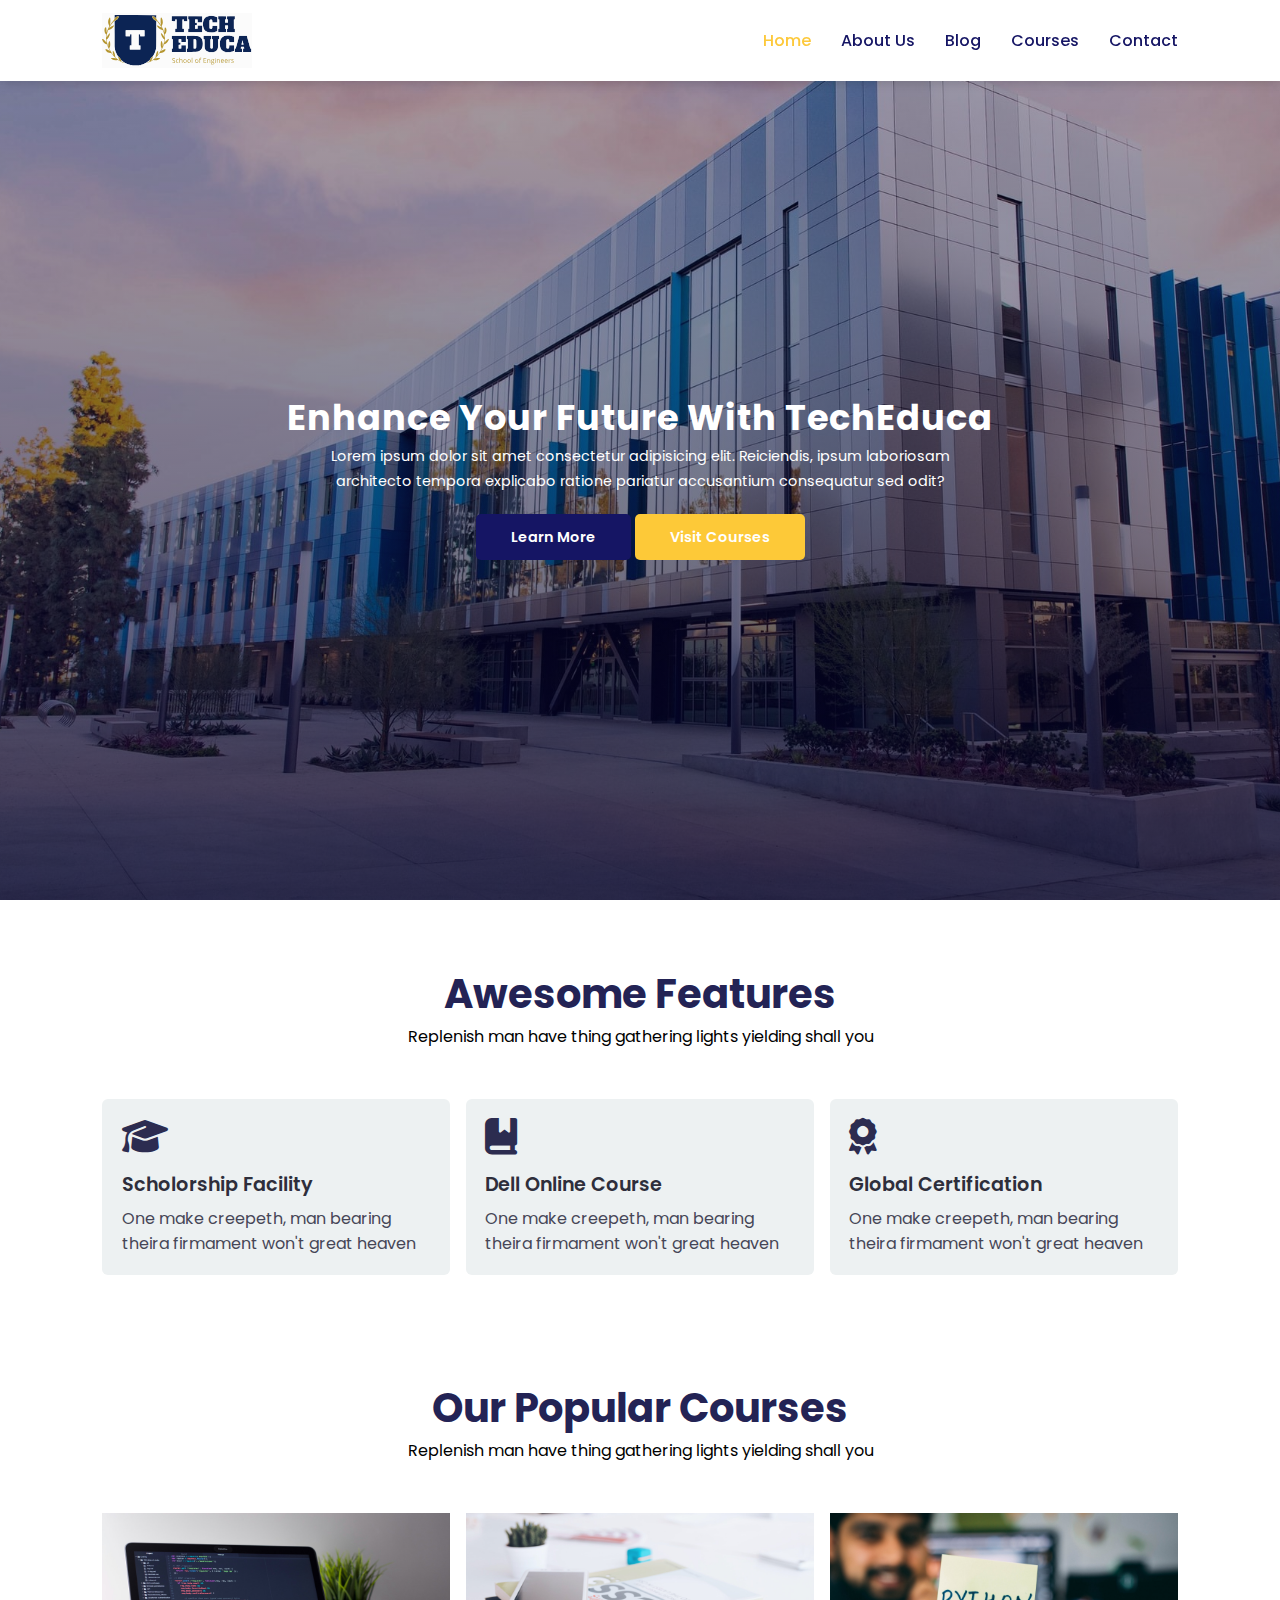
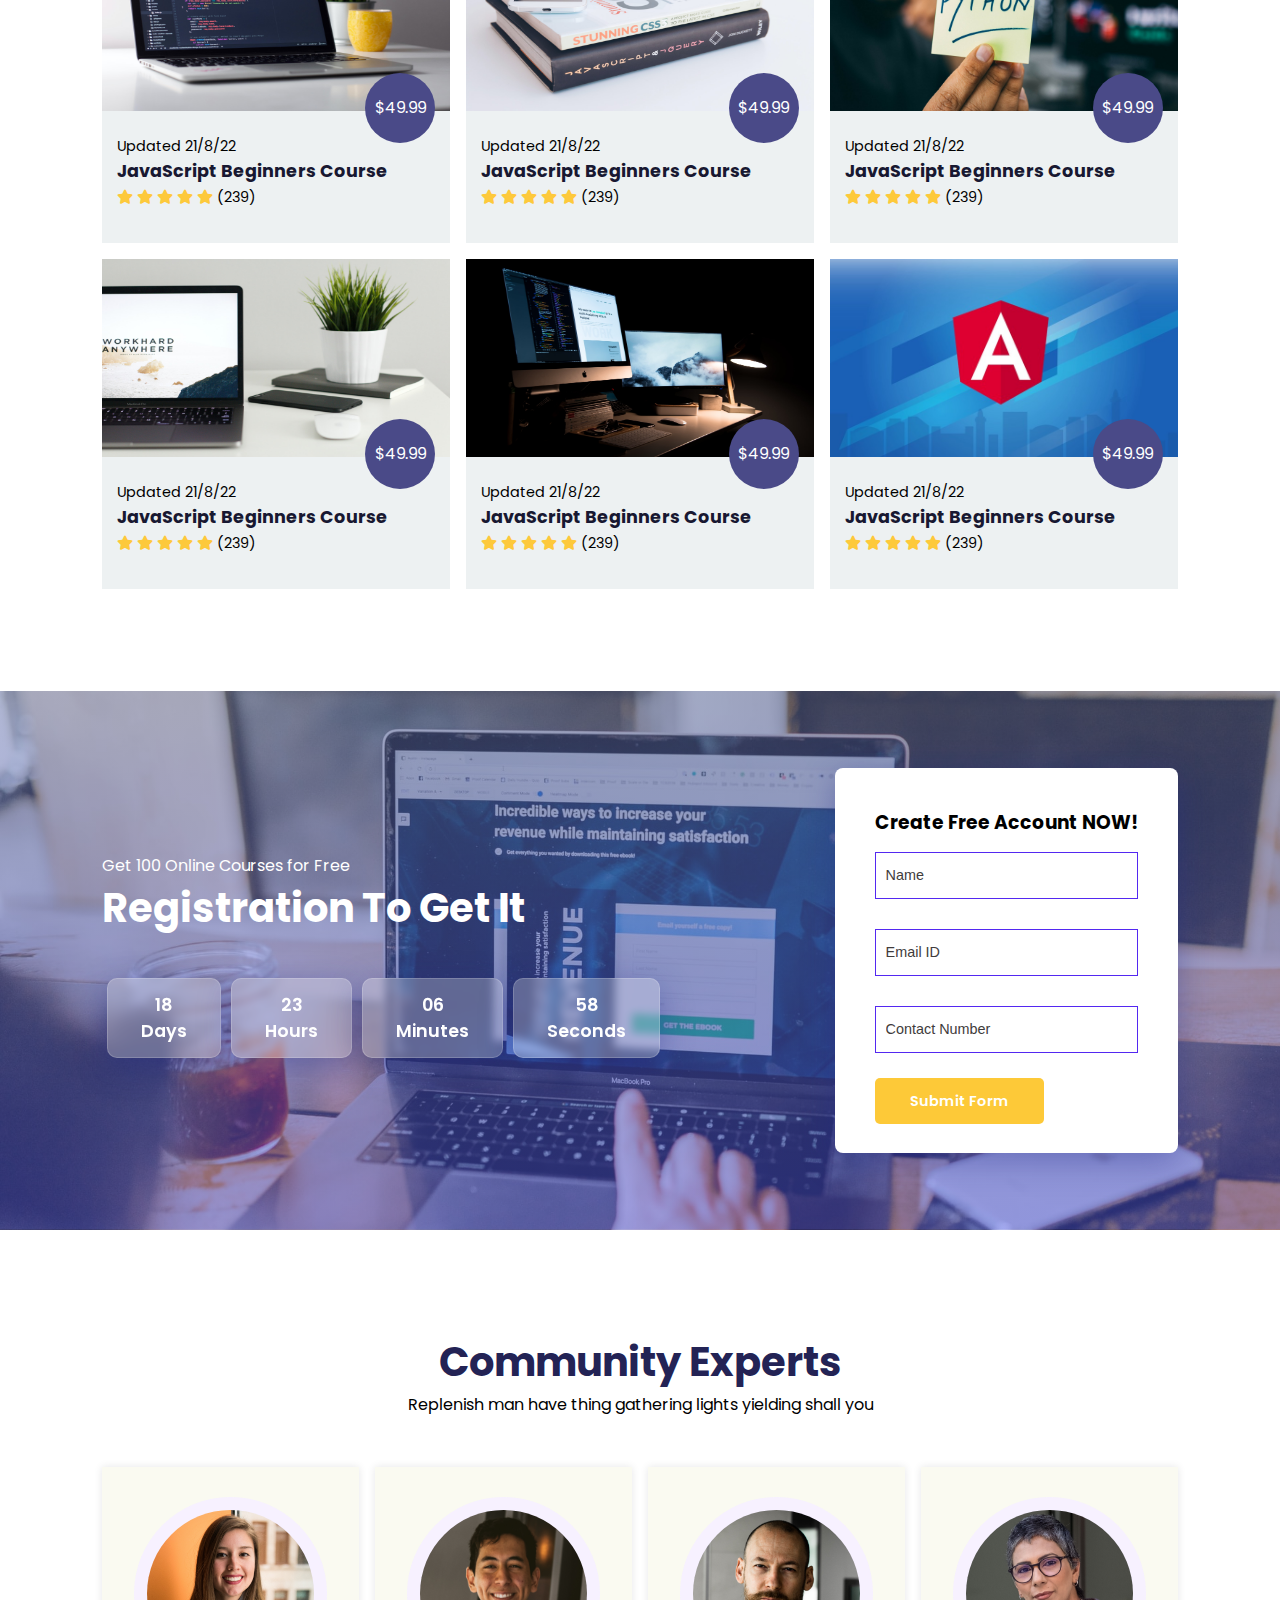
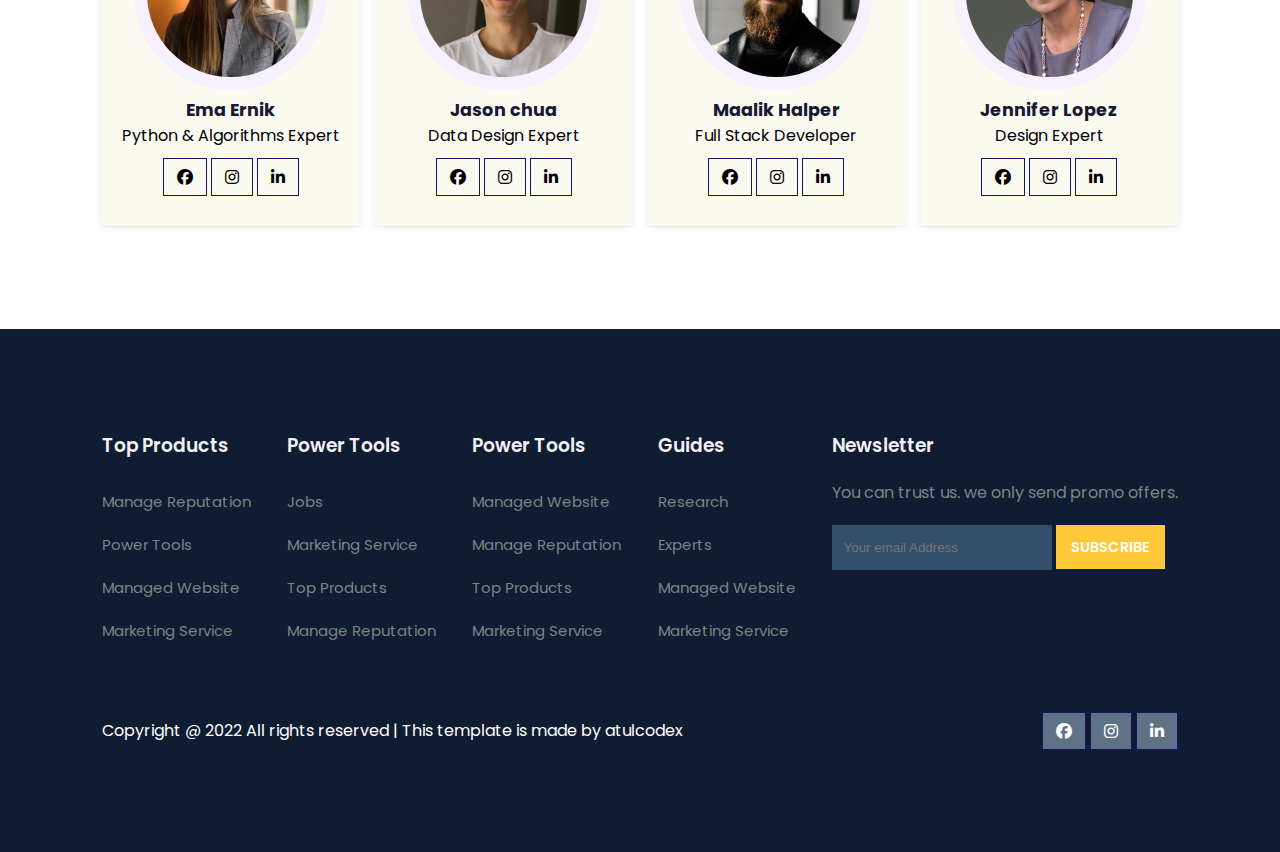
<file: index.html>
<!DOCTYPE html>
<html lang="en">
<head>
	<meta charset="UTF-8">
	<meta name="viewport" content="width=device-width, initial-scale=1.0">
	<title>Education Website Template</title>

	<!-- font Awesome CDN link -->
	<link rel="stylesheet" href="https://cdnjs.cloudflare.com/ajax/libs/font-awesome/6.1.1/css/all.min.css" />

	<!-- External CSS -->
	<link rel="stylesheet" href="style.css">

	<!-- JQuery CDN link -->
	<script src="https://code.jquery.com/jquery-3.6.0.min.js" integrity="sha256-/xUj+3OJU5yExlq6GSYGSHk7tPXikynS7ogEvDej/m4=" crossorigin="anonymous"></script>
</head>
<body>
	<!-- Navigation start -->
	<nav>
		<img src="img/logo.svg" class="logo" alt="">

		<div class="navigation">
			<ul>
				<i id="menu-close" class="fas fa-times"></i>
				<li><a href="index.html" class="active">Home</a></li>
				<li><a href="about.html">About Us</a></li>
				<li><a href="blog.html">Blog</a></li>
				<li><a href="courses.html">Courses</a></li>
				<li><a href="contact.html">Contact</a></li>
			</ul>

			<img src="img/menu.png" id="menu-btn" alt="">
		</div>
	</nav>
	<!-- Navigation ends -->


	<!-- Hero section starts from here -->
	<section id="home">
		<h2>
			Enhance Your Future With TechEduca
		</h2>
		<p>
			Lorem ipsum dolor sit amet consectetur adipisicing elit. Reiciendis, ipsum laboriosam architecto tempora explicabo ratione pariatur accusantium consequatur sed odit?
		</p>
		<div class="btn">
			<a href="#" class="blue">Learn More</a>
			<a href="#" class="yellow">Visit Courses</a>
		</div>
	</section>
	<!-- Hero section ends from here -->


	<!-- Features section starts from here -->
	<section id="features">
		<h1>Awesome Features</h1>
		<p>Replenish man have thing gathering lights yielding shall you</p>

		<div class="fea-base">
			<div class="fea-box">
				<i class="fas fa-graduation-cap"></i>
				<h3>Scholorship Facility</h3>
				<p>
					One make creepeth, man bearing theira firmament won't great heaven
				</p>
			</div>

			<div class="fea-box">
				<i class="fa-solid fa-book-bookmark"></i>
				<h3>Dell Online Course</h3>
				<p>
					One make creepeth, man bearing theira firmament won't great heaven
				</p>
			</div>

			<div class="fea-box">
				<i class="fas fa-award"></i>
				<h3>Global Certification</h3>
				<p>
					One make creepeth, man bearing theira firmament won't great heaven
				</p>
			</div>
		</div>
	</section>
	<!-- Features section ends from here -->


	<!-- Courses section starts from here -->
	<section id="course">
		<h1>Our Popular Courses</h1>
		<p>Replenish man have thing gathering lights yielding shall you</p>

		<div class="course-box">
			<div class="courses">
				<img src="img/c1.jpg" alt="">
				<div class="details">
					<span>Updated 21/8/22</span>
					<h6>JavaScript Beginners Course</h6>

					<div class="star">
						<i class="fa-solid fa-star"></i>
						<i class="fa-solid fa-star"></i>
						<i class="fa-solid fa-star"></i>
						<i class="fa-solid fa-star"></i>
						<i class="fa-solid fa-star"></i>

						<span>(239)</span>
					</div>
				</div>
				<div class="cost">$49.99</div>
			</div>

			<div class="courses">
				<img src="img/c2.jpg" alt="">
				<div class="details">
					<span>Updated 21/8/22</span>
					<h6>JavaScript Beginners Course</h6>

					<div class="star">
						<i class="fa-solid fa-star"></i>
						<i class="fa-solid fa-star"></i>
						<i class="fa-solid fa-star"></i>
						<i class="fa-solid fa-star"></i>
						<i class="fa-solid fa-star"></i>

						<span>(239)</span>
					</div>
				</div>
				<div class="cost">$49.99</div>
			</div>

			<div class="courses">
				<img src="img/c3.jpg" alt="">
				<div class="details">
					<span>Updated 21/8/22</span>
					<h6>JavaScript Beginners Course</h6>

					<div class="star">
						<i class="fa-solid fa-star"></i>
						<i class="fa-solid fa-star"></i>
						<i class="fa-solid fa-star"></i>
						<i class="fa-solid fa-star"></i>
						<i class="fa-solid fa-star"></i>

						<span>(239)</span>
					</div>
				</div>
				<div class="cost">$49.99</div>
			</div>

			<div class="courses">
				<img src="img/c4.jpg" alt="">
				<div class="details">
					<span>Updated 21/8/22</span>
					<h6>JavaScript Beginners Course</h6>

					<div class="star">
						<i class="fa-solid fa-star"></i>
						<i class="fa-solid fa-star"></i>
						<i class="fa-solid fa-star"></i>
						<i class="fa-solid fa-star"></i>
						<i class="fa-solid fa-star"></i>

						<span>(239)</span>
					</div>
				</div>
				<div class="cost">$49.99</div>
			</div>

			<div class="courses">
				<img src="img/c5.jpg" alt="">
				<div class="details">
					<span>Updated 21/8/22</span>
					<h6>JavaScript Beginners Course</h6>

					<div class="star">
						<i class="fa-solid fa-star"></i>
						<i class="fa-solid fa-star"></i>
						<i class="fa-solid fa-star"></i>
						<i class="fa-solid fa-star"></i>
						<i class="fa-solid fa-star"></i>

						<span>(239)</span>
					</div>
				</div>
				<div class="cost">$49.99</div>
			</div>

			<div class="courses">
				<img src="img/c6.jpg" alt="">
				<div class="details">
					<span>Updated 21/8/22</span>
					<h6>JavaScript Beginners Course</h6>

					<div class="star">
						<i class="fa-solid fa-star"></i>
						<i class="fa-solid fa-star"></i>
						<i class="fa-solid fa-star"></i>
						<i class="fa-solid fa-star"></i>
						<i class="fa-solid fa-star"></i>

						<span>(239)</span>
					</div>
				</div>
				<div class="cost">$49.99</div>
			</div>
		</div>
	</section>
	<!-- Courses section ends from here -->


	<!-- Registration section starts from here -->
	<section id="registration">
		<div class="reminder">
			<p>Get 100 Online Courses for Free</p>
			<h1>Registration To Get It</h1>

			<div class="time">
				<div class="date">18 <br> Days</div>
				<div class="date">23 <br> Hours</div>
				<div class="date">06 <br> Minutes</div>
				<div class="date">58 <br> Seconds</div>
			</div>
		</div>

		<div class="form">
			<h3>Create Free Account NOW!</h3>

			<input type="text" placeholder="Name" name="" id="">
			<input type="email" placeholder="Email ID" name="" id="">
			<input type="text" placeholder="Contact Number" name="" id="">

			<div class="btn">
				<a href="#" class="yellow">Submit Form</a>
			</div>
		</div>
	</section>
	<!-- Registration section ends from here -->


	<!-- Experts section starts from here -->
	<section id="experts">
		<h1>Community Experts</h1>
		<p>Replenish man have thing gathering lights yielding shall you</p>
		<div class="expert-box">
			<div class="profile">
				<img src="img/pro1.webp" alt="">
				<h6>Ema Ernik</h6>
				<p>Python & Algorithms Expert</p>
				<div class="pro-links">
					<i class="fab fa-facebook"></i>
					<i class="fab fa-instagram"></i>
					<i class="fab fa-linkedin-in"></i>
				</div>
			</div>

			<div class="profile">
				<img src="img/pro2.webp" alt="">
				<h6>Jason chua</h6>
				<p>Data Design Expert</p>
				<div class="pro-links">
					<i class="fab fa-facebook"></i>
					<i class="fab fa-instagram"></i>
					<i class="fab fa-linkedin-in"></i>
				</div>
			</div>

			<div class="profile">
				<img src="img/pro3.webp" alt="">
				<h6>Maalik Halper</h6>
				<p>Full Stack Developer</p>
				<div class="pro-links">
					<i class="fab fa-facebook"></i>
					<i class="fab fa-instagram"></i>
					<i class="fab fa-linkedin-in"></i>
				</div>
			</div>

			<div class="profile">
				<img src="img/pro4.webp" alt="">
				<h6>Jennifer Lopez</h6>
				<p>Design Expert</p>
				<div class="pro-links">
					<i class="fab fa-facebook"></i>
					<i class="fab fa-instagram"></i>
					<i class="fab fa-linkedin-in"></i>
				</div>
			</div>
		</div>
	</section>
	<!-- Experts section ends from here -->

	<!-- Footer section starts from here -->
	<footer>
		<div class="footer-col">
			<h3>Top Products</h3>
			<li>Manage Reputation</li>
			<li>Power Tools</li>
			<li>Managed Website</li>
			<li>Marketing Service</li>
		</div>

		<div class="footer-col">
			<h3>Power Tools</h3>
			<li>Jobs</li>
			<li>Marketing Service</li>
			<li>Top Products</li>
			<li>Manage Reputation</li>
		</div>

		<div class="footer-col">
			<h3>Power Tools</h3>
			<li>Managed Website</li>
			<li>Manage Reputation</li>
			<li>Top Products</li>
			<li>Marketing Service</li>
		</div>

		<div class="footer-col">
			<h3>Guides</h3>
			<li>Research</li>
			<li>Experts</li>
			<li>Managed Website</li>
			<li>Marketing Service</li>
		</div>

		<div class="footer-col">
			<h3>Newsletter</h3>
			<p>You can trust us. we only send promo offers.</p>

			<div class="subscribe">
				<input type="email" placeholder="Your email Address">
				<a href="#" class="yellow">SUBSCRIBE</a>
			</div>
		</div>

		<div class="copyright">
			<p>
				Copyright @ 2022 All rights reserved | This template is made by <a href="https://atulcodex.com" target="_blank">atulcodex</a>
			</p>
			<div class="pro-links">
				<i class="fab fa-facebook"></i>
				<i class="fab fa-instagram"></i>
				<i class="fab fa-linkedin-in"></i>
			</div>
		</div>
	</footer>
	<!-- Footer section ends from here -->

	<script>
		// Show menu links on burger click
		$('#menu-btn').click(function(){
			$('nav .navigation ul').addClass('active')
		});

		// Hide navbar on click function
		$('#menu-close').click(function(){
			$('nav .navigation ul').removeClass('active')
		});
	</script>
</body>
</html>
</file>
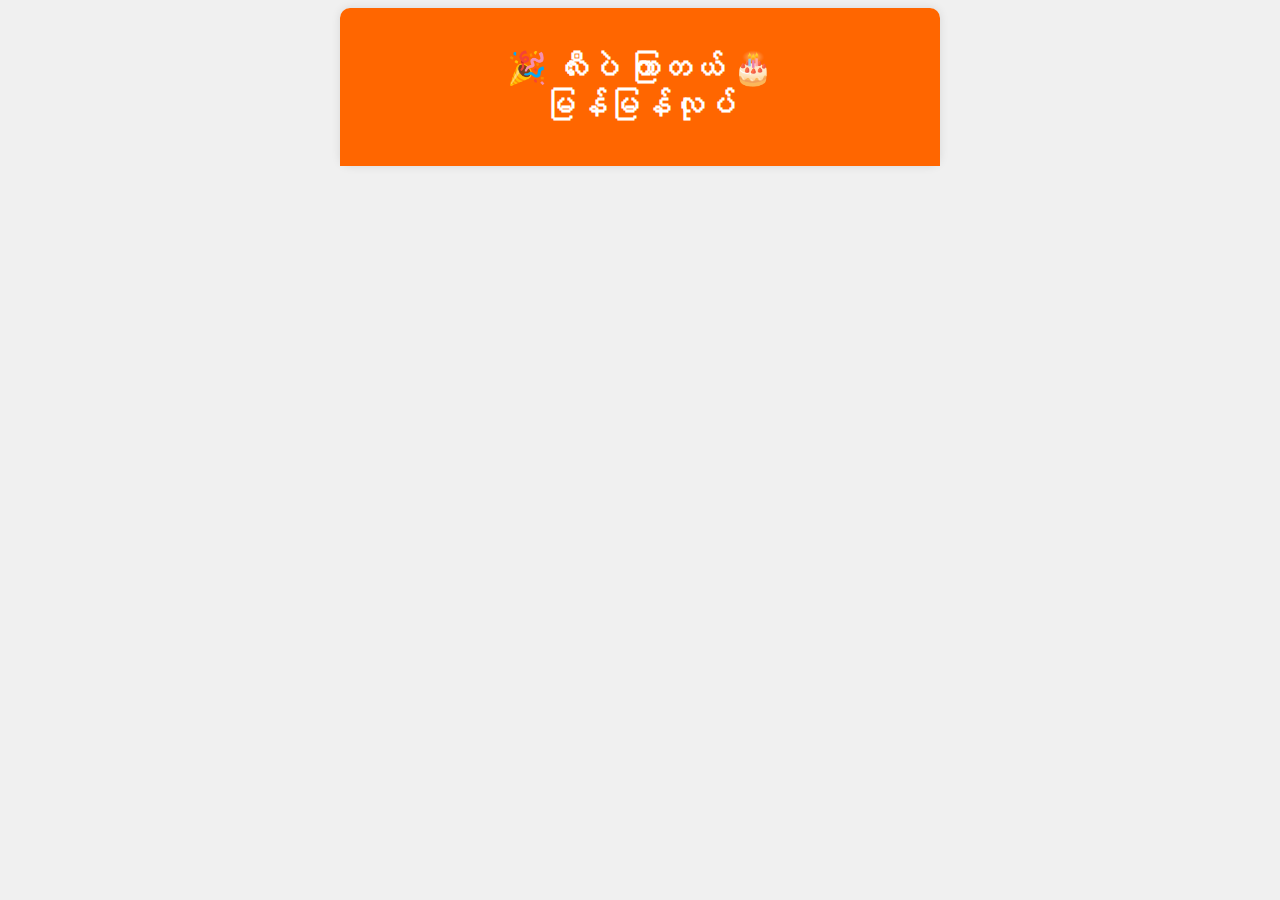
<file: 2/index.html>
<!DOCTYPE html>
<html>

<head>
    <style>
        body {
            font-family: Arial, sans-serif;
            text-align: center;
            background-color: #f0f0f0;
        }
        
        .postcard {
            max-width: 600px;
            margin: 0 auto;
            background-color: #fff;
            border-radius: 10px;
            box-shadow: 0px 0px 10px rgba(0, 0, 0, 0.1);
        }
        
        .header {
            background-color: #ff6600;
            color: #fff;
            padding: 20px;
            border-top-left-radius: 10px;
            border-top-right-radius: 10px;
        }
        
        .content {
            padding: 20px;
        }
    </style>
</head>

<body>
    <div class="postcard">
        <div class="header">
            <h1>🎉 လီးပဲ ကြာတယ် 🎂</br> မြန်မြန်လုပ် </h1>
        </div>
       
        </div>
    </div>
</body>

</html>
</file>
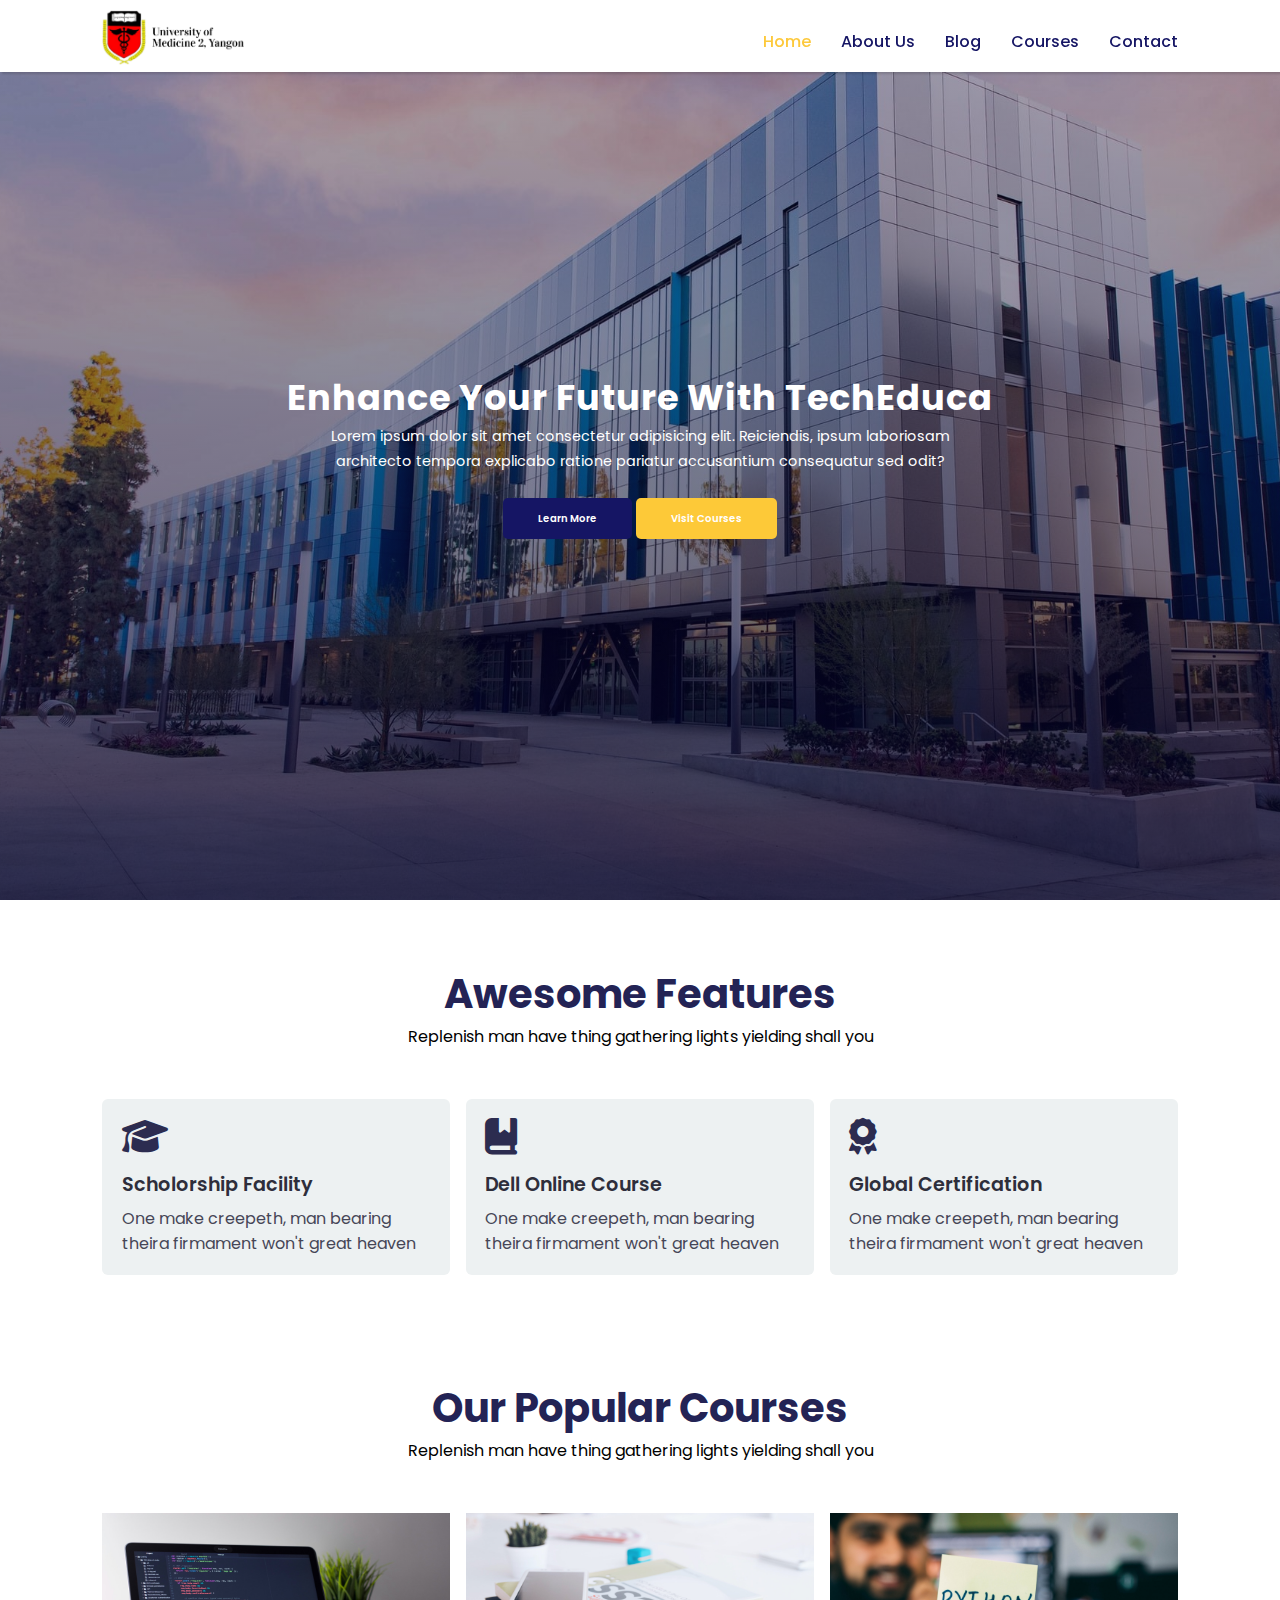
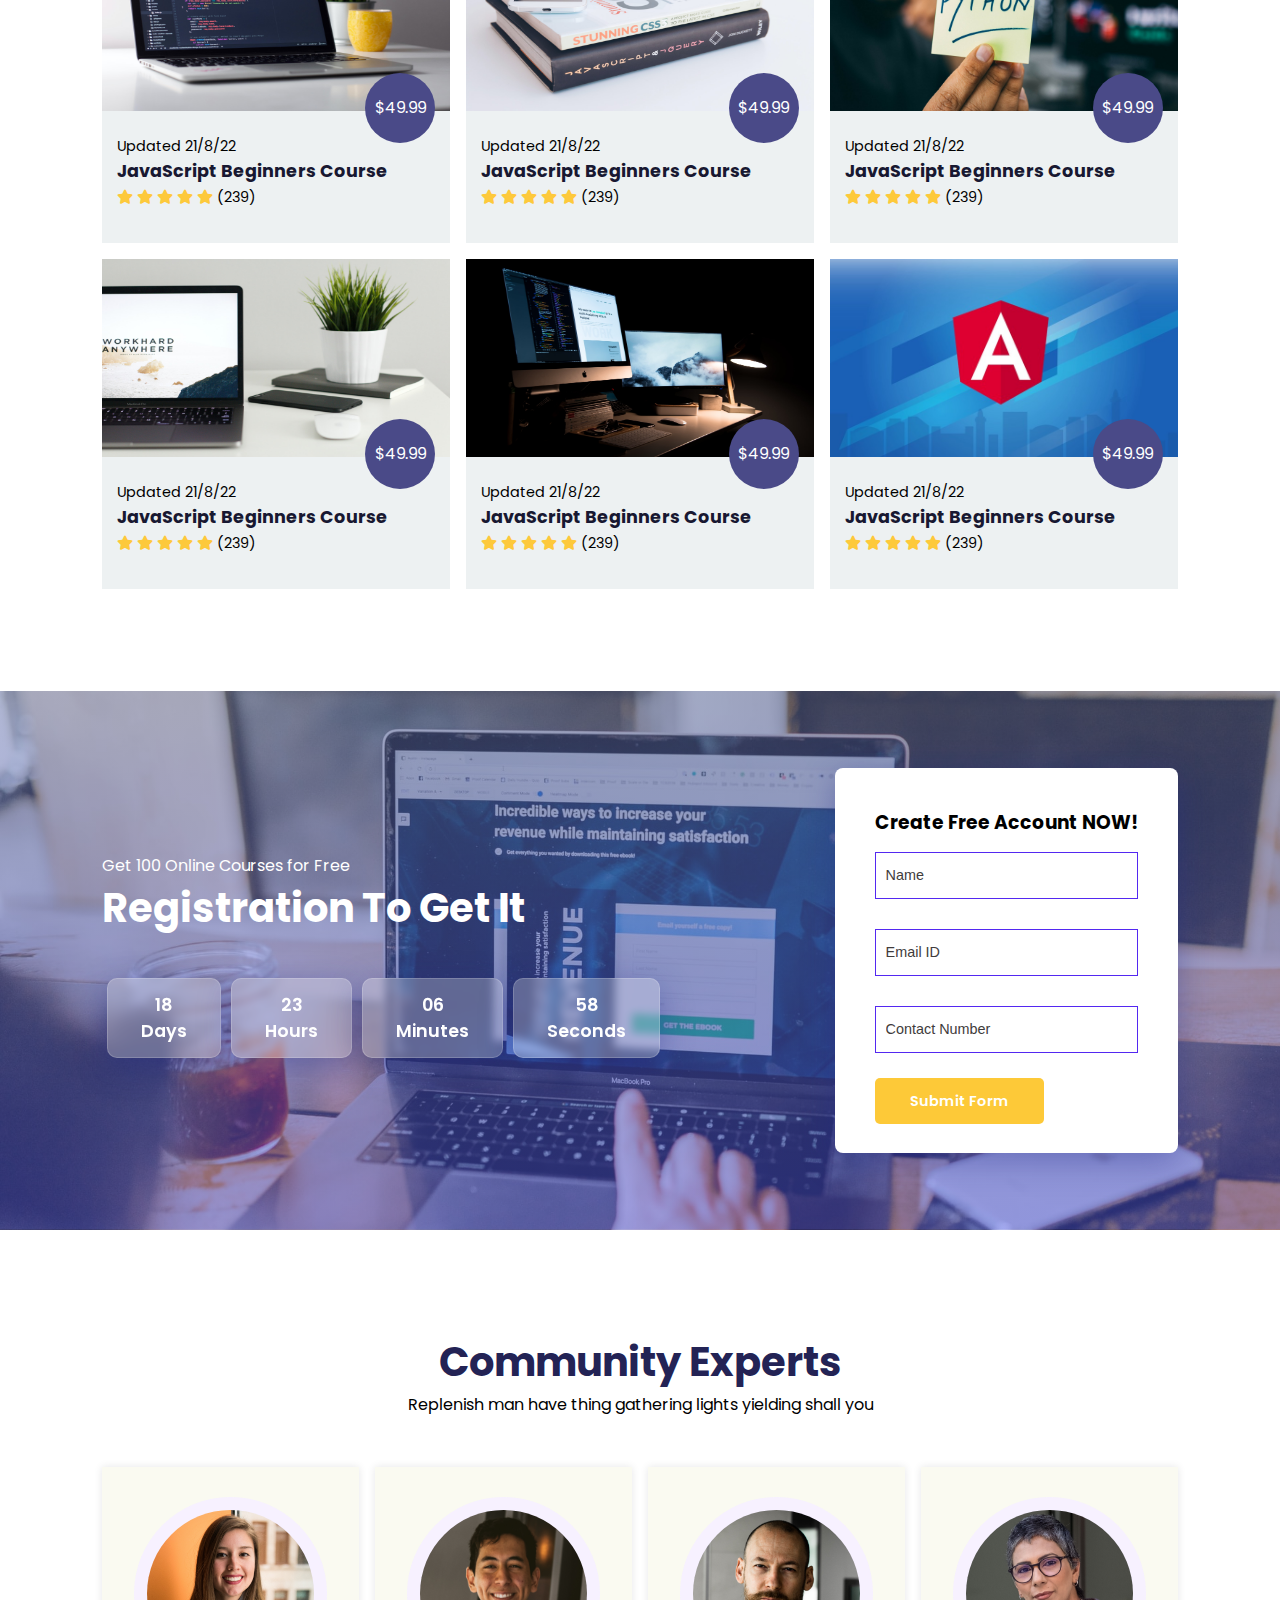
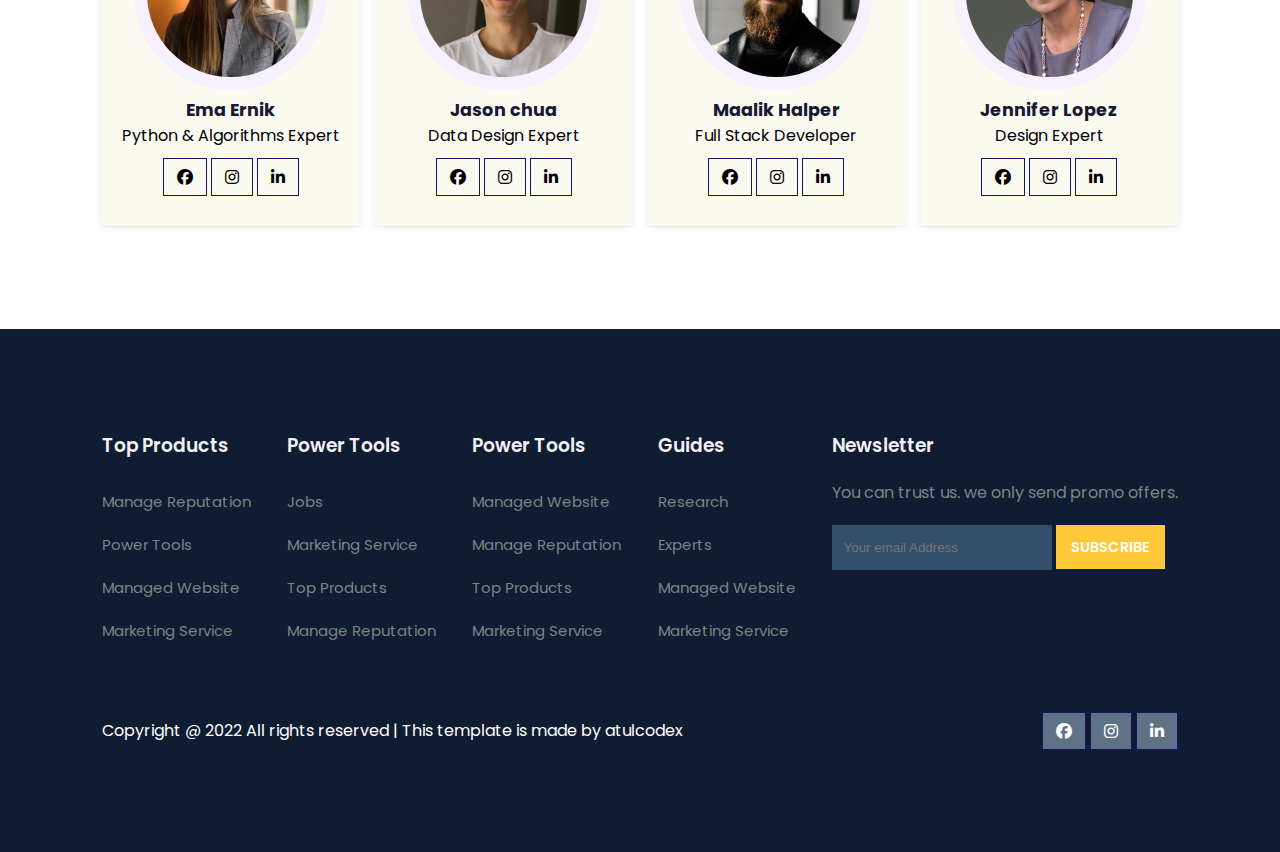
<file: samplepage/index.html>
<!DOCTYPE html>
<html lang="en">

<head>
    <meta charset="UTF-8">
    <meta name="viewport" content="width=device-width, initial-scale=1.0">
    <title>UM2WEBSITEDEMO</title>

    <!-- font Awesome CDN link -->
    <link rel="stylesheet" href="https://cdnjs.cloudflare.com/ajax/libs/font-awesome/6.1.1/css/all.min.css" />

    <!-- External CSS -->
    <link rel="stylesheet" href="style.css">

    <!-- JQuery CDN link -->
    <script src="https://code.jquery.com/jquery-3.6.0.min.js" integrity="sha256-/xUj+3OJU5yExlq6GSYGSHk7tPXikynS7ogEvDej/m4=" crossorigin="anonymous"></script>
</head>

<body>
    <!-- Navigation start -->
    <nav>
        <a href="index.html" class="active">
            <img src="img/Untitled.png" class="logo" alt="">
        </a>
        <div class="navigation">
            <ul>
                <i id="menu-close" class="fas fa-times"></i>
                <li><a href="index.html" class="active">Home</a></li>
                <li><a href="about.html">About Us</a></li>
                <li><a href="blog.html">Blog</a></li>
                <li><a href="courses.html">Courses</a></li>
                <li><a href="contact.html">Contact</a></li>
            </ul>

            <img src="img/menu.png" id="menu-btn" alt="">
        </div>
    </nav>
    <!-- Navigation ends -->


    <!-- Hero section starts from here -->
    <section id="home">
        <h2>
            Enhance Your Future With TechEduca
        </h2>
        <p>
            Lorem ipsum dolor sit amet consectetur adipisicing elit. Reiciendis, ipsum laboriosam architecto tempora explicabo ratione pariatur accusantium consequatur sed odit?
        </p>
        <div class="btn">
            <a href="about.html" class="blue">Learn More</a>
            <a href="courses.html" class="yellow">Visit Courses</a>
        </div>
    </section>
    <!-- Hero section ends from here -->


    <!-- Features section starts from here -->
    <section id="features">
        <h1>Awesome Features</h1>
        <p>Replenish man have thing gathering lights yielding shall you</p>

        <div class="fea-base">
            <div class="fea-box">
                <i class="fas fa-graduation-cap"></i>
                <h3>Scholorship Facility</h3>
                <p>
                    One make creepeth, man bearing theira firmament won't great heaven
                </p>
            </div>

            <div class="fea-box">
                <i class="fa-solid fa-book-bookmark"></i>
                <h3>Dell Online Course</h3>
                <p>
                    One make creepeth, man bearing theira firmament won't great heaven
                </p>
            </div>

            <div class="fea-box">
                <i class="fas fa-award"></i>
                <h3>Global Certification</h3>
                <p>
                    One make creepeth, man bearing theira firmament won't great heaven
                </p>
            </div>
        </div>
    </section>
    <!-- Features section ends from here -->


    <!-- Courses section starts from here -->
    <section id="course">
        <h1>Our Popular Courses</h1>
        <p>Replenish man have thing gathering lights yielding shall you</p>

        <div class="course-box">
            <div class="courses">
                <img src="img/c1.jpg" alt="">
                <div class="details">
                    <span>Updated 21/8/22</span>
                    <h6>JavaScript Beginners Course</h6>

                    <div class="star">
                        <i class="fa-solid fa-star"></i>
                        <i class="fa-solid fa-star"></i>
                        <i class="fa-solid fa-star"></i>
                        <i class="fa-solid fa-star"></i>
                        <i class="fa-solid fa-star"></i>

                        <span>(239)</span>
                    </div>
                </div>
                <div class="cost">$49.99</div>
            </div>

            <div class="courses">
                <img src="img/c2.jpg" alt="">
                <div class="details">
                    <span>Updated 21/8/22</span>
                    <h6>JavaScript Beginners Course</h6>

                    <div class="star">
                        <i class="fa-solid fa-star"></i>
                        <i class="fa-solid fa-star"></i>
                        <i class="fa-solid fa-star"></i>
                        <i class="fa-solid fa-star"></i>
                        <i class="fa-solid fa-star"></i>

                        <span>(239)</span>
                    </div>
                </div>
                <div class="cost">$49.99</div>
            </div>

            <div class="courses">
                <img src="img/c3.jpg" alt="">
                <div class="details">
                    <span>Updated 21/8/22</span>
                    <h6>JavaScript Beginners Course</h6>

                    <div class="star">
                        <i class="fa-solid fa-star"></i>
                        <i class="fa-solid fa-star"></i>
                        <i class="fa-solid fa-star"></i>
                        <i class="fa-solid fa-star"></i>
                        <i class="fa-solid fa-star"></i>

                        <span>(239)</span>
                    </div>
                </div>
                <div class="cost">$49.99</div>
            </div>

            <div class="courses">
                <img src="img/c4.jpg" alt="">
                <div class="details">
                    <span>Updated 21/8/22</span>
                    <h6>JavaScript Beginners Course</h6>

                    <div class="star">
                        <i class="fa-solid fa-star"></i>
                        <i class="fa-solid fa-star"></i>
                        <i class="fa-solid fa-star"></i>
                        <i class="fa-solid fa-star"></i>
                        <i class="fa-solid fa-star"></i>

                        <span>(239)</span>
                    </div>
                </div>
                <div class="cost">$49.99</div>
            </div>

            <div class="courses">
                <img src="img/c5.jpg" alt="">
                <div class="details">
                    <span>Updated 21/8/22</span>
                    <h6>JavaScript Beginners Course</h6>

                    <div class="star">
                        <i class="fa-solid fa-star"></i>
                        <i class="fa-solid fa-star"></i>
                        <i class="fa-solid fa-star"></i>
                        <i class="fa-solid fa-star"></i>
                        <i class="fa-solid fa-star"></i>

                        <span>(239)</span>
                    </div>
                </div>
                <div class="cost">$49.99</div>
            </div>

            <div class="courses">
                <img src="img/c6.jpg" alt="">
                <div class="details">
                    <span>Updated 21/8/22</span>
                    <h6>JavaScript Beginners Course</h6>

                    <div class="star">
                        <i class="fa-solid fa-star"></i>
                        <i class="fa-solid fa-star"></i>
                        <i class="fa-solid fa-star"></i>
                        <i class="fa-solid fa-star"></i>
                        <i class="fa-solid fa-star"></i>

                        <span>(239)</span>
                    </div>
                </div>
                <div class="cost">$49.99</div>
            </div>
        </div>
    </section>
    <!-- Courses section ends from here -->


    <!-- Registration section starts from here -->
    <section id="registration">
        <div class="reminder">
            <p>Get 100 Online Courses for Free</p>
            <h1>Registration To Get It</h1>

            <div class="time">
                <div class="date">18 <br> Days</div>
                <div class="date">23 <br> Hours</div>
                <div class="date">06 <br> Minutes</div>
                <div class="date">58 <br> Seconds</div>
            </div>
        </div>

        <div class="form">
            <h3>Create Free Account NOW!</h3>

            <input type="text" placeholder="Name" name="" id="">
            <input type="email" placeholder="Email ID" name="" id="">
            <input type="text" placeholder="Contact Number" name="" id="">

            <div class="btn">
                <a href="#" class="yellow">Submit Form</a>
            </div>
        </div>
    </section>
    <!-- Registration section ends from here -->


    <!-- Experts section starts from here -->
    <section id="experts">
        <h1>Community Experts</h1>
        <p>Replenish man have thing gathering lights yielding shall you</p>
        <div class="expert-box">
            <div class="profile">
                <img src="img/pro1.webp" alt="">
                <h6>Ema Ernik</h6>
                <p>Python & Algorithms Expert</p>
                <div class="pro-links">
                    <i class="fab fa-facebook"></i>
                    <i class="fab fa-instagram"></i>
                    <i class="fab fa-linkedin-in"></i>
                </div>
            </div>

            <div class="profile">
                <img src="img/pro2.webp" alt="">
                <h6>Jason chua</h6>
                <p>Data Design Expert</p>
                <div class="pro-links">
                    <i class="fab fa-facebook"></i>
                    <i class="fab fa-instagram"></i>
                    <i class="fab fa-linkedin-in"></i>
                </div>
            </div>

            <div class="profile">
                <img src="img/pro3.webp" alt="">
                <h6>Maalik Halper</h6>
                <p>Full Stack Developer</p>
                <div class="pro-links">
                    <i class="fab fa-facebook"></i>
                    <i class="fab fa-instagram"></i>
                    <i class="fab fa-linkedin-in"></i>
                </div>
            </div>

            <div class="profile">
                <img src="img/pro4.webp" alt="">
                <h6>Jennifer Lopez</h6>
                <p>Design Expert</p>
                <div class="pro-links">
                    <i class="fab fa-facebook"></i>
                    <i class="fab fa-instagram"></i>
                    <i class="fab fa-linkedin-in"></i>
                </div>
            </div>
        </div>
    </section>
    <!-- Experts section ends from here -->

    <!-- Footer section starts from here -->
    <footer>
        <div class="footer-col">
            <h3>Top Products</h3>
            <li>Manage Reputation</li>
            <li>Power Tools</li>
            <li>Managed Website</li>
            <li>Marketing Service</li>
        </div>

        <div class="footer-col">
            <h3>Power Tools</h3>
            <li>Jobs</li>
            <li>Marketing Service</li>
            <li>Top Products</li>
            <li>Manage Reputation</li>
        </div>

        <div class="footer-col">
            <h3>Power Tools</h3>
            <li>Managed Website</li>
            <li>Manage Reputation</li>
            <li>Top Products</li>
            <li>Marketing Service</li>
        </div>

        <div class="footer-col">
            <h3>Guides</h3>
            <li>Research</li>
            <li>Experts</li>
            <li>Managed Website</li>
            <li>Marketing Service</li>
        </div>

        <div class="footer-col">
            <h3>Newsletter</h3>
            <p>You can trust us. we only send promo offers.</p>

            <div class="subscribe">
                <input type="email" placeholder="Your email Address">
                <a href="#" class="yellow">SUBSCRIBE</a>
            </div>
        </div>

        <div class="copyright">
            <p>
                Copyright @ 2022 All rights reserved | This template is made by <a href="https://atulcodex.com" target="_blank">atulcodex</a>
            </p>
            <div class="pro-links">
                <i class="fab fa-facebook"></i>
                <i class="fab fa-instagram"></i>
                <i class="fab fa-linkedin-in"></i>
            </div>
        </div>
    </footer>
    <!-- Footer section ends from here -->

    <script>
        // Show menu links on burger click
        $('#menu-btn').click(function() {
            $('nav .navigation ul').addClass('active')
        });

        // Hide navbar on click function
        $('#menu-close').click(function() {
            $('nav .navigation ul').removeClass('active')
        });
    </script>
</body>

</html>
</file>
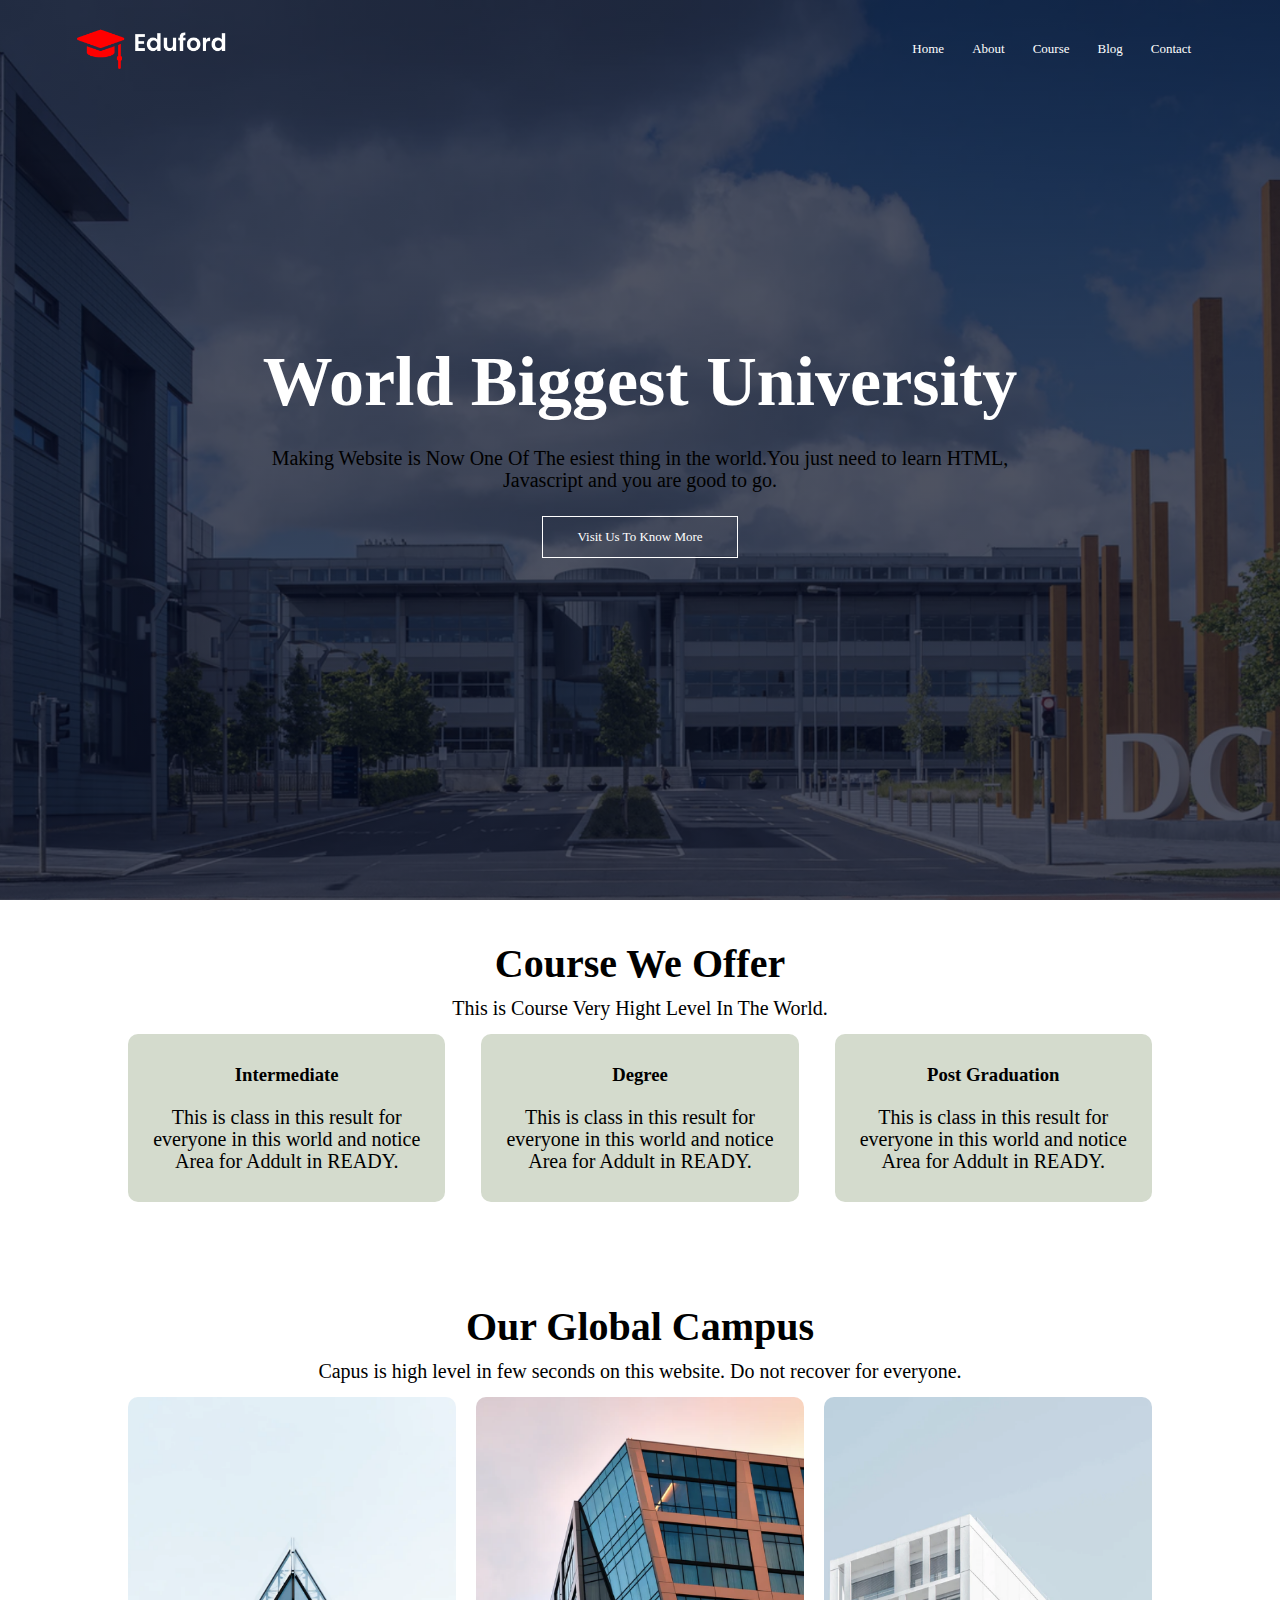
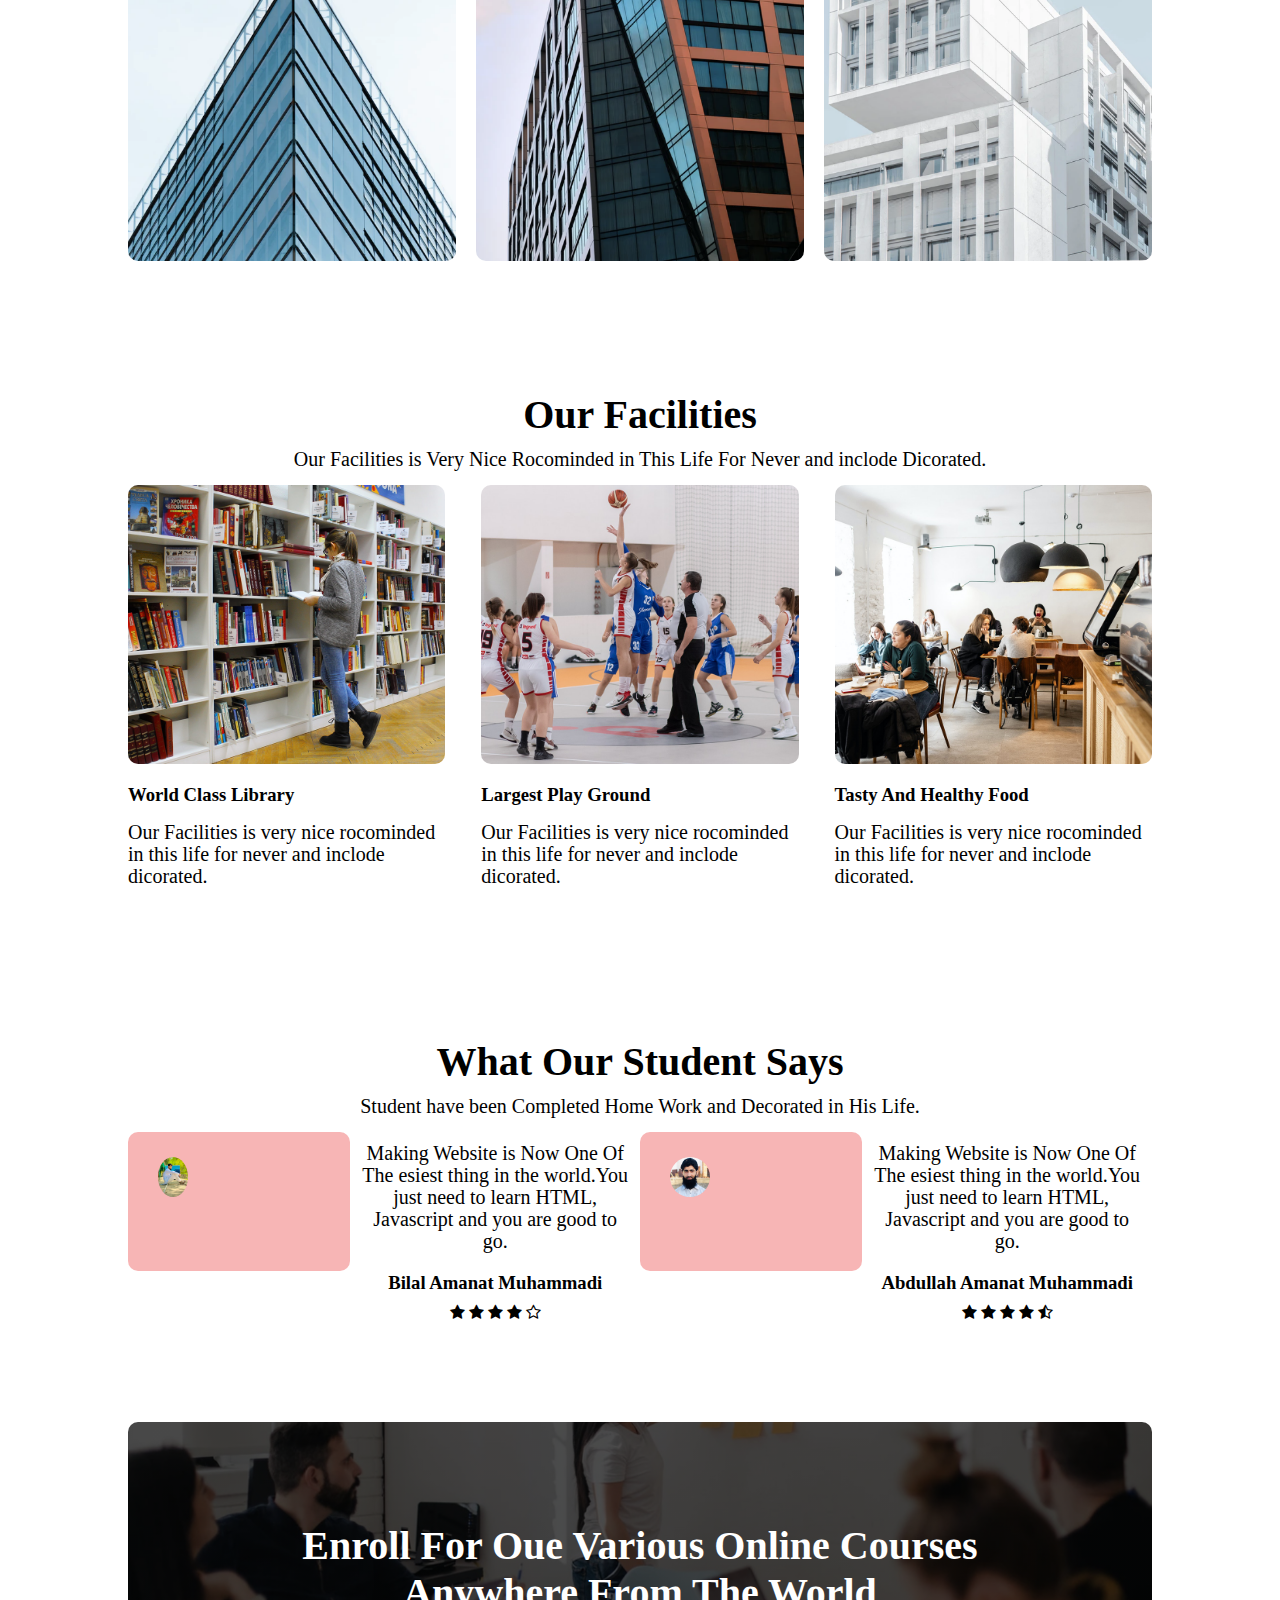
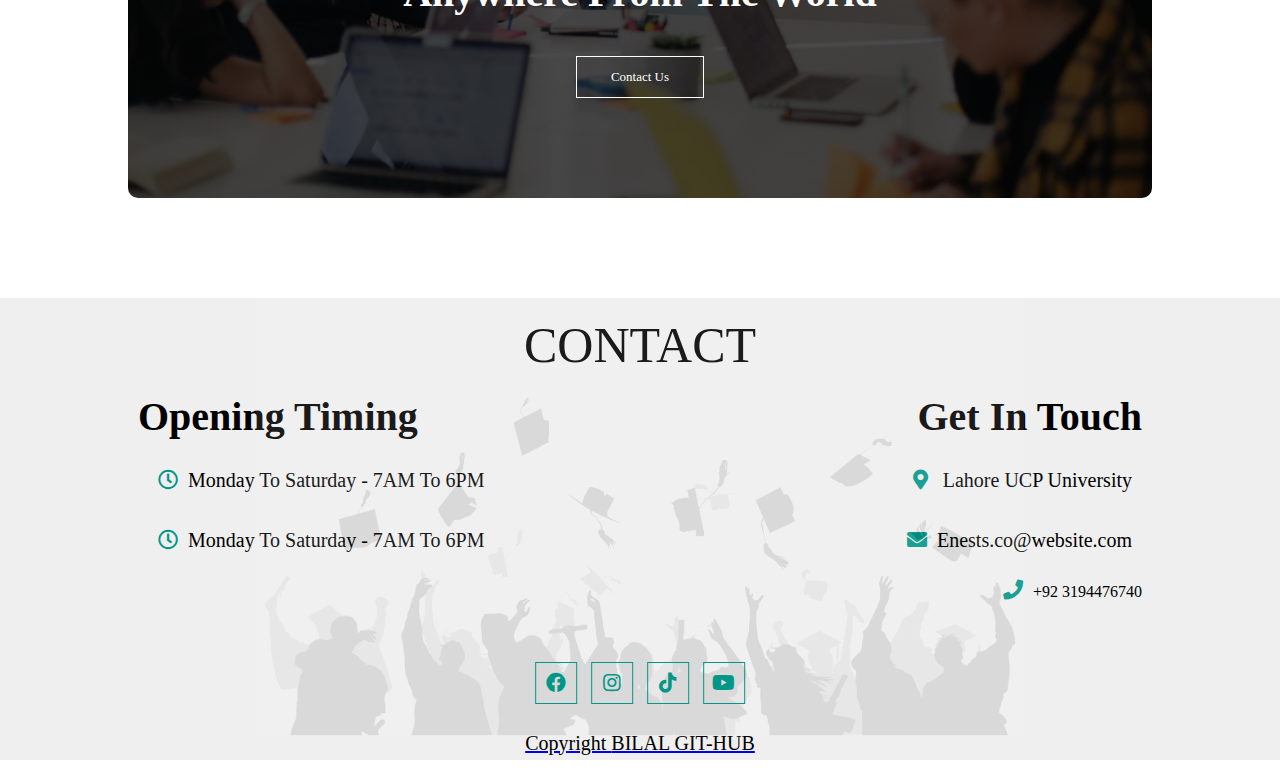
<file: UniSample/index.html>
<!DOCTYPE html>
<html lang="en">

<head>
    <meta charset="UTF-8">
    <meta name="viewport" content="width=device-width, initial-scale=1.0">
    <title>University website design</title>
    <link rel="stylesheet" href="stylesheet.css">
   
    <link rel="stylesheet" href="https://cdnjs.cloudflare.com/ajax/libs/font-awesome/5.15.4/css/all.min.css">


    <link rel="stylesheet" href="https://cdnjs.cloudflare.com/ajax/libs/font-awesome/4.7.0/css/font-awesome.min.css">
</head>

<body>
    <!-- header -->
    <section class="header">
        <nav>
            <a href="index.html"><img src="img/logo.png"></a>
            <div class="nav-links">
                <ul>
                    <li><a href="https://jiptwo98.github.io/Cafe/">Home</a></li>
                    <li><a href="https://jiptwo98.github.io/4/">About</a></li>
                    <li><a href="https://jiptwo98.github.io/2/">Course</a></li>
                    <li><a href="https://jiptwo98.github.io/3/">Blog</a></li>
                    <li><a href="">Contact</a></li>
                </ul>
            </div>
        </nav>
        <div class="text-box">
            <h1>World Biggest University</h1>
            <p>Making Website is Now One Of The esiest thing in the world.You just need to learn HTML,<br>Javascript and
                you are good to go.
            </p>
            <a href="#" class="hero-btn">Visit Us To Know More</a>
        </div>
    </section>
    <!-- Course -->
    <section class="Course">
        <h1>Course We Offer</h1>
        <p>This is Course Very Hight Level In The World.</p>
        <div class="row">
            <div class="course-col">
                <h3>Intermediate</h3>
                <p>This is class in this result for everyone in this world and notice Area for Addult in READY.</p>
            </div>
            <div class="course-col">
                <h3>Degree</h3>
                <p>This is class in this result for everyone in this world and notice Area for Addult in READY.</p>
            </div>
            <div class="course-col">
                <h3>Post Graduation</h3>
                <p>This is class in this result for everyone in this world and notice Area for Addult in READY.</p>
            </div>
        </div>
    </section>
    <!-- Campus -->
    <section class="Campus">
        <h1>Our Global Campus</h1>
        <p>Capus is high level in few seconds on this website. Do not recover for everyone.</p>
        <div class="row">
            <div class="campus-col">
                <img src="img/london.png">
                <div class="layer">
                    <h3>LONDON</h3>
                </div>
            </div>
            <div class="campus-col">
                <img src="img/newyork.png">
                <div class="layer">
                    <h3>NEW YORK</h3>
                </div>
            </div>
            <div class="campus-col">
                <img src="img/washington.png">
                <div class="layer">
                    <h3>WASHINGTONG</h3>
                </div>
            </div>
        </div>
    </section>
    <!-- Facilities -->
    <section class="facilities">
        <h1>Our Facilities</h1>
        <p>Our Facilities is Very Nice Rocominded in This Life For Never and inclode Dicorated.</p>
        <div class="row">
            <div class="facilities-col">
                <img src="img/library.png">
                <h3>World Class Library</h3>
                <p>Our Facilities is very nice rocominded in this life for never and inclode dicorated.</p>
            </div>
            <div class="facilities-col">
                <img src="img/basketball.png">
                <h3>Largest Play Ground</h3>
                <p>Our Facilities is very nice rocominded in this life for never and inclode dicorated.</p>
            </div>
            <div class="facilities-col">
                <img src="img/cafeteria.png">
                <h3>Tasty And Healthy Food</h3>
                <p>Our Facilities is very nice rocominded in this life for never and inclode dicorated.</p>
            </div>
        </div>
    </section>
    <!-- Testimonials -->
    <section class="Testimonials">
        <h1>What Our Student Says</h1>
        <p>Student have been Completed Home Work and Decorated in His Life.</p>
        <div class="row">
            <div class="testimonial-col">
                <img src="img/user3.jpg">
            </div>
            <div>
                <p>Making Website is Now One Of The esiest thing in the world.You just need to learn HTML,<br>Javascript
                    and
                    you are good to go.
                </p>
                <h3>Bilal Amanat Muhammadi</h3>
                <i class="fa fa-star"></i>
                <i class="fa fa-star"></i>
                <i class="fa fa-star"></i>
                <i class="fa fa-star"></i>
                <i class="fa fa-star-o"></i>
            </div>
            <div class="testimonial-col">
                <img src="img/user4.jpg">
            </div>
            <div>
                <p>Making Website is Now One Of The esiest thing in the world.You just need to learn HTML,<br>Javascript
                    and
                    you are good to go.
                </p>
                <h3>Abdullah Amanat Muhammadi</h3>
                <i class="fa fa-star"></i>
                <i class="fa fa-star"></i>
                <i class="fa fa-star"></i>
                <i class="fa fa-star"></i>
                <i class="fa fa-star-half-o"></i>
            </div>
        </div>
    </section>
    <!-- Call To Action -->
    <section class="cta">
        <h1>Enroll For Oue Various Online Courses <br>Anywhere From The World</h1>
        <a href="" class="hero-btn">Contact Us</a>
    </section>
    <!-- Footer -->
    <section id="footer">
        <div class="footer-img">
            <img src="img/Vecter.jpg">
        </div>
        <div class="title-text">
            <p>CONTACT</p>
        </div>
        <div class="footer-row">
            <div class="footer-left">
                <h1>Opening Timing</h1>
                <p><i class="far fa-clock"></i>Monday To Saturday - 7AM To 6PM</p>
                <p><i class="far fa-clock"></i>Monday To Saturday - 7AM To 6PM</p>
            </div>
            <div class="footer-right">
                <h1>Get In Touch</h1>
                <p><i class="fas fa-map-marker-alt"></i> Lahore UCP University</p>
                <p><i class="fas fa-envelope"></i>Enests.co@website.com</p>
               
                <i class="fas fa-phone"></i>+92 3194476740</p>

            <div class="social-links">
                <a href="https://web.facebook.com/" target="_blank"> <i class="fab fa-facebook"></i></a>
             
                <a href="https://www.instagram.com/bilalamanatmuhammadi/" target="_blank">  <i class="fab fa-instagram"></i></a>
                 
 <a href="https://www.tiktok.com/@bilalamanatmuhammadi?lang=en/" target="_blank">  <i class="fab fa-tiktok"></i></a>

 <a href="https://www.youtube.com/channel/UCedD9jYhdMOCy-n6eqfMeMQ" target="_blank"><i class="fab fa-youtube"></i></a>
           
                 <a href="https://github.com/bilalamanat" target="_blank"><p>Copyright <strong>BILAL GIT-HUB</strong></p></a>
             </div>
    
      
    </section>

   
</body>

</html>
</file>
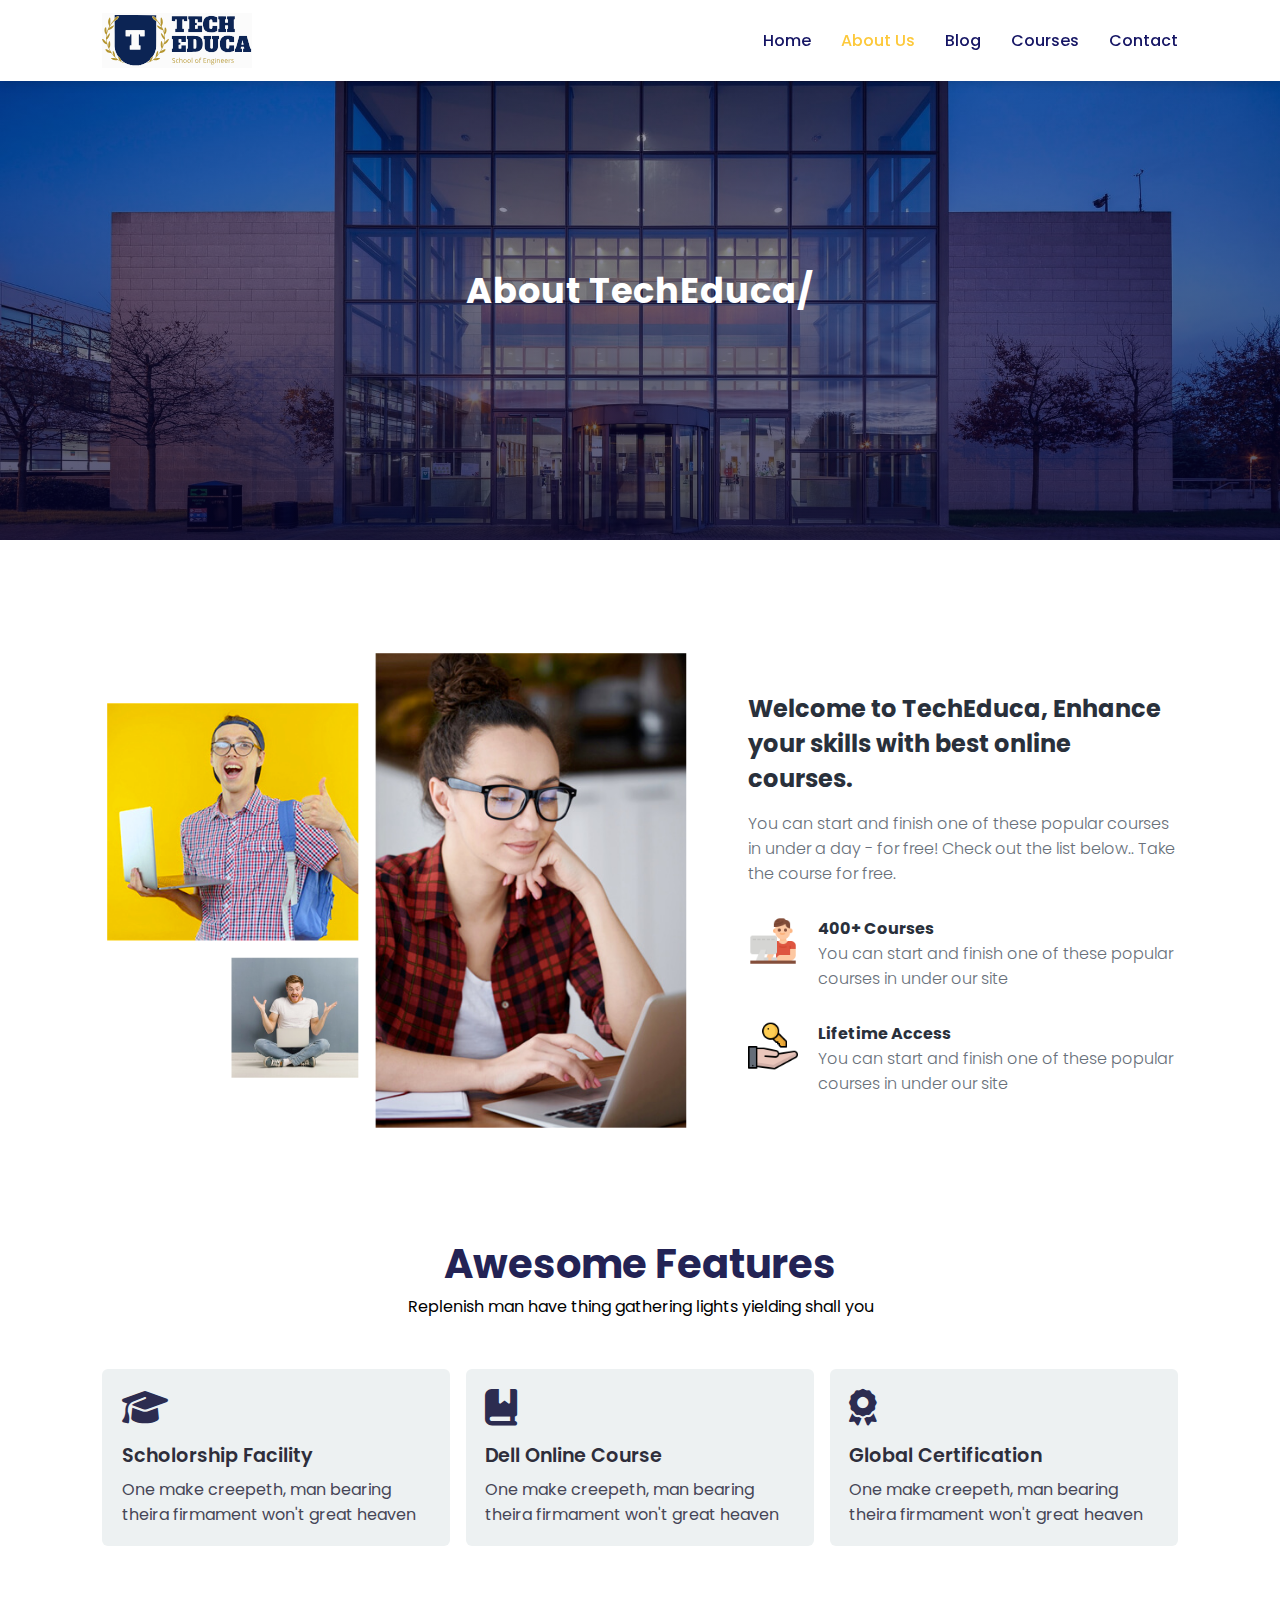
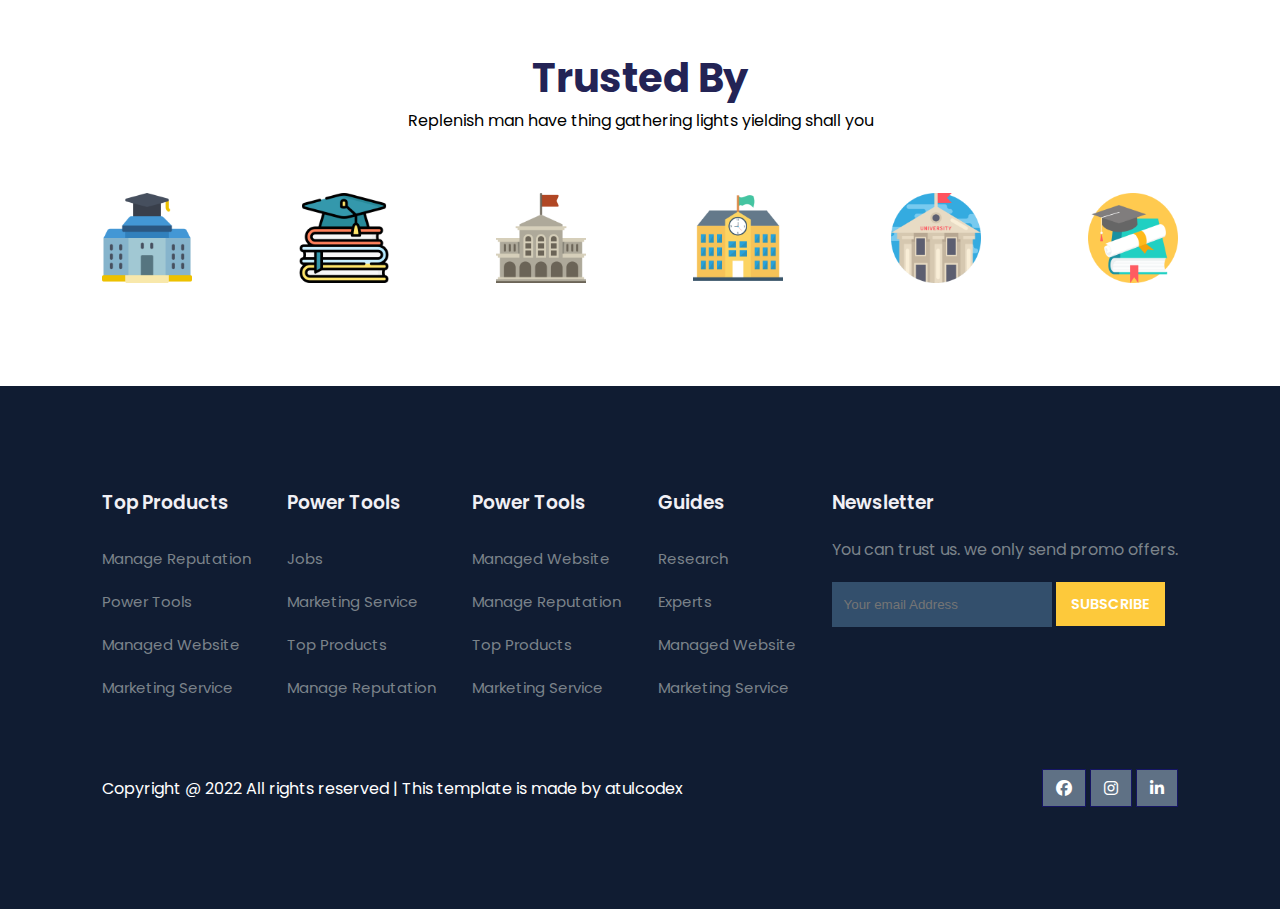
<file: about.html>
<!DOCTYPE html>
<html lang="en">
<head>
	<meta charset="UTF-8">
	<meta name="viewport" content="width=device-width, initial-scale=1.0">
	<title>Education Website Template</title>

	<!-- font Awesome CDN link -->
	<link rel="stylesheet" href="https://cdnjs.cloudflare.com/ajax/libs/font-awesome/6.1.1/css/all.min.css" />

	<!-- External CSS -->
	<link rel="stylesheet" href="style.css">
	<link rel="stylesheet" href="about.css">

	<!-- JQuery CDN link -->
	<script src="https://code.jquery.com/jquery-3.6.0.min.js" integrity="sha256-/xUj+3OJU5yExlq6GSYGSHk7tPXikynS7ogEvDej/m4=" crossorigin="anonymous"></script>
</head>
<body>
	<!-- Navigation start -->
	<nav>
		<img src="img/logo.svg" class="logo" alt="">

		<div class="navigation">
			<ul>
				<i id="menu-close" class="fas fa-times"></i>
				<li><a href="index.html">Home</a></li>
				<li><a href="about.html" class="active">About Us</a></li>
				<li><a href="blog.html">Blog</a></li>
				<li><a href="courses.html">Courses</a></li>
				<li><a href="contact.html">Contact</a></li>
			</ul>

			<img src="img/menu.png" id="menu-btn" alt="">
		</div>
	</nav>
	<!-- Navigation ends -->


	<!-- Hero section starts from here -->
	<section id="about-home">
		<h2>
			About TechEduca/
		</h2>
	</section>
	<!-- Hero section ends from here -->


	<!-- About section starts from here -->
	<section id="about-container">
		<div class="about-img">
			<img src="img/a.png" alt="">
		</div>
		<div class="about-text">
			<h2>
				Welcome to TechEduca, Enhance your skills with best online courses.
			</h2>
			<p>
				You can start and finish one of these popular courses in under a day - for free! Check out the list below.. Take the course for free.
			</p>

			<div class="about-fe">
				<img src="img/fe1.png" alt="">
				<div class="fe-text">
					<h5>400+ Courses</h5>
					<p>
						You can start and finish one of these popular courses in under our site
					</p>
				</div>
			</div>
			<div class="about-fe">
				<img src="img/fe2.png" alt="">
				<div class="fe-text">
					<h5>Lifetime Access</h5>
					<p>
						You can start and finish one of these popular courses in under our site
					</p>
				</div>
			</div>
		</div>
	</section>
	<!-- About section ends from here -->


	<!-- Features section starts from here -->
	<section id="features">
		<h1>Awesome Features</h1>
		<p>Replenish man have thing gathering lights yielding shall you</p>

		<div class="fea-base">
			<div class="fea-box">
				<i class="fas fa-graduation-cap"></i>
				<h3>Scholorship Facility</h3>
				<p>
					One make creepeth, man bearing theira firmament won't great heaven
				</p>
			</div>

			<div class="fea-box">
				<i class="fa-solid fa-book-bookmark"></i>
				<h3>Dell Online Course</h3>
				<p>
					One make creepeth, man bearing theira firmament won't great heaven
				</p>
			</div>

			<div class="fea-box">
				<i class="fas fa-award"></i>
				<h3>Global Certification</h3>
				<p>
					One make creepeth, man bearing theira firmament won't great heaven
				</p>
			</div>
		</div>
	</section>
	<!-- Features section ends from here -->


	<!-- Trust section starts from here -->
	<section id="trust">
		<h1>Trusted By</h1>
		<p>Replenish man have thing gathering lights yielding shall you</p>
		<div class="trust-img">
			<img src="img/trust (1).png" alt="">
			<img src="img/trust (2).png" alt="">
			<img src="img/trust (3).png" alt="">
			<img src="img/trust (4).png" alt="">
			<img src="img/trust (5).png" alt="">
			<img src="img/trust (6).png" alt="">
		</div>
	</section>
	<!-- Trust section ends from here -->


	<!-- Footer section starts from here -->
	<footer>
		<div class="footer-col">
			<h3>Top Products</h3>
			<li>Manage Reputation</li>
			<li>Power Tools</li>
			<li>Managed Website</li>
			<li>Marketing Service</li>
		</div>

		<div class="footer-col">
			<h3>Power Tools</h3>
			<li>Jobs</li>
			<li>Marketing Service</li>
			<li>Top Products</li>
			<li>Manage Reputation</li>
		</div>

		<div class="footer-col">
			<h3>Power Tools</h3>
			<li>Managed Website</li>
			<li>Manage Reputation</li>
			<li>Top Products</li>
			<li>Marketing Service</li>
		</div>

		<div class="footer-col">
			<h3>Guides</h3>
			<li>Research</li>
			<li>Experts</li>
			<li>Managed Website</li>
			<li>Marketing Service</li>
		</div>

		<div class="footer-col">
			<h3>Newsletter</h3>
			<p>You can trust us. we only send promo offers.</p>

			<div class="subscribe">
				<input type="email" placeholder="Your email Address">
				<a href="#" class="yellow">SUBSCRIBE</a>
			</div>
		</div>

		<div class="copyright">
			<p>
				Copyright @ 2022 All rights reserved | This template is made by <a href="https://atulcodex.com" target="_blank">atulcodex</a>
			</p>
			<div class="pro-links">
				<i class="fab fa-facebook"></i>
				<i class="fab fa-instagram"></i>
				<i class="fab fa-linkedin-in"></i>
			</div>
		</div>
	</footer>
	<!-- Footer section ends from here -->

	<script>
		// Show menu links on burger click
		$('#menu-btn').click(function(){
			$('nav .navigation ul').addClass('active')
		});

		// Hide navbar on click function
		$('#menu-close').click(function(){
			$('nav .navigation ul').removeClass('active')
		});
	</script>
</body>
</html>
</file>
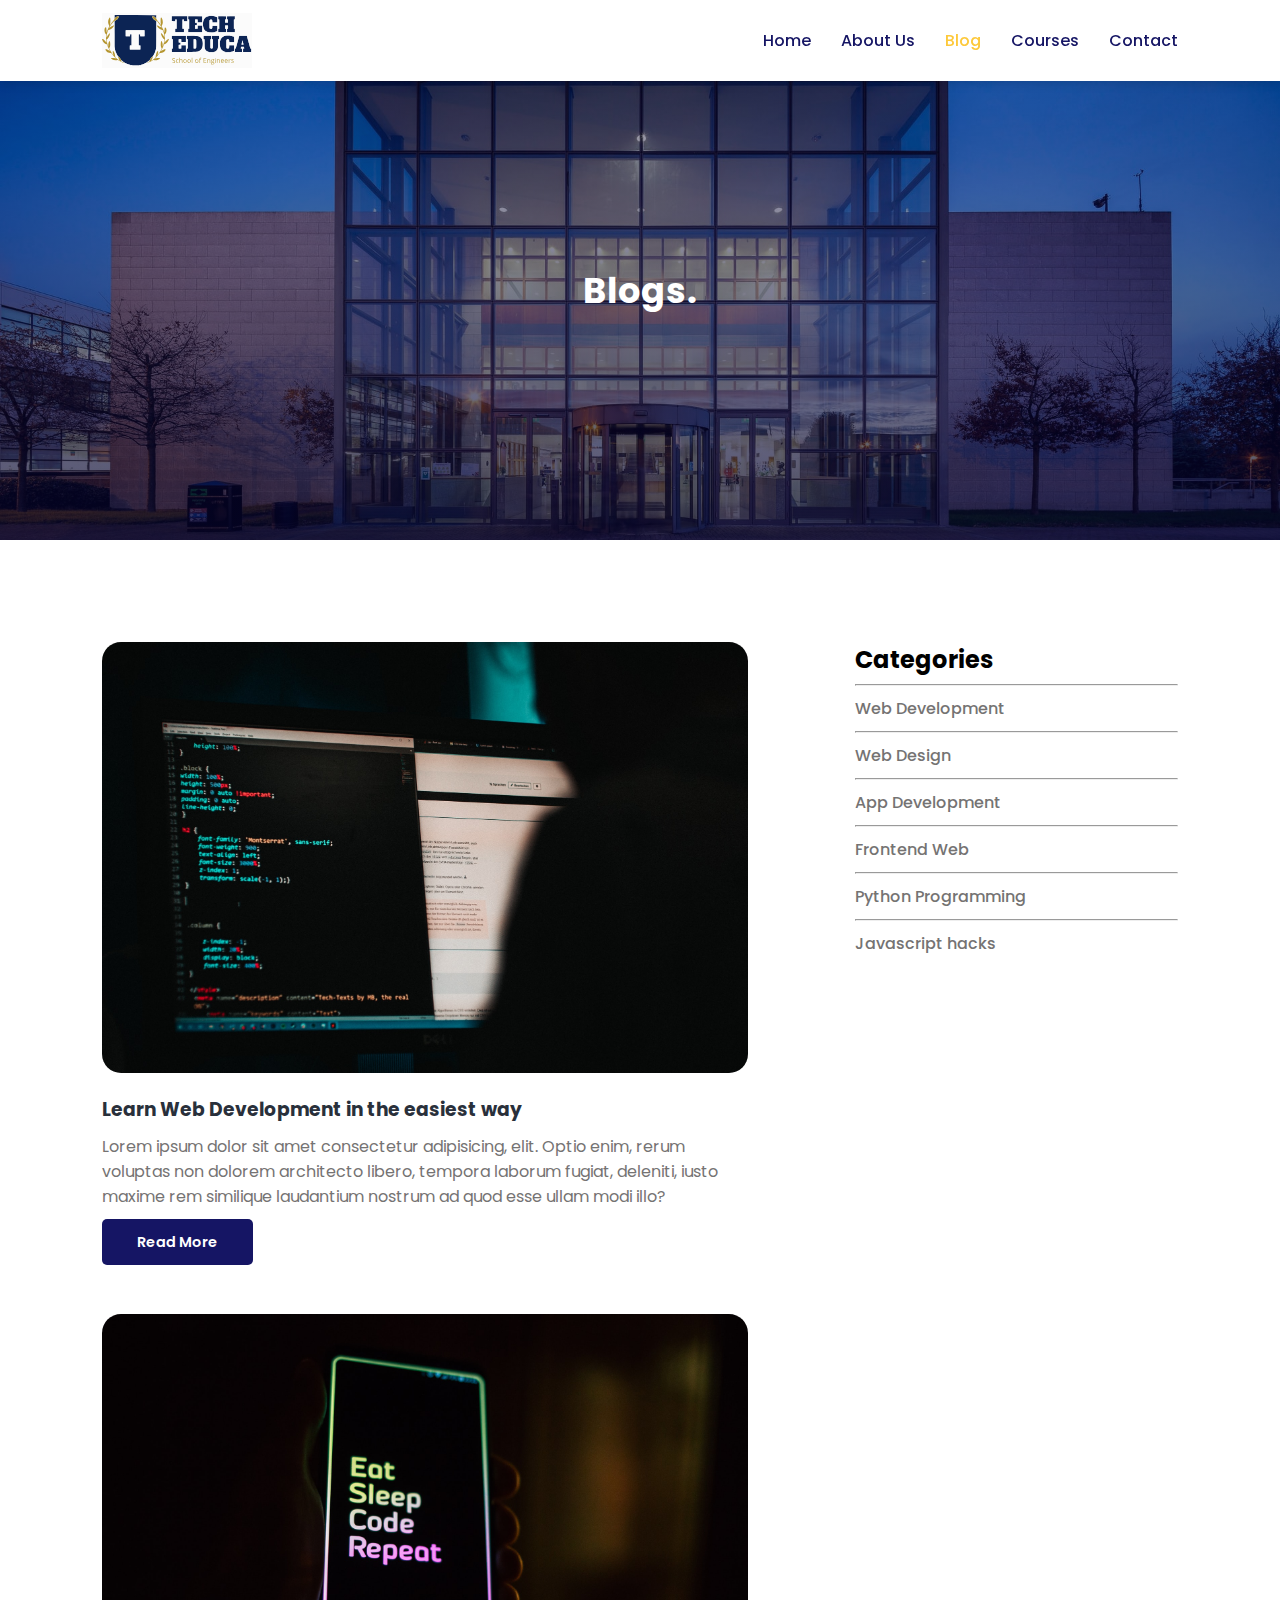
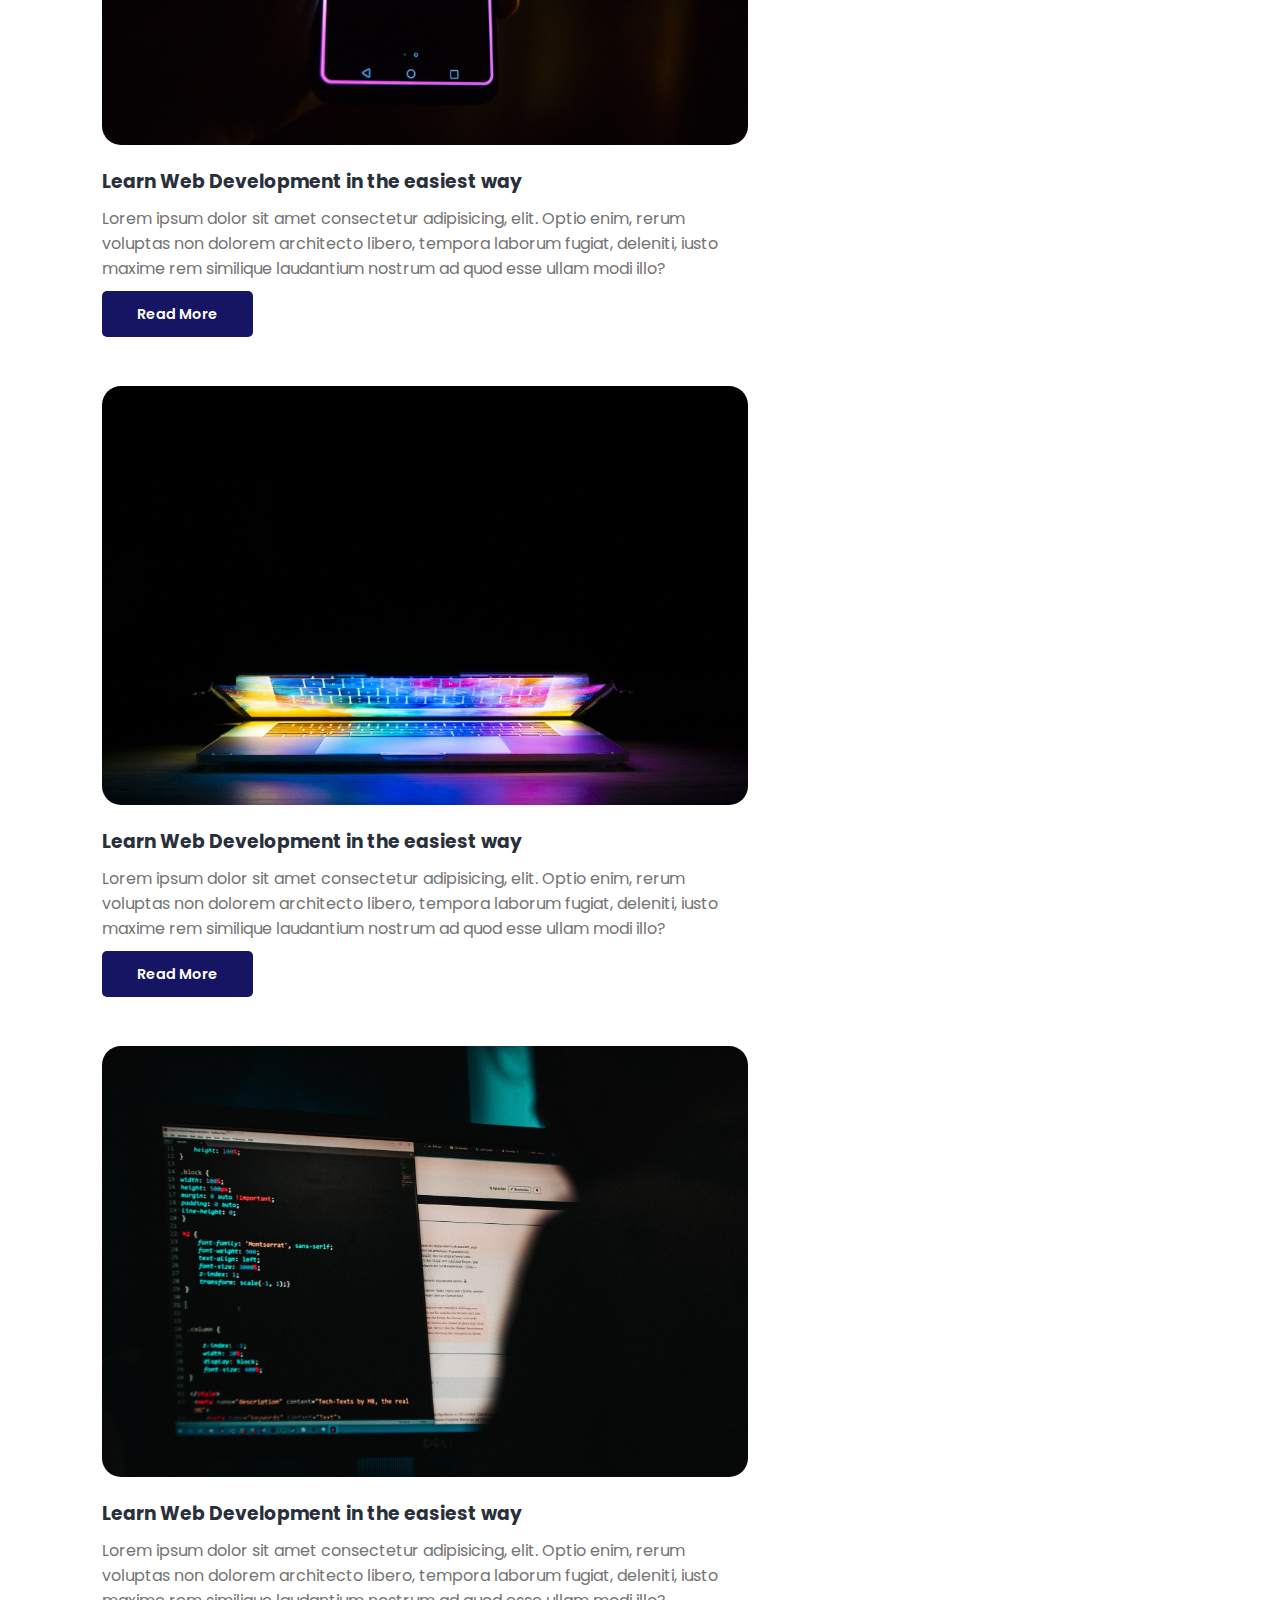
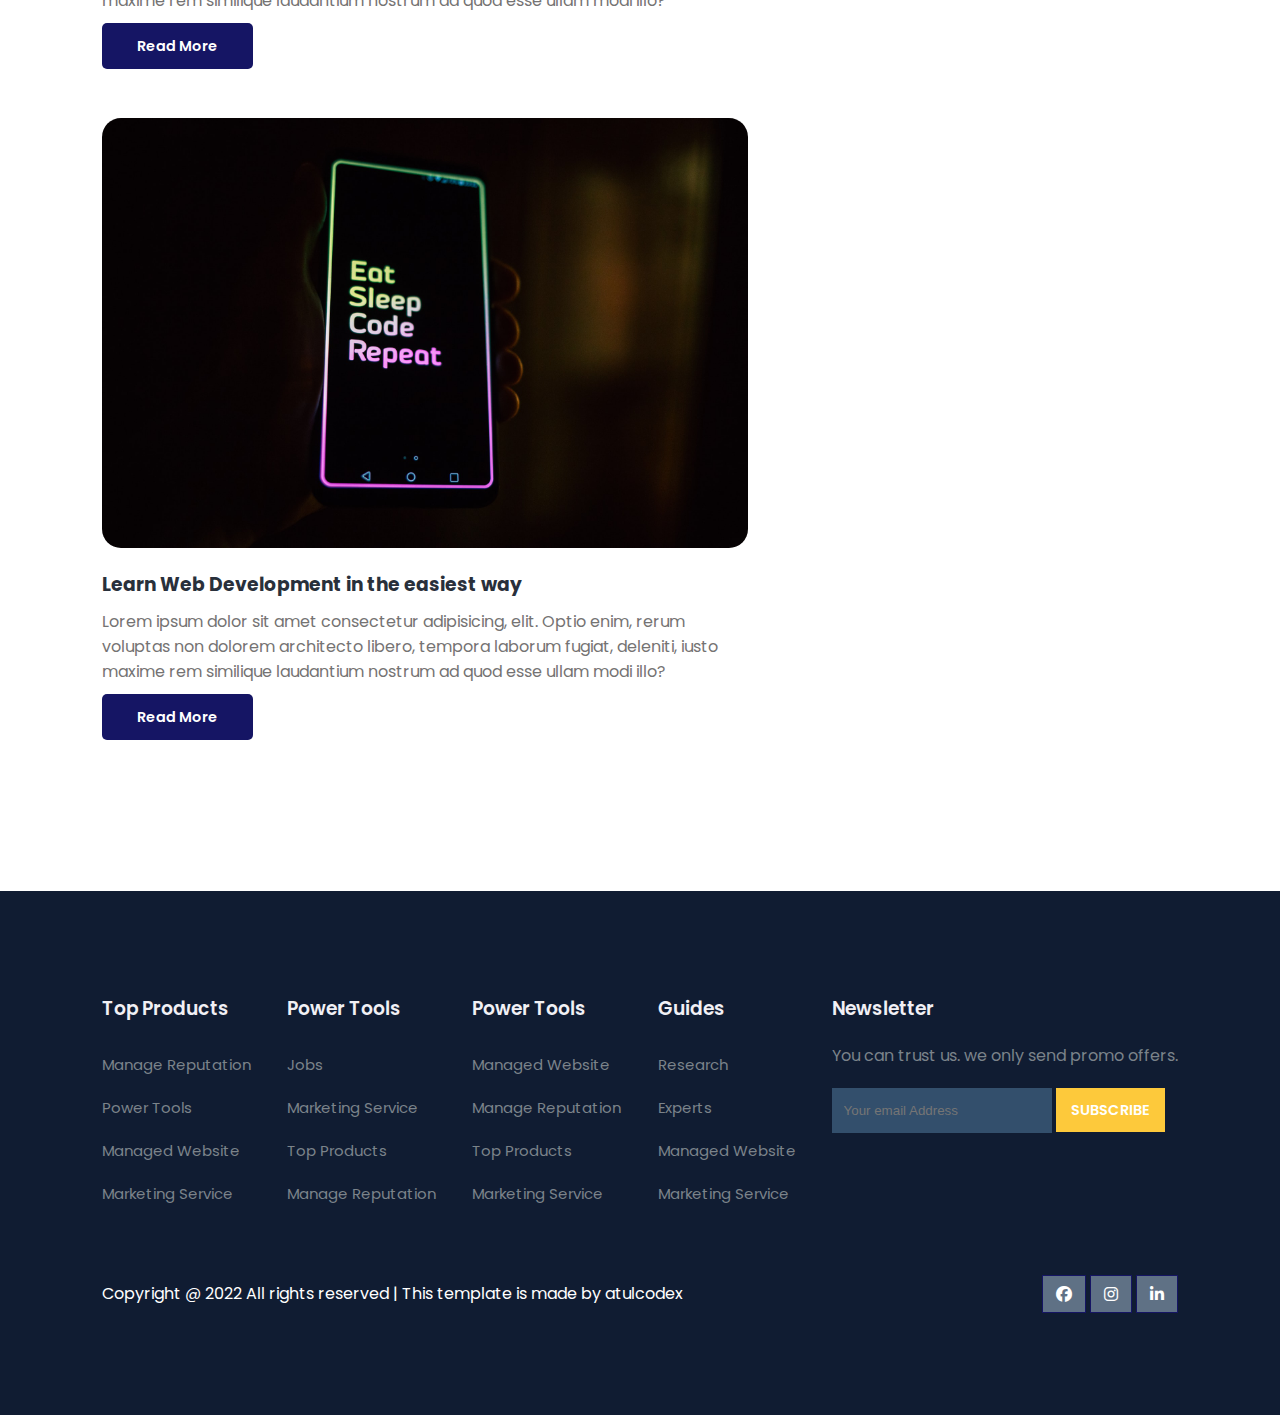
<file: blog.html>
<!DOCTYPE html>
<html lang="en">
<head>
	<meta charset="UTF-8">
	<meta name="viewport" content="width=device-width, initial-scale=1.0">
	<title>Blogs</title>

	<!-- font Awesome CDN link -->
	<link rel="stylesheet" href="https://cdnjs.cloudflare.com/ajax/libs/font-awesome/6.1.1/css/all.min.css" />

	<!-- External CSS -->
	<link rel="stylesheet" href="style.css">
	<link rel="stylesheet" href="about.css">
	<link rel="stylesheet" href="blog.css">

	<!-- JQuery CDN link -->
	<script src="https://code.jquery.com/jquery-3.6.0.min.js" integrity="sha256-/xUj+3OJU5yExlq6GSYGSHk7tPXikynS7ogEvDej/m4=" crossorigin="anonymous"></script>
</head>
<body>
	<!-- Navigation start -->
	<nav>
		<img src="img/logo.svg" class="logo" alt="">

		<div class="navigation">
			<ul>
				<i id="menu-close" class="fas fa-times"></i>
				<li><a href="index.html">Home</a></li>
				<li><a href="about.html">About Us</a></li>
				<li><a href="blog.html" class="active">Blog</a></li>
				<li><a href="courses.html">Courses</a></li>
				<li><a href="contact.html">Contact</a></li>
			</ul>

			<img src="img/menu.png" id="menu-btn" alt="">
		</div>
	</nav>
	<!-- Navigation ends -->


	<!-- Hero section starts from here -->
	<section id="about-home">
		<h2>
			Blogs.
		</h2>
	</section>
	<!-- Hero section ends from here -->


	<!-- Blog container starts from here -->
	<section id="blog-container">
		<div class="blogs">
			<div class="post">
				<img src="img/b1.jpg" alt="">
				<h3>Learn Web Development in the easiest way</h3>
				<p>
					Lorem ipsum dolor sit amet consectetur adipisicing, elit. Optio enim, rerum voluptas non dolorem architecto libero, tempora laborum fugiat, deleniti, iusto maxime rem similique laudantium nostrum ad quod esse ullam modi illo?
				</p>
				<a href="post.html">Read More</a>
			</div>

			<div class="post">
				<img src="img/b2.jpg" alt="">
				<h3>Learn Web Development in the easiest way</h3>
				<p>
					Lorem ipsum dolor sit amet consectetur adipisicing, elit. Optio enim, rerum voluptas non dolorem architecto libero, tempora laborum fugiat, deleniti, iusto maxime rem similique laudantium nostrum ad quod esse ullam modi illo?
				</p>
				<a href="post.html">Read More</a>
			</div>

			<div class="post">
				<img src="img/b3.jpg" alt="">
				<h3>Learn Web Development in the easiest way</h3>
				<p>
					Lorem ipsum dolor sit amet consectetur adipisicing, elit. Optio enim, rerum voluptas non dolorem architecto libero, tempora laborum fugiat, deleniti, iusto maxime rem similique laudantium nostrum ad quod esse ullam modi illo?
				</p>
				<a href="post.html">Read More</a>
			</div>

			<div class="post">
				<img src="img/b1.jpg" alt="">
				<h3>Learn Web Development in the easiest way</h3>
				<p>
					Lorem ipsum dolor sit amet consectetur adipisicing, elit. Optio enim, rerum voluptas non dolorem architecto libero, tempora laborum fugiat, deleniti, iusto maxime rem similique laudantium nostrum ad quod esse ullam modi illo?
				</p>
				<a href="post.html">Read More</a>
			</div>

			<div class="post">
				<img src="img/b2.jpg" alt="">
				<h3>Learn Web Development in the easiest way</h3>
				<p>
					Lorem ipsum dolor sit amet consectetur adipisicing, elit. Optio enim, rerum voluptas non dolorem architecto libero, tempora laborum fugiat, deleniti, iusto maxime rem similique laudantium nostrum ad quod esse ullam modi illo?
				</p>
				<a href="post.html">Read More</a>
			</div>
		</div>
		<div class="cate">
			<h2>Categories</h2>
			<hr>
			<a href="#">Web Development</a>
			<hr>
			<a href="#">Web Design</a>
			<hr>
			<a href="#">App Development</a>
			<hr>
			<a href="#">Frontend Web</a>
			<hr>
			<a href="#">Python Programming</a>
			<hr>
			<a href="#">Javascript hacks</a>
		</div>
	</section>
	<!-- Blog container ends from here -->


	<!-- Footer section starts from here -->
	<footer>
		<div class="footer-col">
			<h3>Top Products</h3>
			<li>Manage Reputation</li>
			<li>Power Tools</li>
			<li>Managed Website</li>
			<li>Marketing Service</li>
		</div>

		<div class="footer-col">
			<h3>Power Tools</h3>
			<li>Jobs</li>
			<li>Marketing Service</li>
			<li>Top Products</li>
			<li>Manage Reputation</li>
		</div>

		<div class="footer-col">
			<h3>Power Tools</h3>
			<li>Managed Website</li>
			<li>Manage Reputation</li>
			<li>Top Products</li>
			<li>Marketing Service</li>
		</div>

		<div class="footer-col">
			<h3>Guides</h3>
			<li>Research</li>
			<li>Experts</li>
			<li>Managed Website</li>
			<li>Marketing Service</li>
		</div>

		<div class="footer-col">
			<h3>Newsletter</h3>
			<p>You can trust us. we only send promo offers.</p>

			<div class="subscribe">
				<input type="email" placeholder="Your email Address">
				<a href="#" class="yellow">SUBSCRIBE</a>
			</div>
		</div>

		<div class="copyright">
			<p>
				Copyright @ 2022 All rights reserved | This template is made by <a href="https://atulcodex.com" target="_blank">atulcodex</a>
			</p>
			<div class="pro-links">
				<i class="fab fa-facebook"></i>
				<i class="fab fa-instagram"></i>
				<i class="fab fa-linkedin-in"></i>
			</div>
		</div>
	</footer>
	<!-- Footer section ends from here -->

	<script>
		// Show menu links on burger click
		$('#menu-btn').click(function(){
			$('nav .navigation ul').addClass('active')
		});

		// Hide navbar on click function
		$('#menu-close').click(function(){
			$('nav .navigation ul').removeClass('active')
		});
	</script>
</body>
</html>
</file>
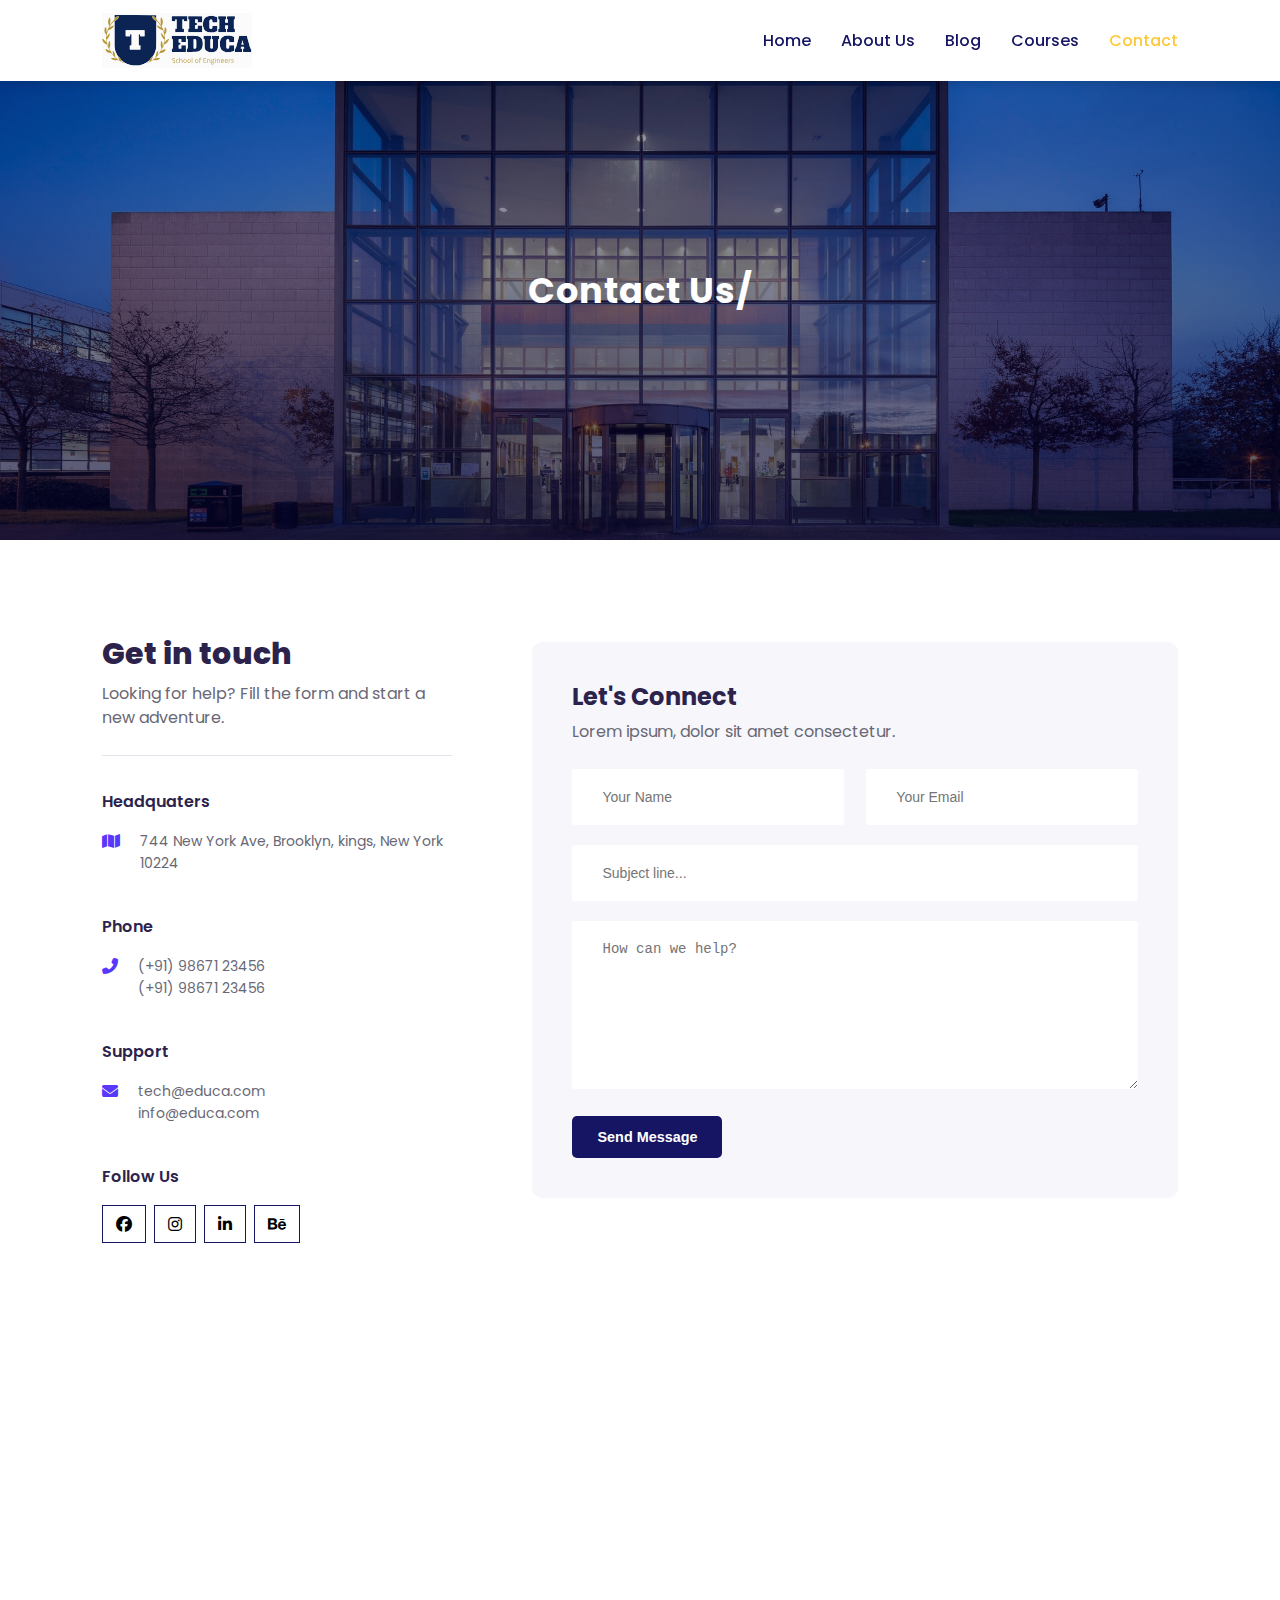
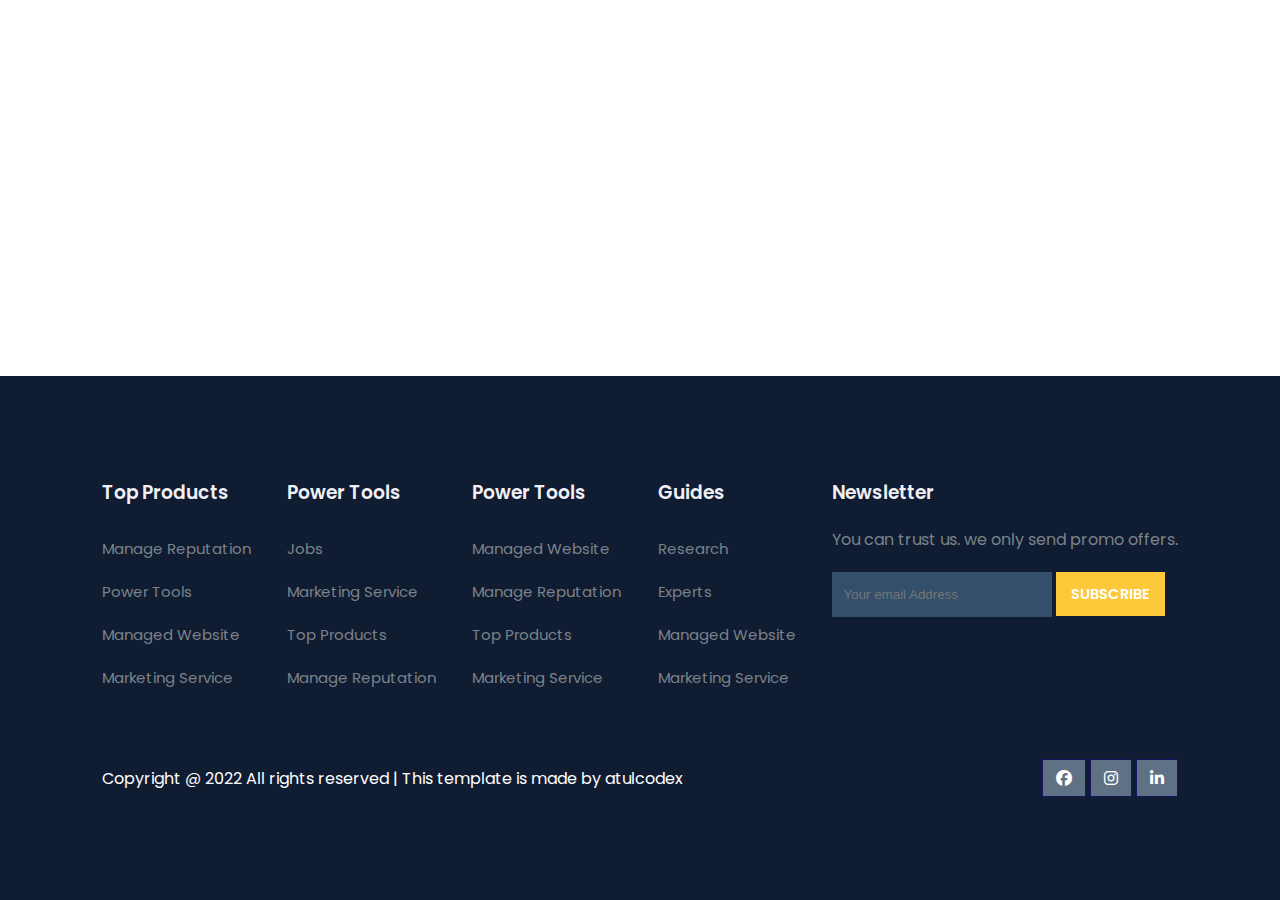
<file: contact.html>
<!DOCTYPE html>
<html lang="en">
<head>
	<meta charset="UTF-8">
	<meta name="viewport" content="width=device-width, initial-scale=1.0">
	<title>Contact Us</title>

	<!-- font Awesome CDN link -->
	<link rel="stylesheet" href="https://cdnjs.cloudflare.com/ajax/libs/font-awesome/6.1.1/css/all.min.css" />

	<!-- External CSS -->
	<link rel="stylesheet" href="style.css">
	<link rel="stylesheet" href="about.css">
	<link rel="stylesheet" href="course-inner.css">
	<link rel="stylesheet" href="contact.css">

	<!-- JQuery CDN link -->
	<script src="https://code.jquery.com/jquery-3.6.0.min.js" integrity="sha256-/xUj+3OJU5yExlq6GSYGSHk7tPXikynS7ogEvDej/m4=" crossorigin="anonymous"></script>
</head>
<body>
	<!-- Navigation start -->
	<nav>
		<img src="img/logo.svg" class="logo" alt="">

		<div class="navigation">
			<ul>
				<i id="menu-close" class="fas fa-times"></i>
				<li><a href="index.html">Home</a></li>
				<li><a href="about.html">About Us</a></li>
				<li><a href="blog.html">Blog</a></li>
				<li><a href="courses.html">Courses</a></li>
				<li><a href="contact.html" class="active">Contact</a></li>
			</ul>

			<img src="img/menu.png" id="menu-btn" alt="">
		</div>
	</nav>
	<!-- Navigation ends -->


	<!-- Hero section starts from here -->
	<section id="about-home">
		<h2>
			Contact Us/
		</h2>
	</section>
	<!-- Hero section ends from here -->


	<section id="contact">
		<div class="getin">
			<h2>Get in touch</h2>
			<p>Looking for help? Fill the form and start a new adventure.</p>

			<div class="getin-details">
				<h3>Headquaters</h3>
				<div>
					<i class="fa-solid fa-map get"></i>
					<p>744 New York Ave, Brooklyn, kings, New York 10224</p>
				</div>

				<h3>Phone</h3>
				<div>
					<i class="fas fa-phone-alt get"></i>
					<p>(+91) 98671 23456 <br> (+91) 98671 23456</p>
				</div>

				<h3>Support</h3>
				<div>
					<i class="fa-solid fa-envelope get"></i>
					<p>tech@educa.com <br> info@educa.com </p>
				</div>

				<h3>Follow Us</h3>
				<div class="pro-links">
					<i class="fab fa-facebook"></i>
					<i class="fab fa-instagram"></i>
					<i class="fab fa-linkedin-in"></i>
					<i class="fab fa-behance"></i>
				</div>
			</div>
		</div>

		<div class="form">
			<h4>Let's Connect</h4>
			<p>Lorem ipsum, dolor sit amet consectetur.</p>
			<div class="form-row">
				<input type="text" placeholder="Your Name">
				<input type="email" placeholder="Your Email">
			</div>
			<div class="form-col">
				<input type="text" placeholder="Subject line...">
			</div>
			<div class="form-col">
				<textarea name="" id="" cols="30" rows="8" placeholder="How can we help?"></textarea>
			</div>

			<div class="form-col">
				<button>Send Message</button>
			</div>
		</div>
	</section>


	<section id="map">
		<iframe src="https://www.google.com/maps/embed?pb=!1m18!1m12!1m3!1d30711686.029386617!2d64.41853642919325!3d20.009139591170264!2m3!1f0!2f0!3f0!3m2!1i1024!2i768!4f13.1!3m3!1m2!1s0x30635ff06b92b791%3A0xd78c4fa1854213a6!2sIndia!5e0!3m2!1sen!2sin!4v1652012148253!5m2!1sen!2sin" style="border:0;" allowfullscreen="" loading="lazy" referrerpolicy="no-referrer-when-downgrade"></iframe>
	</section>


	<!-- Footer section starts from here -->
	<footer>
		<div class="footer-col">
			<h3>Top Products</h3>
			<li>Manage Reputation</li>
			<li>Power Tools</li>
			<li>Managed Website</li>
			<li>Marketing Service</li>
		</div>

		<div class="footer-col">
			<h3>Power Tools</h3>
			<li>Jobs</li>
			<li>Marketing Service</li>
			<li>Top Products</li>
			<li>Manage Reputation</li>
		</div>

		<div class="footer-col">
			<h3>Power Tools</h3>
			<li>Managed Website</li>
			<li>Manage Reputation</li>
			<li>Top Products</li>
			<li>Marketing Service</li>
		</div>

		<div class="footer-col">
			<h3>Guides</h3>
			<li>Research</li>
			<li>Experts</li>
			<li>Managed Website</li>
			<li>Marketing Service</li>
		</div>

		<div class="footer-col">
			<h3>Newsletter</h3>
			<p>You can trust us. we only send promo offers.</p>

			<div class="subscribe">
				<input type="email" placeholder="Your email Address">
				<a href="#" class="yellow">SUBSCRIBE</a>
			</div>
		</div>

		<div class="copyright">
			<p>
				Copyright @ 2022 All rights reserved | This template is made by <a href="https://atulcodex.com" target="_blank">atulcodex</a>
			</p>
			<div class="pro-links">
				<i class="fab fa-facebook"></i>
				<i class="fab fa-instagram"></i>
				<i class="fab fa-linkedin-in"></i>
			</div>
		</div>
	</footer>
	<!-- Footer section ends from here -->

	<script>
		// Show menu links on burger click
		$('#menu-btn').click(function(){
			$('nav .navigation ul').addClass('active')
		});

		// Hide navbar on click function
		$('#menu-close').click(function(){
			$('nav .navigation ul').removeClass('active')
		});
	</script>
</body>
</html>
</file>
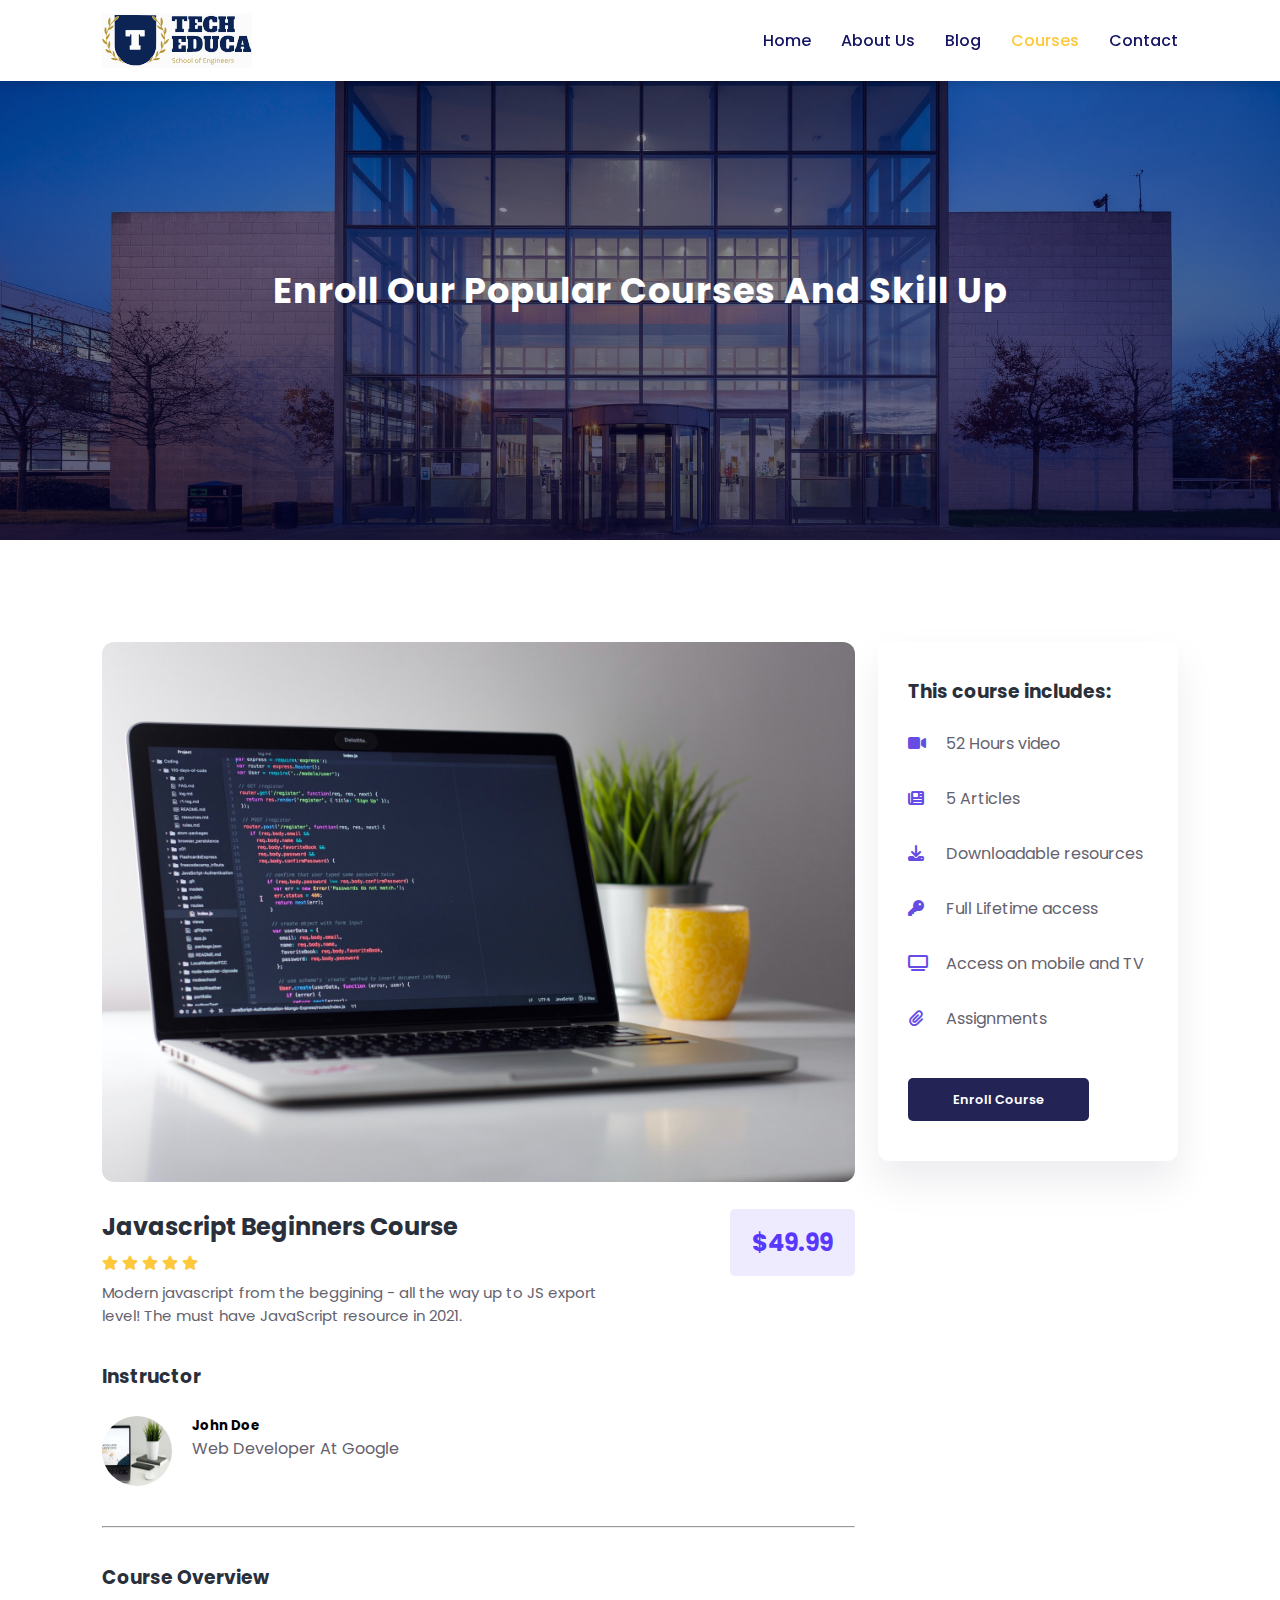
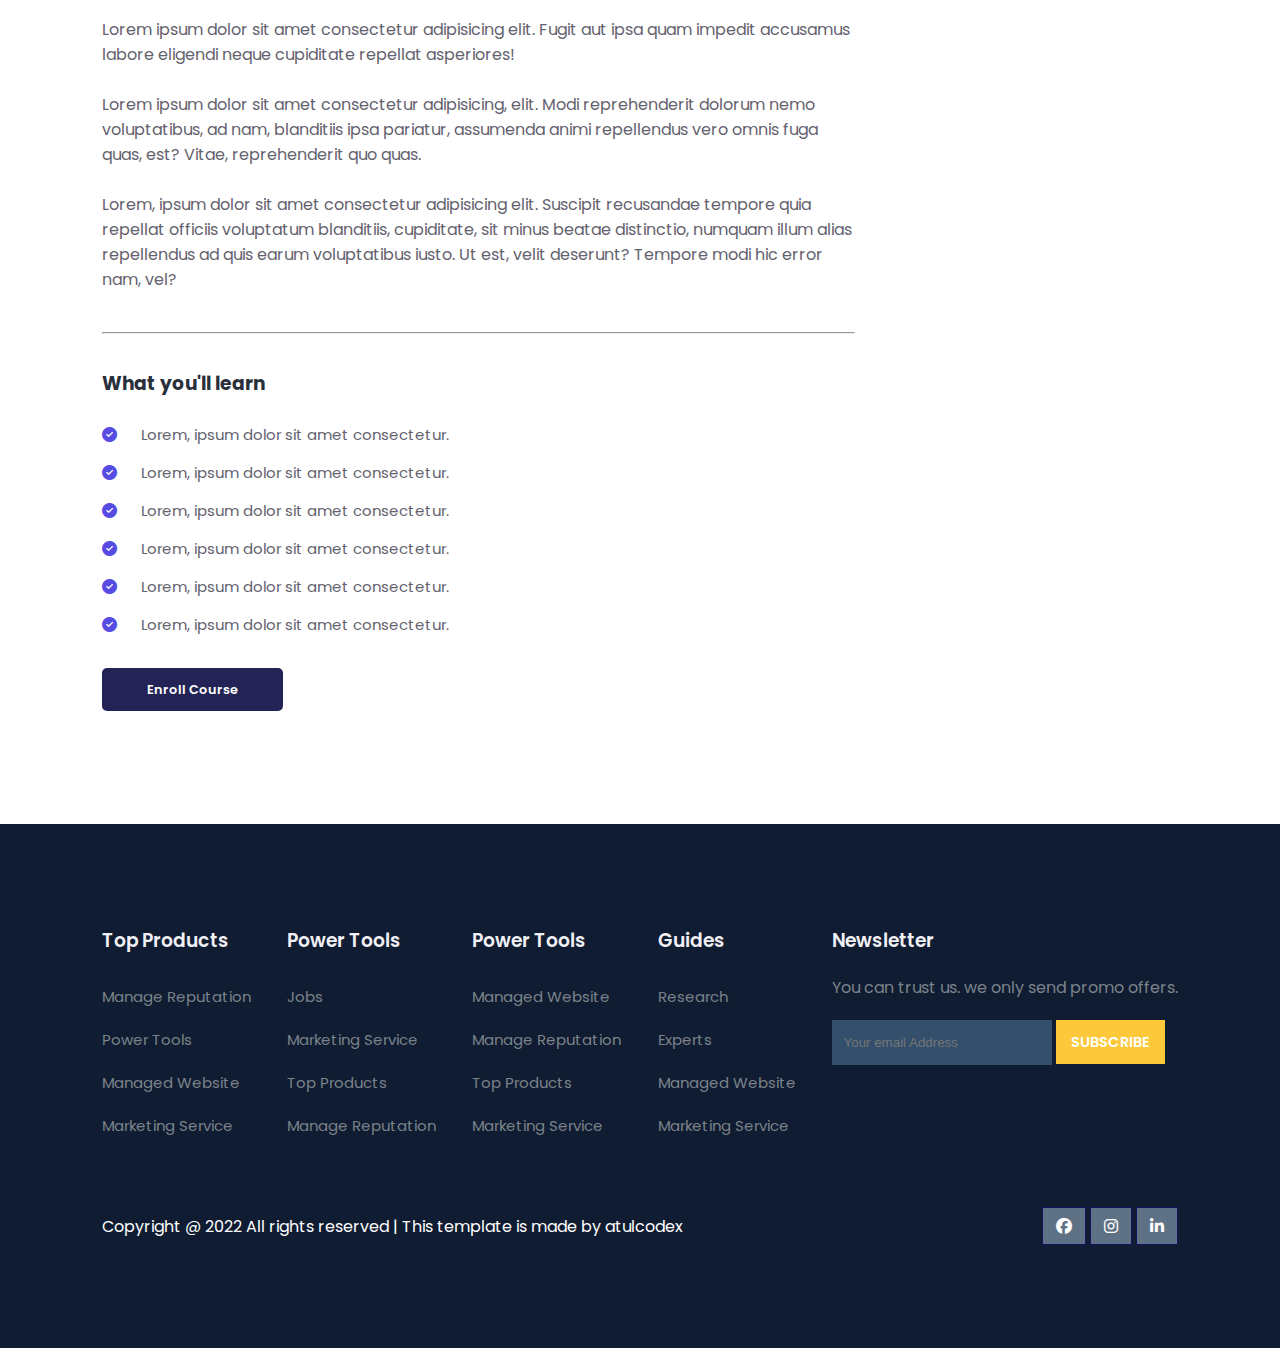
<file: course-inner.html>
<!DOCTYPE html>
<html lang="en">
<head>
	<meta charset="UTF-8">
	<meta name="viewport" content="width=device-width, initial-scale=1.0">
	<title>Courses</title>

	<!-- font Awesome CDN link -->
	<link rel="stylesheet" href="https://cdnjs.cloudflare.com/ajax/libs/font-awesome/6.1.1/css/all.min.css" />

	<!-- External CSS -->
	<link rel="stylesheet" href="style.css">
	<link rel="stylesheet" href="about.css">
	<link rel="stylesheet" href="course-inner.css">

	<!-- JQuery CDN link -->
	<script src="https://code.jquery.com/jquery-3.6.0.min.js" integrity="sha256-/xUj+3OJU5yExlq6GSYGSHk7tPXikynS7ogEvDej/m4=" crossorigin="anonymous"></script>
</head>
<body>
	<!-- Navigation start -->
	<nav>
		<img src="img/logo.svg" class="logo" alt="">

		<div class="navigation">
			<ul>
				<i id="menu-close" class="fas fa-times"></i>
				<li><a href="index.html">Home</a></li>
				<li><a href="about.html">About Us</a></li>
				<li><a href="blog.html">Blog</a></li>
				<li><a href="courses.html" class="active">Courses</a></li>
				<li><a href="contact.html">Contact</a></li>
			</ul>

			<img src="img/menu.png" id="menu-btn" alt="">
		</div>
	</nav>
	<!-- Navigation ends -->


	<!-- Hero section starts from here -->
	<section id="about-home">
		<h2>
			Enroll Our Popular Courses And Skill Up
		</h2>
	</section>
	<!-- Hero section ends from here -->


	<!-- Course body section starts -->
	<section id="course-inner">
		<div class="overview">
			<img class="course-img" src="img/c1.jpg" alt="">

			<div class="course-head">
				<div class="c-name">
					<h2>Javascript Beginners Course</h2>

					<div class="star">
						<i class="fa-solid fa-star"></i>
						<i class="fa-solid fa-star"></i>
						<i class="fa-solid fa-star"></i>
						<i class="fa-solid fa-star"></i>
						<i class="fa-solid fa-star"></i>
					</div>

					<p>
						Modern javascript from the beggining - all the way up to JS export level! The must have JavaScript resource in 2021.
					</p>
				</div>
				<span>$49.99</span>
			</div>

			<h3>Instructor</h3>
			<div class="tutor">
				<img src="img/c4.jpg" alt="">
				<div class="tutor-det">
					<h5>John Doe</h5>
					<p>Web Developer At Google</p>
				</div>
			</div>

			<hr>

			<h3>Course Overview</h3>

			<p>
				Lorem ipsum dolor sit amet consectetur adipisicing elit. Fugit aut ipsa quam impedit accusamus labore eligendi neque cupiditate repellat asperiores!
			</p>
			<br>
			<p>
				Lorem ipsum dolor sit amet consectetur adipisicing, elit. Modi reprehenderit dolorum nemo voluptatibus, ad nam, blanditiis ipsa pariatur, assumenda animi repellendus vero omnis fuga quas, est? Vitae, reprehenderit quo quas.
			</p>
			<br>
			<p>
				Lorem, ipsum dolor sit amet consectetur adipisicing elit. Suscipit recusandae tempore quia repellat officiis voluptatum blanditiis, cupiditate, sit minus beatae distinctio, numquam illum alias repellendus ad quis earum voluptatibus iusto. Ut est, velit deserunt? Tempore modi hic error nam, vel?
			</p>

			<hr>

			<h3>What you'll learn</h3>

			<div class="learn">
				<p>
					<i class="far fa-check-circle"></i> Lorem, ipsum dolor sit amet consectetur.
				</p>
				<p>
					<i class="far fa-check-circle"></i> Lorem, ipsum dolor sit amet consectetur.
				</p>
				<p>
					<i class="far fa-check-circle"></i> Lorem, ipsum dolor sit amet consectetur.
				</p>
				<p>
					<i class="far fa-check-circle"></i> Lorem, ipsum dolor sit amet consectetur.
				</p>
				<p>
					<i class="far fa-check-circle"></i> Lorem, ipsum dolor sit amet consectetur.
				</p>
				<p>
					<i class="far fa-check-circle"></i> Lorem, ipsum dolor sit amet consectetur.
				</p>

				<div class="enroll-btn">
					<a href="#" class="blue">Enroll Course</a>
				</div>
			</div>
		</div>

		<div class="enroll">
			<h3>This course includes:</h3>

			<p>
				<i class="fa-solid fa-video"></i> 52 Hours video
			</p>
			<p>
				<i class="fa-solid fa-newspaper"></i> 5 Articles
			</p>
			<p>
				<i class="fa-solid fa-download"></i> Downloadable resources
			</p>
			<p>
				<i class="fa-solid fa-key"></i> Full Lifetime access
			</p>
			<p>
				<i class="fa-solid fa-tv"></i> Access on mobile and TV
			</p>
			<p>
				<i class="fa-solid fa-paperclip"></i> Assignments
			</p>

			<div class="enroll-btn">
				<a href="#" class="blue">Enroll Course</a>
			</div>
		</div>
	</section>
	<!-- Course body section starts -->


	<!-- Footer section starts from here -->
	<footer>
		<div class="footer-col">
			<h3>Top Products</h3>
			<li>Manage Reputation</li>
			<li>Power Tools</li>
			<li>Managed Website</li>
			<li>Marketing Service</li>
		</div>

		<div class="footer-col">
			<h3>Power Tools</h3>
			<li>Jobs</li>
			<li>Marketing Service</li>
			<li>Top Products</li>
			<li>Manage Reputation</li>
		</div>

		<div class="footer-col">
			<h3>Power Tools</h3>
			<li>Managed Website</li>
			<li>Manage Reputation</li>
			<li>Top Products</li>
			<li>Marketing Service</li>
		</div>

		<div class="footer-col">
			<h3>Guides</h3>
			<li>Research</li>
			<li>Experts</li>
			<li>Managed Website</li>
			<li>Marketing Service</li>
		</div>

		<div class="footer-col">
			<h3>Newsletter</h3>
			<p>You can trust us. we only send promo offers.</p>

			<div class="subscribe">
				<input type="email" placeholder="Your email Address">
				<a href="#" class="yellow">SUBSCRIBE</a>
			</div>
		</div>

		<div class="copyright">
			<p>
				Copyright @ 2022 All rights reserved | This template is made by <a href="https://atulcodex.com" target="_blank">atulcodex</a>
			</p>
			<div class="pro-links">
				<i class="fab fa-facebook"></i>
				<i class="fab fa-instagram"></i>
				<i class="fab fa-linkedin-in"></i>
			</div>
		</div>
	</footer>
	<!-- Footer section ends from here -->

	<script>
		// Show menu links on burger click
		$('#menu-btn').click(function(){
			$('nav .navigation ul').addClass('active')
		});

		// Hide navbar on click function
		$('#menu-close').click(function(){
			$('nav .navigation ul').removeClass('active')
		});
	</script>
</body>
</html>
</file>
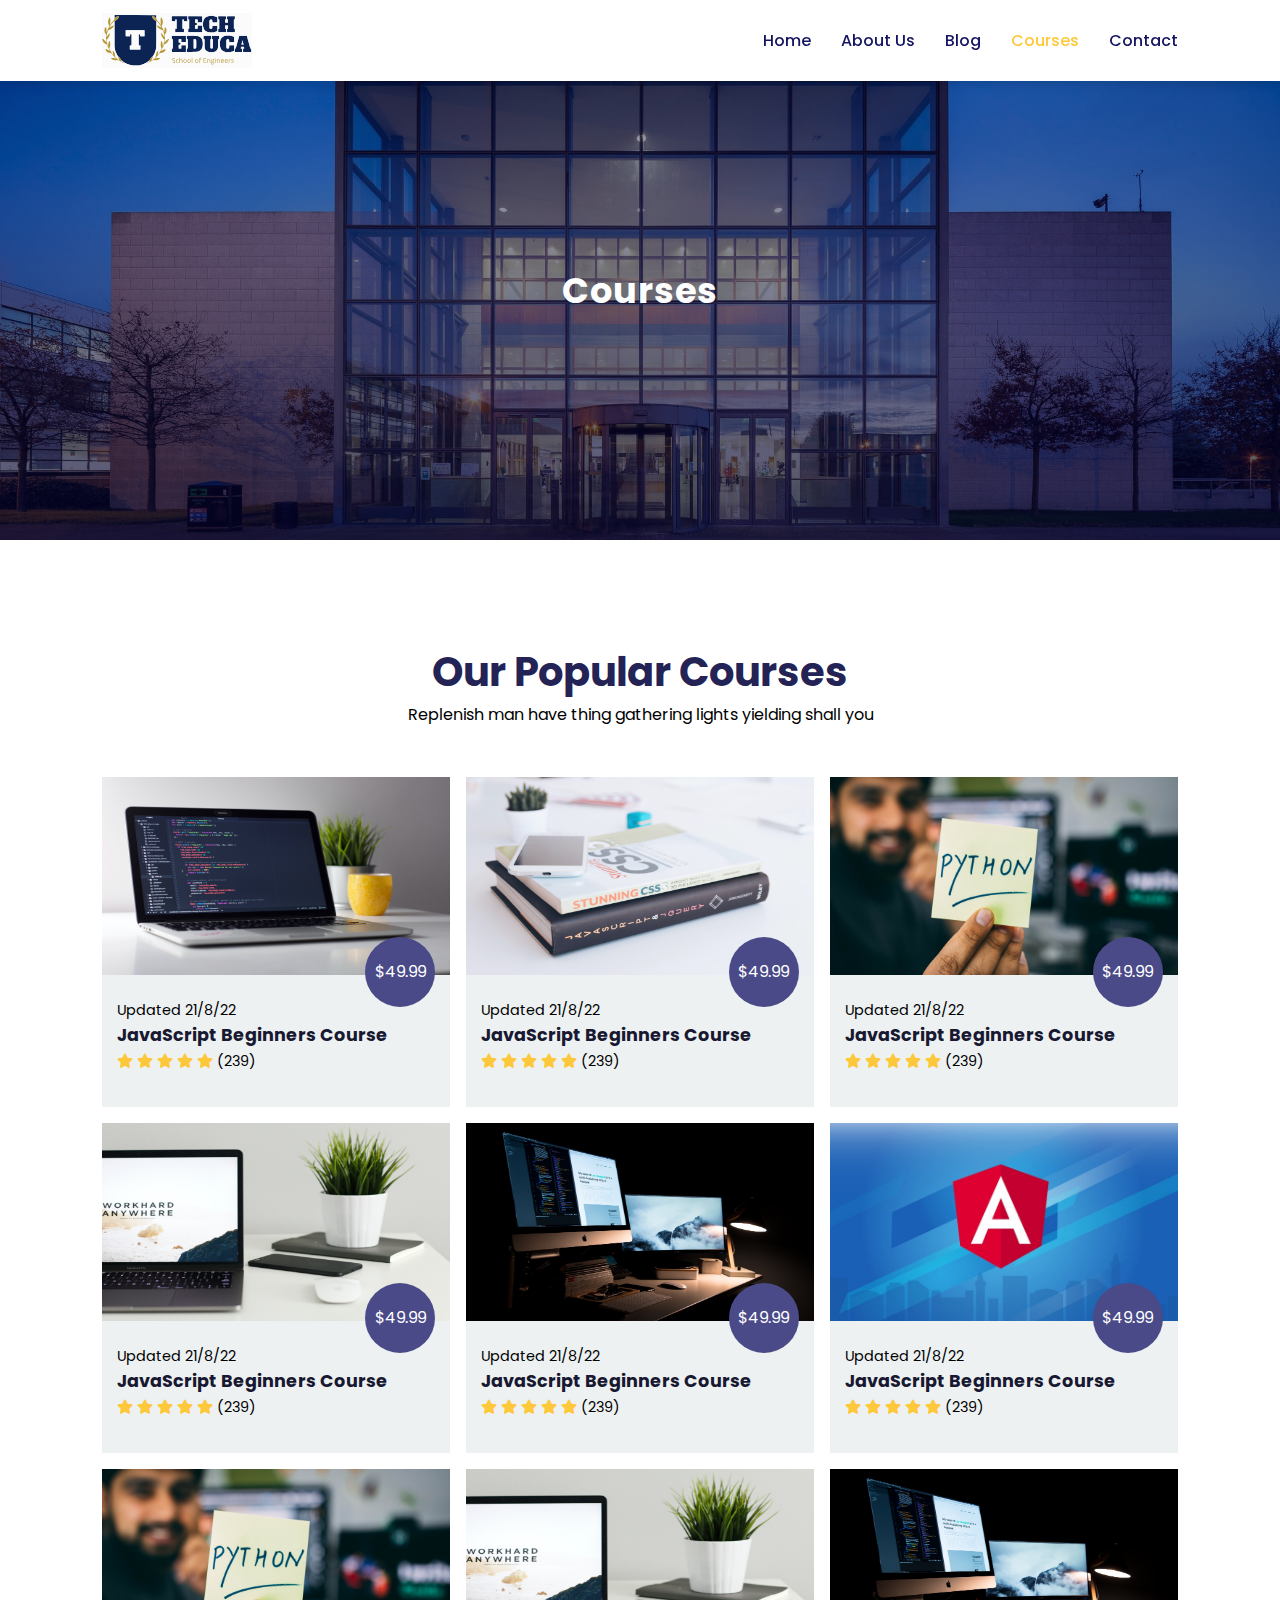
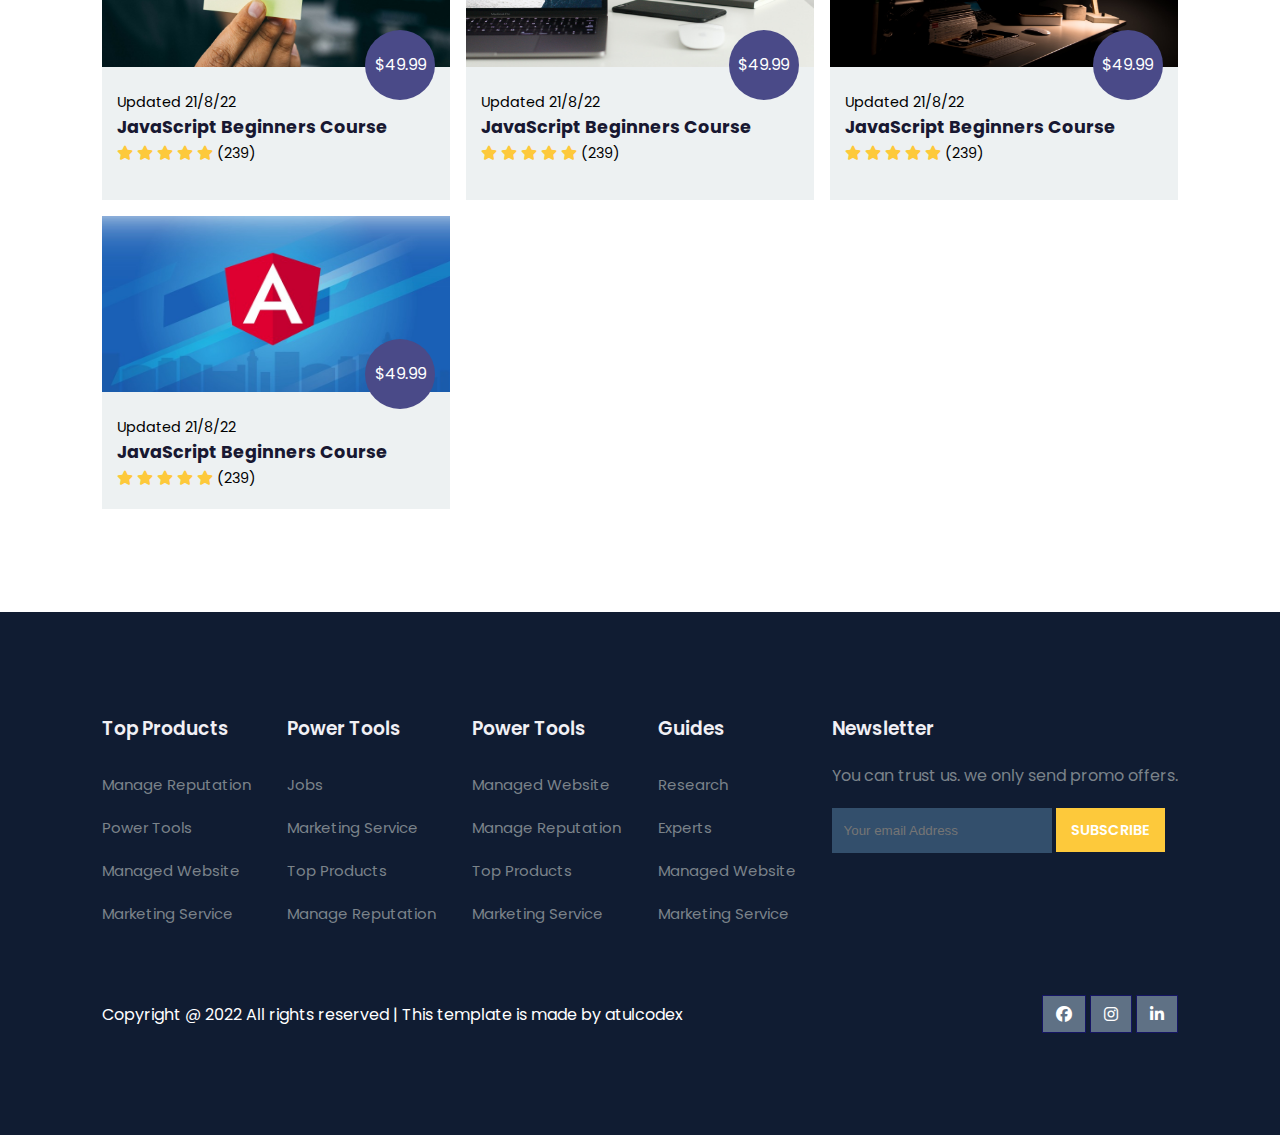
<file: courses.html>
<!DOCTYPE html>
<html lang="en">
<head>
	<meta charset="UTF-8">
	<meta name="viewport" content="width=device-width, initial-scale=1.0">
	<title>Courses</title>

	<!-- font Awesome CDN link -->
	<link rel="stylesheet" href="https://cdnjs.cloudflare.com/ajax/libs/font-awesome/6.1.1/css/all.min.css" />

	<!-- External CSS -->
	<link rel="stylesheet" href="style.css">
	<link rel="stylesheet" href="about.css">

	<!-- JQuery CDN link -->
	<script src="https://code.jquery.com/jquery-3.6.0.min.js" integrity="sha256-/xUj+3OJU5yExlq6GSYGSHk7tPXikynS7ogEvDej/m4=" crossorigin="anonymous"></script>
</head>
<body>
	<!-- Navigation start -->
	<nav>
		<img src="img/logo.svg" class="logo" alt="">

		<div class="navigation">
			<ul>
				<i id="menu-close" class="fas fa-times"></i>
				<li><a href="index.html">Home</a></li>
				<li><a href="about.html">About Us</a></li>
				<li><a href="blog.html">Blog</a></li>
				<li><a href="courses.html" class="active">Courses</a></li>
				<li><a href="contact.html">Contact</a></li>
			</ul>

			<img src="img/menu.png" id="menu-btn" alt="">
		</div>
	</nav>
	<!-- Navigation ends -->


	<!-- Hero section starts from here -->
	<section id="about-home">
		<h2>
			Courses
		</h2>
	</section>
	<!-- Hero section ends from here -->

		<!-- Courses section starts from here -->
	<section id="course">
		<h1>Our Popular Courses</h1>
		<p>Replenish man have thing gathering lights yielding shall you</p>

		<div class="course-box">
			<div onclick="window.location.href='course-inner.html'" class="courses">
				<img src="img/c1.jpg" alt="">
				<div class="details">
					<span>Updated 21/8/22</span>
					<h6>JavaScript Beginners Course</h6>

					<div class="star">
						<i class="fa-solid fa-star"></i>
						<i class="fa-solid fa-star"></i>
						<i class="fa-solid fa-star"></i>
						<i class="fa-solid fa-star"></i>
						<i class="fa-solid fa-star"></i>

						<span>(239)</span>
					</div>
				</div>
				<div class="cost">$49.99</div>
			</div>

			<div class="courses">
				<img src="img/c2.jpg" alt="">
				<div class="details">
					<span>Updated 21/8/22</span>
					<h6>JavaScript Beginners Course</h6>

					<div class="star">
						<i class="fa-solid fa-star"></i>
						<i class="fa-solid fa-star"></i>
						<i class="fa-solid fa-star"></i>
						<i class="fa-solid fa-star"></i>
						<i class="fa-solid fa-star"></i>

						<span>(239)</span>
					</div>
				</div>
				<div class="cost">$49.99</div>
			</div>

			<div class="courses">
				<img src="img/c3.jpg" alt="">
				<div class="details">
					<span>Updated 21/8/22</span>
					<h6>JavaScript Beginners Course</h6>

					<div class="star">
						<i class="fa-solid fa-star"></i>
						<i class="fa-solid fa-star"></i>
						<i class="fa-solid fa-star"></i>
						<i class="fa-solid fa-star"></i>
						<i class="fa-solid fa-star"></i>

						<span>(239)</span>
					</div>
				</div>
				<div class="cost">$49.99</div>
			</div>

			<div class="courses">
				<img src="img/c4.jpg" alt="">
				<div class="details">
					<span>Updated 21/8/22</span>
					<h6>JavaScript Beginners Course</h6>

					<div class="star">
						<i class="fa-solid fa-star"></i>
						<i class="fa-solid fa-star"></i>
						<i class="fa-solid fa-star"></i>
						<i class="fa-solid fa-star"></i>
						<i class="fa-solid fa-star"></i>

						<span>(239)</span>
					</div>
				</div>
				<div class="cost">$49.99</div>
			</div>

			<div class="courses">
				<img src="img/c5.jpg" alt="">
				<div class="details">
					<span>Updated 21/8/22</span>
					<h6>JavaScript Beginners Course</h6>

					<div class="star">
						<i class="fa-solid fa-star"></i>
						<i class="fa-solid fa-star"></i>
						<i class="fa-solid fa-star"></i>
						<i class="fa-solid fa-star"></i>
						<i class="fa-solid fa-star"></i>

						<span>(239)</span>
					</div>
				</div>
				<div class="cost">$49.99</div>
			</div>

			<div class="courses">
				<img src="img/c6.jpg" alt="">
				<div class="details">
					<span>Updated 21/8/22</span>
					<h6>JavaScript Beginners Course</h6>

					<div class="star">
						<i class="fa-solid fa-star"></i>
						<i class="fa-solid fa-star"></i>
						<i class="fa-solid fa-star"></i>
						<i class="fa-solid fa-star"></i>
						<i class="fa-solid fa-star"></i>

						<span>(239)</span>
					</div>
				</div>
				<div class="cost">$49.99</div>
			</div>

			<div class="courses">
				<img src="img/c3.jpg" alt="">
				<div class="details">
					<span>Updated 21/8/22</span>
					<h6>JavaScript Beginners Course</h6>

					<div class="star">
						<i class="fa-solid fa-star"></i>
						<i class="fa-solid fa-star"></i>
						<i class="fa-solid fa-star"></i>
						<i class="fa-solid fa-star"></i>
						<i class="fa-solid fa-star"></i>

						<span>(239)</span>
					</div>
				</div>
				<div class="cost">$49.99</div>
			</div>

			<div class="courses">
				<img src="img/c4.jpg" alt="">
				<div class="details">
					<span>Updated 21/8/22</span>
					<h6>JavaScript Beginners Course</h6>

					<div class="star">
						<i class="fa-solid fa-star"></i>
						<i class="fa-solid fa-star"></i>
						<i class="fa-solid fa-star"></i>
						<i class="fa-solid fa-star"></i>
						<i class="fa-solid fa-star"></i>

						<span>(239)</span>
					</div>
				</div>
				<div class="cost">$49.99</div>
			</div>

			<div class="courses">
				<img src="img/c5.jpg" alt="">
				<div class="details">
					<span>Updated 21/8/22</span>
					<h6>JavaScript Beginners Course</h6>

					<div class="star">
						<i class="fa-solid fa-star"></i>
						<i class="fa-solid fa-star"></i>
						<i class="fa-solid fa-star"></i>
						<i class="fa-solid fa-star"></i>
						<i class="fa-solid fa-star"></i>

						<span>(239)</span>
					</div>
				</div>
				<div class="cost">$49.99</div>
			</div>

			<div class="courses">
				<img src="img/c6.jpg" alt="">
				<div class="details">
					<span>Updated 21/8/22</span>
					<h6>JavaScript Beginners Course</h6>

					<div class="star">
						<i class="fa-solid fa-star"></i>
						<i class="fa-solid fa-star"></i>
						<i class="fa-solid fa-star"></i>
						<i class="fa-solid fa-star"></i>
						<i class="fa-solid fa-star"></i>

						<span>(239)</span>
					</div>
				</div>
				<div class="cost">$49.99</div>
			</div>
		</div>
	</section>
	<!-- Courses section ends from here -->

	<!-- Footer section starts from here -->
	<footer>
		<div class="footer-col">
			<h3>Top Products</h3>
			<li>Manage Reputation</li>
			<li>Power Tools</li>
			<li>Managed Website</li>
			<li>Marketing Service</li>
		</div>

		<div class="footer-col">
			<h3>Power Tools</h3>
			<li>Jobs</li>
			<li>Marketing Service</li>
			<li>Top Products</li>
			<li>Manage Reputation</li>
		</div>

		<div class="footer-col">
			<h3>Power Tools</h3>
			<li>Managed Website</li>
			<li>Manage Reputation</li>
			<li>Top Products</li>
			<li>Marketing Service</li>
		</div>

		<div class="footer-col">
			<h3>Guides</h3>
			<li>Research</li>
			<li>Experts</li>
			<li>Managed Website</li>
			<li>Marketing Service</li>
		</div>

		<div class="footer-col">
			<h3>Newsletter</h3>
			<p>You can trust us. we only send promo offers.</p>

			<div class="subscribe">
				<input type="email" placeholder="Your email Address">
				<a href="#" class="yellow">SUBSCRIBE</a>
			</div>
		</div>

		<div class="copyright">
			<p>
				Copyright @ 2022 All rights reserved | This template is made by <a href="https://atulcodex.com" target="_blank">atulcodex</a>
			</p>
			<div class="pro-links">
				<i class="fab fa-facebook"></i>
				<i class="fab fa-instagram"></i>
				<i class="fab fa-linkedin-in"></i>
			</div>
		</div>
	</footer>
	<!-- Footer section ends from here -->

	<script>
		// Show menu links on burger click
		$('#menu-btn').click(function(){
			$('nav .navigation ul').addClass('active')
		});

		// Hide navbar on click function
		$('#menu-close').click(function(){
			$('nav .navigation ul').removeClass('active')
		});
	</script>
</body>
</html>
</file>
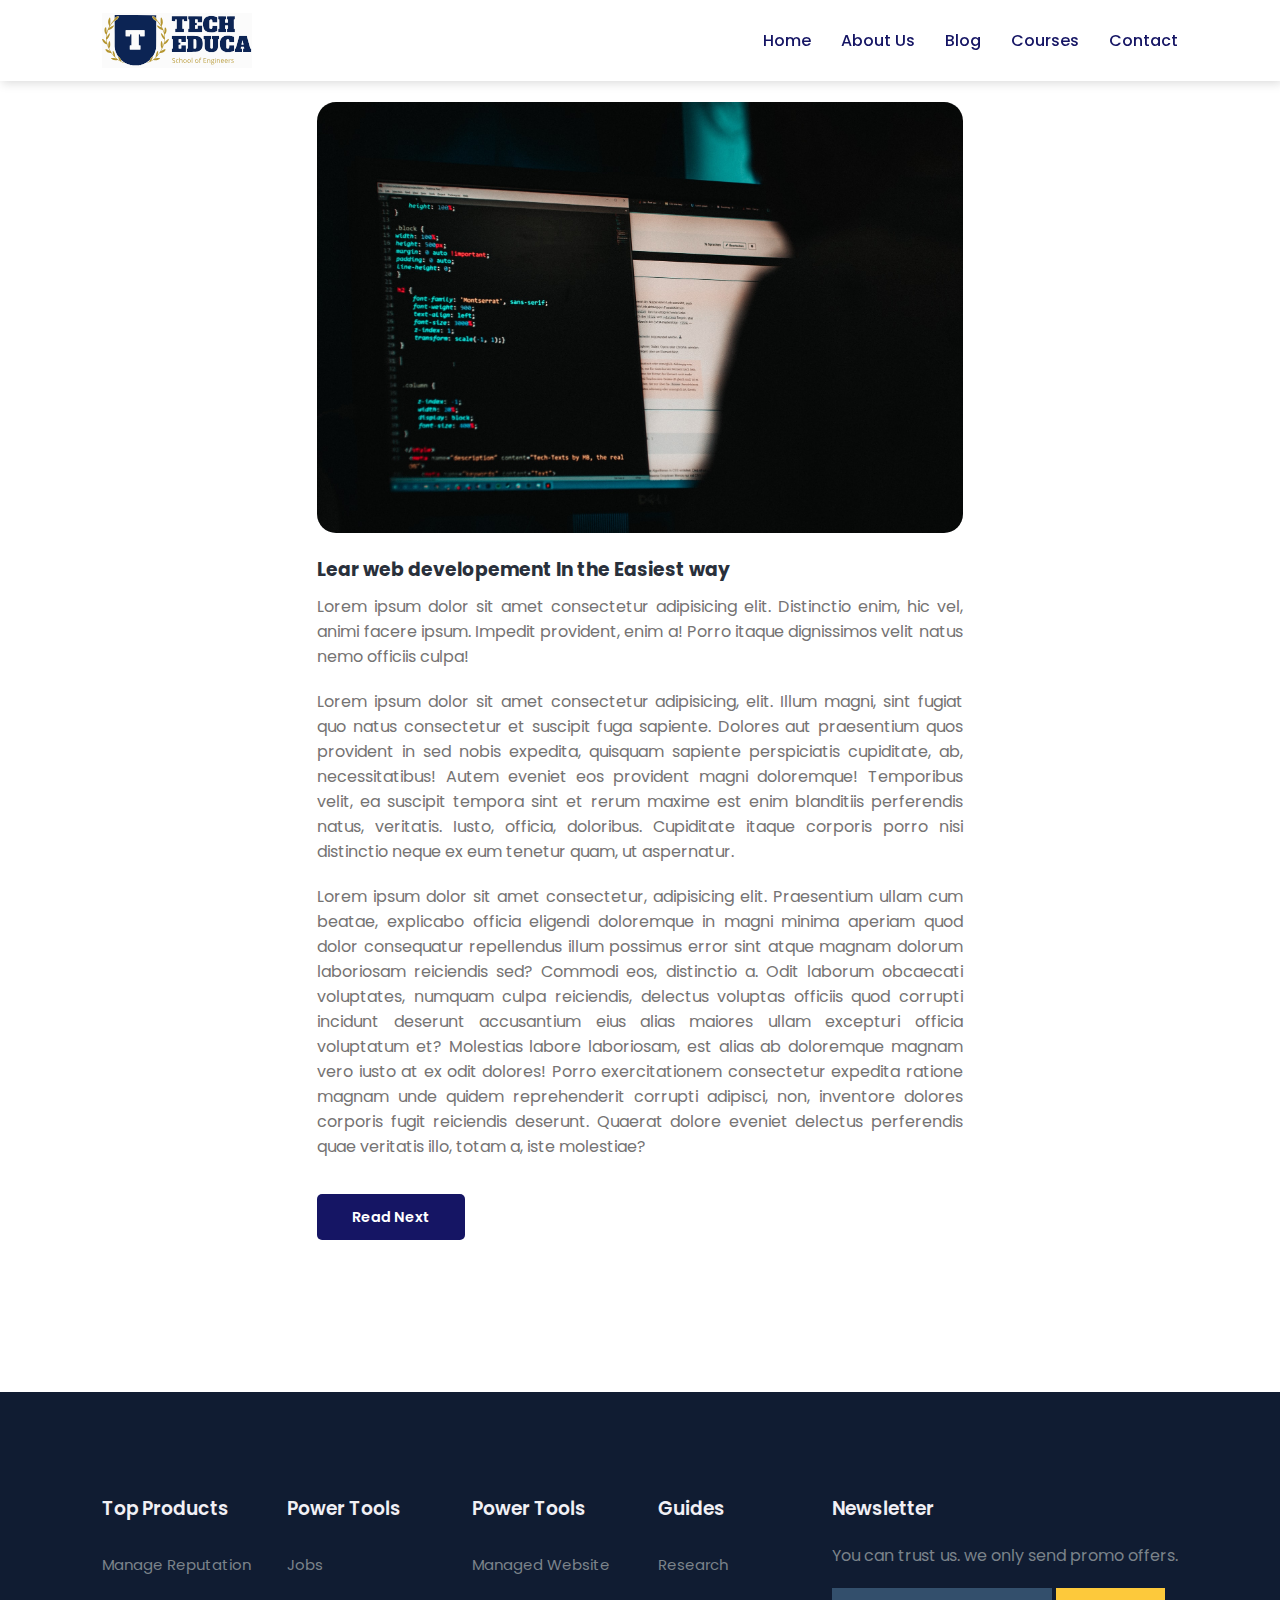
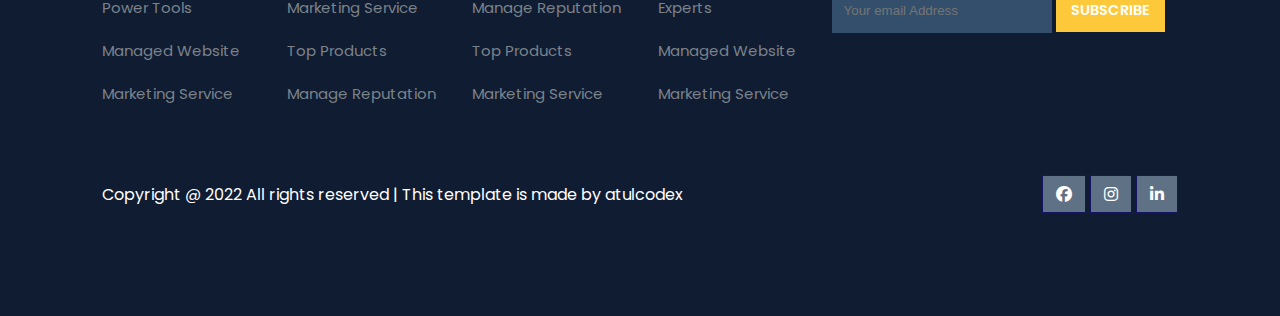
<file: post.html>
<!DOCTYPE html>
<html lang="en">
<head>
	<meta charset="UTF-8">
	<meta name="viewport" content="width=device-width, initial-scale=1.0">
	<title>Single post</title>

	<!-- font Awesome CDN link -->
	<link rel="stylesheet" href="https://cdnjs.cloudflare.com/ajax/libs/font-awesome/6.1.1/css/all.min.css" />

	<!-- External CSS -->
	<link rel="stylesheet" href="style.css">
	<link rel="stylesheet" href="about.css">
	<link rel="stylesheet" href="blog.css">
	<link rel="stylesheet" href="post.css">

	<!-- JQuery CDN link -->
	<script src="https://code.jquery.com/jquery-3.6.0.min.js" integrity="sha256-/xUj+3OJU5yExlq6GSYGSHk7tPXikynS7ogEvDej/m4=" crossorigin="anonymous"></script>
</head>
<body>
	<!-- Navigation start -->
	<nav>
		<img src="img/logo.svg" class="logo" alt="">

		<div class="navigation">
			<ul>
				<i id="menu-close" class="fas fa-times"></i>
				<li><a href="index.html">Home</a></li>
				<li><a href="about.html">About Us</a></li>
				<li><a href="blog.html">Blog</a></li>
				<li><a href="courses.html">Courses</a></li>
				<li><a href="contact.html">Contact</a></li>
			</ul>

			<img src="img/menu.png" id="menu-btn" alt="">
		</div>
	</nav>
	<!-- Navigation ends -->


	<!-- Post body starts from here -->
	<div id="blog-container">
		<div class="blogs blogpost">
			<div class="post">
				<img src="img/b1.jpg" alt="">
				<h3>Lear web developement In the Easiest way</h3>
				<p>
					Lorem ipsum dolor sit amet consectetur adipisicing elit. Distinctio enim, hic vel, animi facere ipsum. Impedit provident, enim a! Porro itaque dignissimos velit natus nemo officiis culpa!
				</p>

				<p>
					Lorem ipsum dolor sit amet consectetur adipisicing, elit. Illum magni, sint fugiat quo natus consectetur et suscipit fuga sapiente. Dolores aut praesentium quos provident in sed nobis expedita, quisquam sapiente perspiciatis cupiditate, ab, necessitatibus! Autem eveniet eos provident magni doloremque! Temporibus velit, ea suscipit tempora sint et rerum maxime est enim blanditiis perferendis natus, veritatis. Iusto, officia, doloribus. Cupiditate itaque corporis porro nisi distinctio neque ex eum tenetur quam, ut aspernatur.
				</p>

				<p>
					Lorem ipsum dolor sit amet consectetur, adipisicing elit. Praesentium ullam cum beatae, explicabo officia eligendi doloremque in magni minima aperiam quod dolor consequatur repellendus illum possimus error sint atque magnam dolorum laboriosam reiciendis sed? Commodi eos, distinctio a. Odit laborum obcaecati voluptates, numquam culpa reiciendis, delectus voluptas officiis quod corrupti incidunt deserunt accusantium eius alias maiores ullam excepturi officia voluptatum et? Molestias labore laboriosam, est alias ab doloremque magnam vero iusto at ex odit dolores! Porro exercitationem consectetur expedita ratione magnam unde quidem reprehenderit corrupti adipisci, non, inventore dolores corporis fugit reiciendis deserunt. Quaerat dolore eveniet delectus perferendis quae veritatis illo, totam a, iste molestiae?
				</p>

				<br>

				<a href="#">Read Next</a>
			</div>
		</div>
	</div>
	<!-- Post body ends from here -->


	<!-- Footer section starts from here -->
	<footer>
		<div class="footer-col">
			<h3>Top Products</h3>
			<li>Manage Reputation</li>
			<li>Power Tools</li>
			<li>Managed Website</li>
			<li>Marketing Service</li>
		</div>

		<div class="footer-col">
			<h3>Power Tools</h3>
			<li>Jobs</li>
			<li>Marketing Service</li>
			<li>Top Products</li>
			<li>Manage Reputation</li>
		</div>

		<div class="footer-col">
			<h3>Power Tools</h3>
			<li>Managed Website</li>
			<li>Manage Reputation</li>
			<li>Top Products</li>
			<li>Marketing Service</li>
		</div>

		<div class="footer-col">
			<h3>Guides</h3>
			<li>Research</li>
			<li>Experts</li>
			<li>Managed Website</li>
			<li>Marketing Service</li>
		</div>

		<div class="footer-col">
			<h3>Newsletter</h3>
			<p>You can trust us. we only send promo offers.</p>

			<div class="subscribe">
				<input type="email" placeholder="Your email Address">
				<a href="#" class="yellow">SUBSCRIBE</a>
			</div>
		</div>

		<div class="copyright">
			<p>
				Copyright @ 2022 All rights reserved | This template is made by <a href="https://atulcodex.com" target="_blank">atulcodex</a>
			</p>
			<div class="pro-links">
				<i class="fab fa-facebook"></i>
				<i class="fab fa-instagram"></i>
				<i class="fab fa-linkedin-in"></i>
			</div>
		</div>
	</footer>
	<!-- Footer section ends from here -->

	<script>
		// Show menu links on burger click
		$('#menu-btn').click(function(){
			$('nav .navigation ul').addClass('active')
		});

		// Hide navbar on click function
		$('#menu-close').click(function(){
			$('nav .navigation ul').removeClass('active')
		});
	</script>
</body>
</html>
</file>
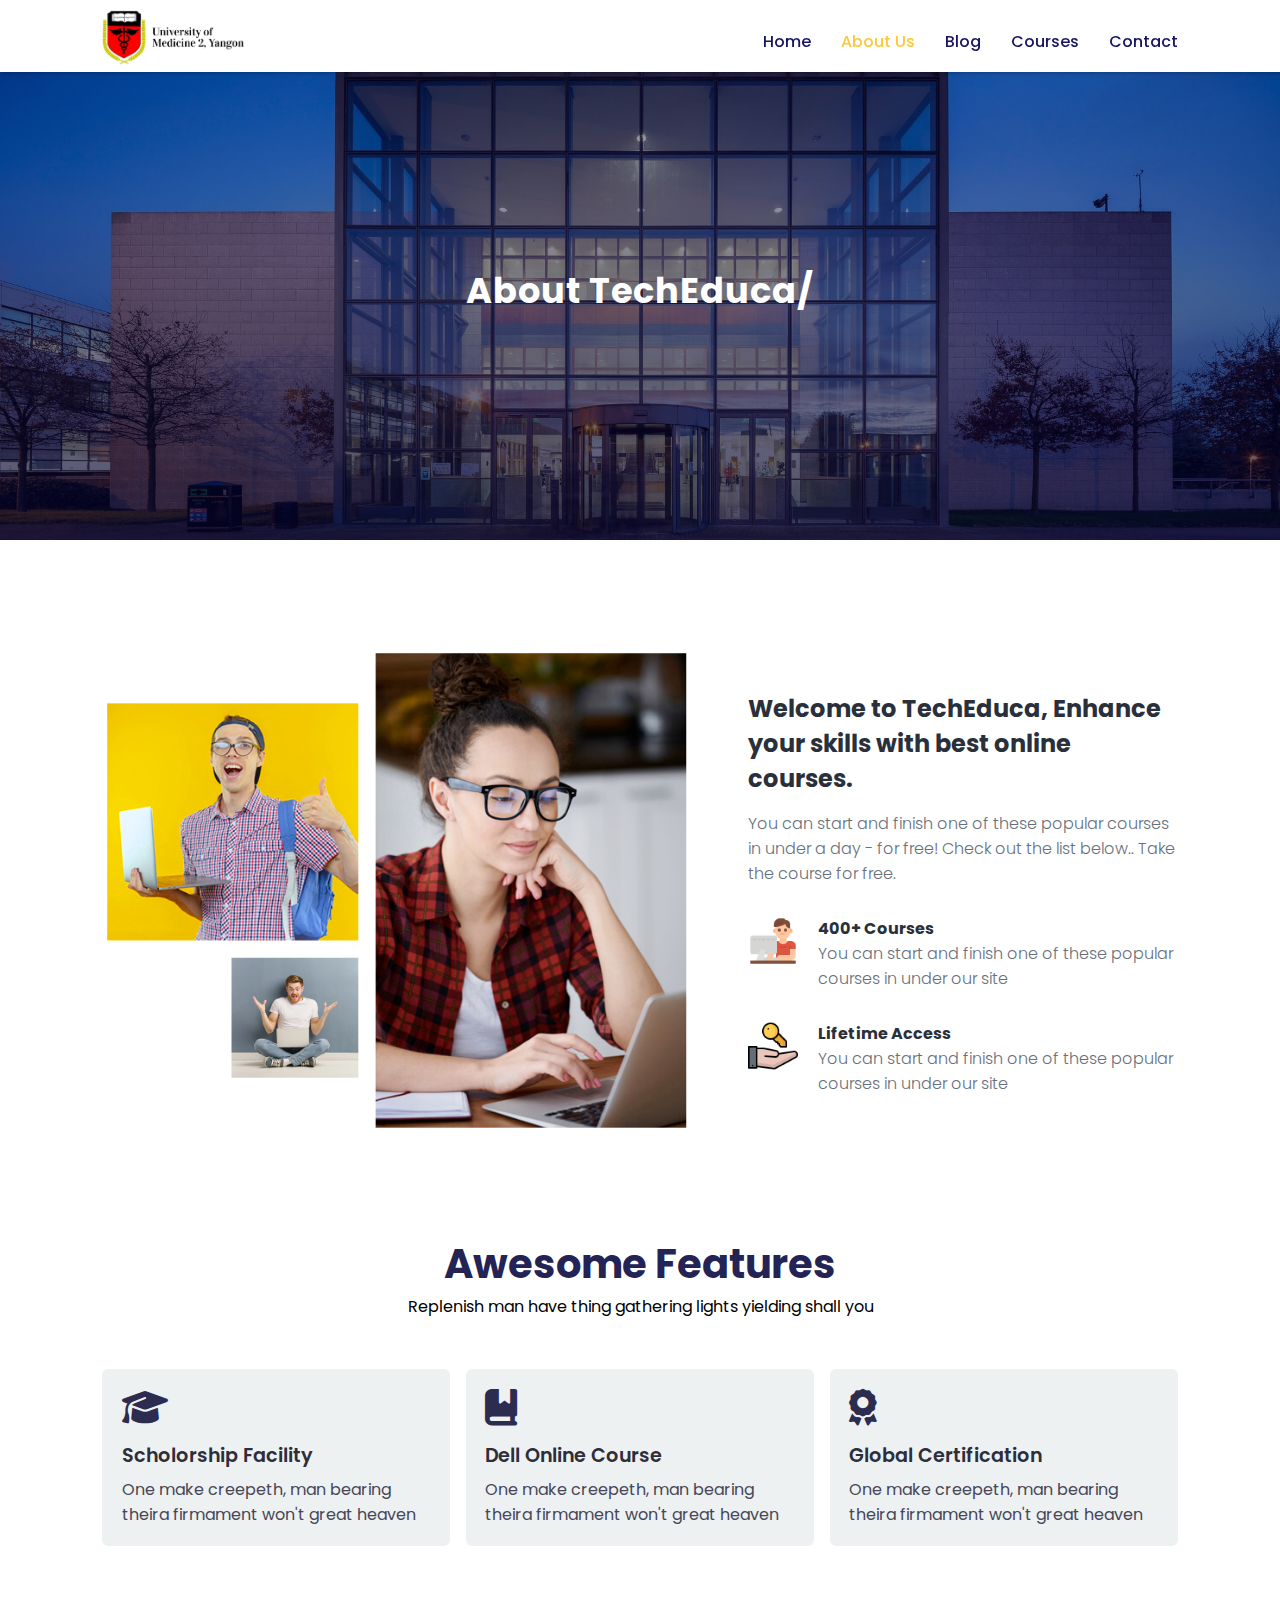
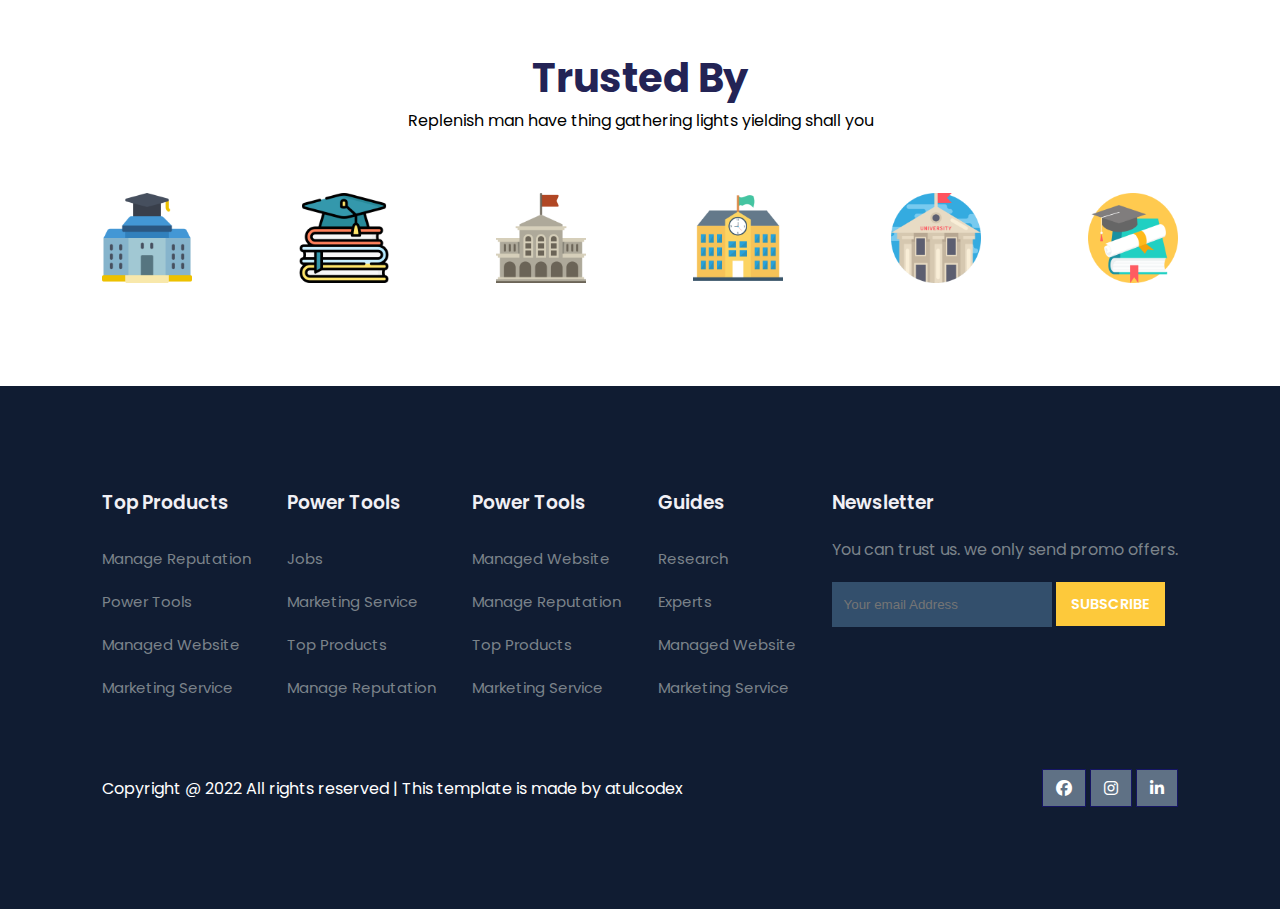
<file: samplepage/about.html>
<!DOCTYPE html>
<html lang="en">

<head>
    <meta charset="UTF-8">
    <meta name="viewport" content="width=device-width, initial-scale=1.0">
    <title>Education Website Template</title>

    <!-- font Awesome CDN link -->
    <link rel="stylesheet" href="https://cdnjs.cloudflare.com/ajax/libs/font-awesome/6.1.1/css/all.min.css" />

    <!-- External CSS -->
    <link rel="stylesheet" href="style.css">
    <link rel="stylesheet" href="about.css">

    <!-- JQuery CDN link -->
    <script src="https://code.jquery.com/jquery-3.6.0.min.js" integrity="sha256-/xUj+3OJU5yExlq6GSYGSHk7tPXikynS7ogEvDej/m4=" crossorigin="anonymous"></script>
</head>

<body>
    <!-- Navigation start -->
    <nav>
        <a href="index.html" class="active">
            <img src="img/Untitled.png" class="logo" alt="">
        </a>

        <div class="navigation">
            <ul>
                <i id="menu-close" class="fas fa-times"></i>
                <li><a href="index.html">Home</a></li>
                <li><a href="about.html" class="active">About Us</a></li>
                <li><a href="blog.html">Blog</a></li>
                <li><a href="courses.html">Courses</a></li>
                <li><a href="contact.html">Contact</a></li>
            </ul>

            <img src="img/menu.png" id="menu-btn" alt="">
        </div>
    </nav>
    <!-- Navigation ends -->


    <!-- Hero section starts from here -->
    <section id="about-home">
        <h2>
            About TechEduca/
        </h2>
    </section>
    <!-- Hero section ends from here -->


    <!-- About section starts from here -->
    <section id="about-container">
        <div class="about-img">
            <img src="img/a.png" alt="">
        </div>
        <div class="about-text">
            <h2>
                Welcome to TechEduca, Enhance your skills with best online courses.
            </h2>
            <p>
                You can start and finish one of these popular courses in under a day - for free! Check out the list below.. Take the course for free.
            </p>

            <div class="about-fe">
                <img src="img/fe1.png" alt="">
                <div class="fe-text">
                    <h5>400+ Courses</h5>
                    <p>
                        You can start and finish one of these popular courses in under our site
                    </p>
                </div>
            </div>
            <div class="about-fe">
                <img src="img/fe2.png" alt="">
                <div class="fe-text">
                    <h5>Lifetime Access</h5>
                    <p>
                        You can start and finish one of these popular courses in under our site
                    </p>
                </div>
            </div>
        </div>
    </section>
    <!-- About section ends from here -->


    <!-- Features section starts from here -->
    <section id="features">
        <h1>Awesome Features</h1>
        <p>Replenish man have thing gathering lights yielding shall you</p>

        <div class="fea-base">
            <div class="fea-box">
                <i class="fas fa-graduation-cap"></i>
                <h3>Scholorship Facility</h3>
                <p>
                    One make creepeth, man bearing theira firmament won't great heaven
                </p>
            </div>

            <div class="fea-box">
                <i class="fa-solid fa-book-bookmark"></i>
                <h3>Dell Online Course</h3>
                <p>
                    One make creepeth, man bearing theira firmament won't great heaven
                </p>
            </div>

            <div class="fea-box">
                <i class="fas fa-award"></i>
                <h3>Global Certification</h3>
                <p>
                    One make creepeth, man bearing theira firmament won't great heaven
                </p>
            </div>
        </div>
    </section>
    <!-- Features section ends from here -->


    <!-- Trust section starts from here -->
    <section id="trust">
        <h1>Trusted By</h1>
        <p>Replenish man have thing gathering lights yielding shall you</p>
        <div class="trust-img">
            <img src="img/trust (1).png" alt="">
            <img src="img/trust (2).png" alt="">
            <img src="img/trust (3).png" alt="">
            <img src="img/trust (4).png" alt="">
            <img src="img/trust (5).png" alt="">
            <img src="img/trust (6).png" alt="">
        </div>
    </section>
    <!-- Trust section ends from here -->


    <!-- Footer section starts from here -->
    <footer>
        <div class="footer-col">
            <h3>Top Products</h3>
            <li>Manage Reputation</li>
            <li>Power Tools</li>
            <li>Managed Website</li>
            <li>Marketing Service</li>
        </div>

        <div class="footer-col">
            <h3>Power Tools</h3>
            <li>Jobs</li>
            <li>Marketing Service</li>
            <li>Top Products</li>
            <li>Manage Reputation</li>
        </div>

        <div class="footer-col">
            <h3>Power Tools</h3>
            <li>Managed Website</li>
            <li>Manage Reputation</li>
            <li>Top Products</li>
            <li>Marketing Service</li>
        </div>

        <div class="footer-col">
            <h3>Guides</h3>
            <li>Research</li>
            <li>Experts</li>
            <li>Managed Website</li>
            <li>Marketing Service</li>
        </div>

        <div class="footer-col">
            <h3>Newsletter</h3>
            <p>You can trust us. we only send promo offers.</p>

            <div class="subscribe">
                <input type="email" placeholder="Your email Address">
                <a href="#" class="yellow">SUBSCRIBE</a>
            </div>
        </div>

        <div class="copyright">
            <p>
                Copyright @ 2022 All rights reserved | This template is made by <a href="https://atulcodex.com" target="_blank">atulcodex</a>
            </p>
            <div class="pro-links">
                <i class="fab fa-facebook"></i>
                <i class="fab fa-instagram"></i>
                <i class="fab fa-linkedin-in"></i>
            </div>
        </div>
    </footer>
    <!-- Footer section ends from here -->

    <script>
        // Show menu links on burger click
        $('#menu-btn').click(function() {
            $('nav .navigation ul').addClass('active')
        });

        // Hide navbar on click function
        $('#menu-close').click(function() {
            $('nav .navigation ul').removeClass('active')
        });
    </script>
</body>

</html>
</file>
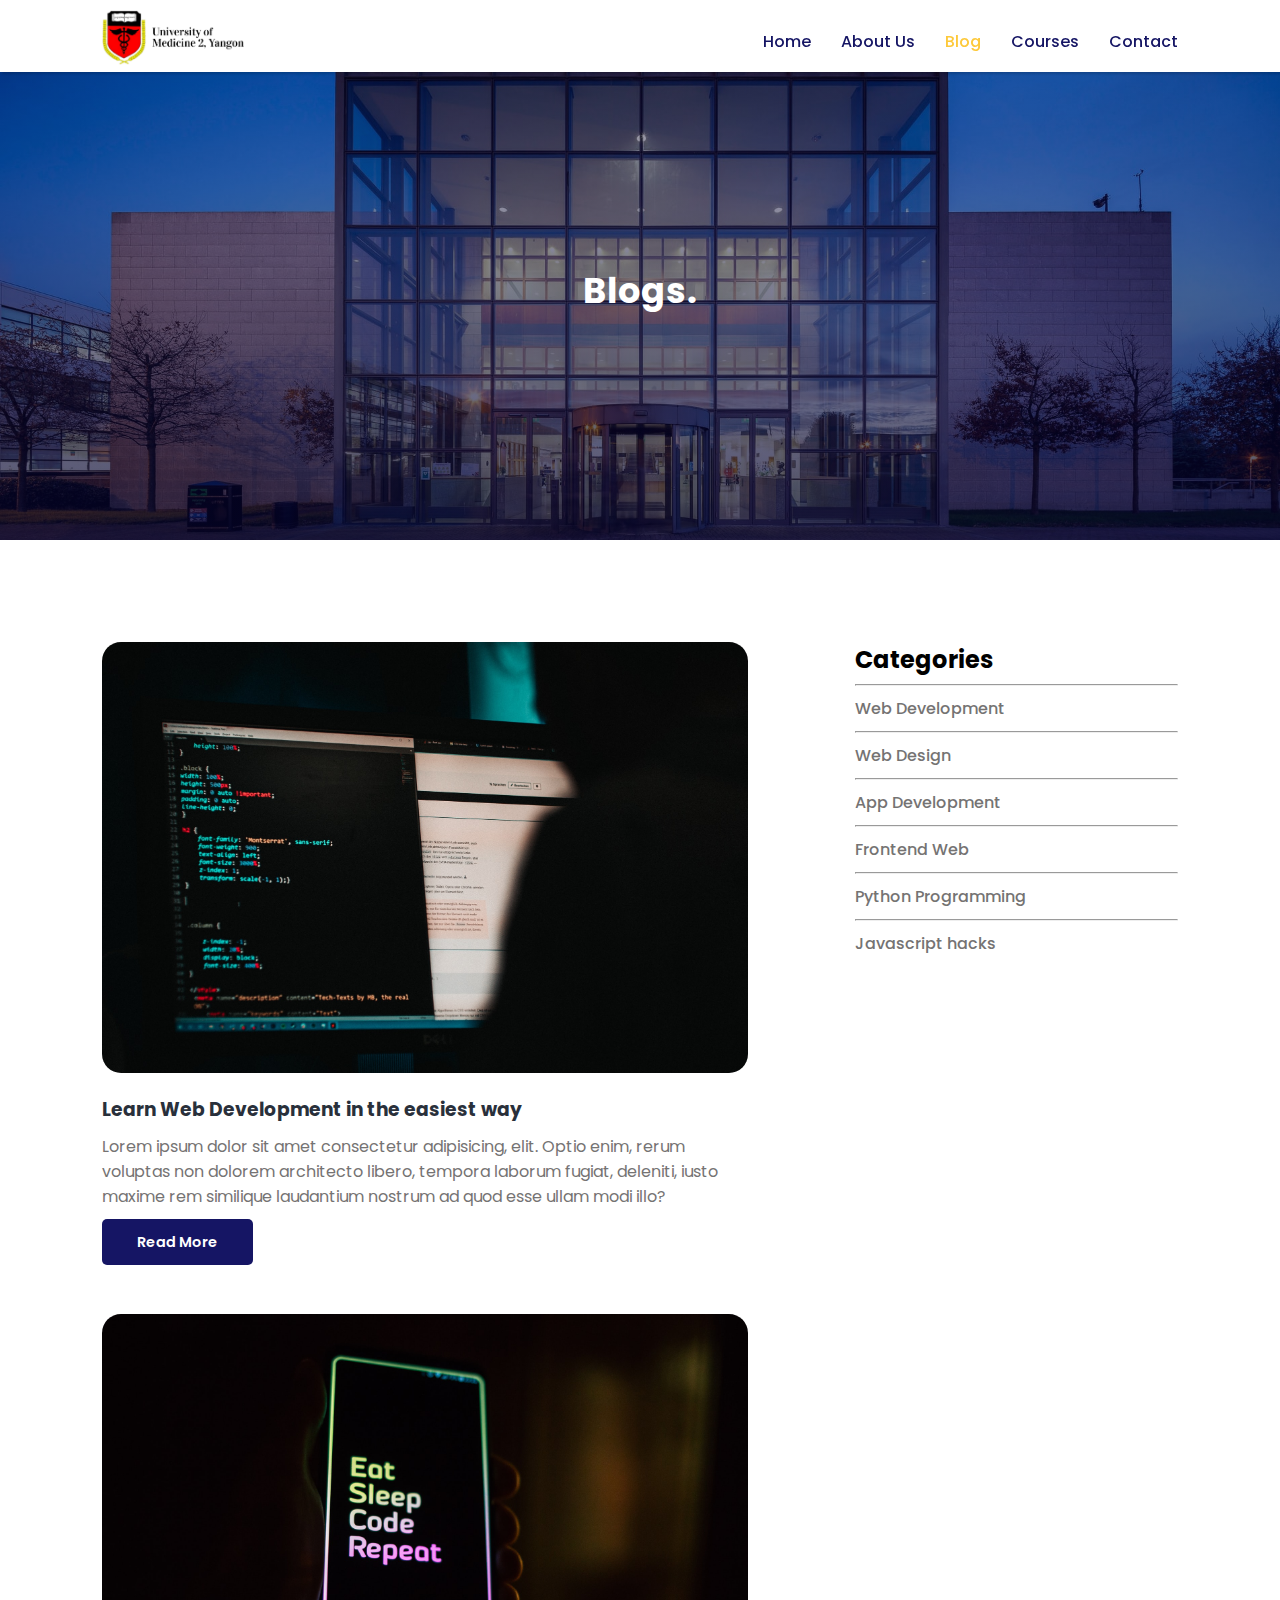
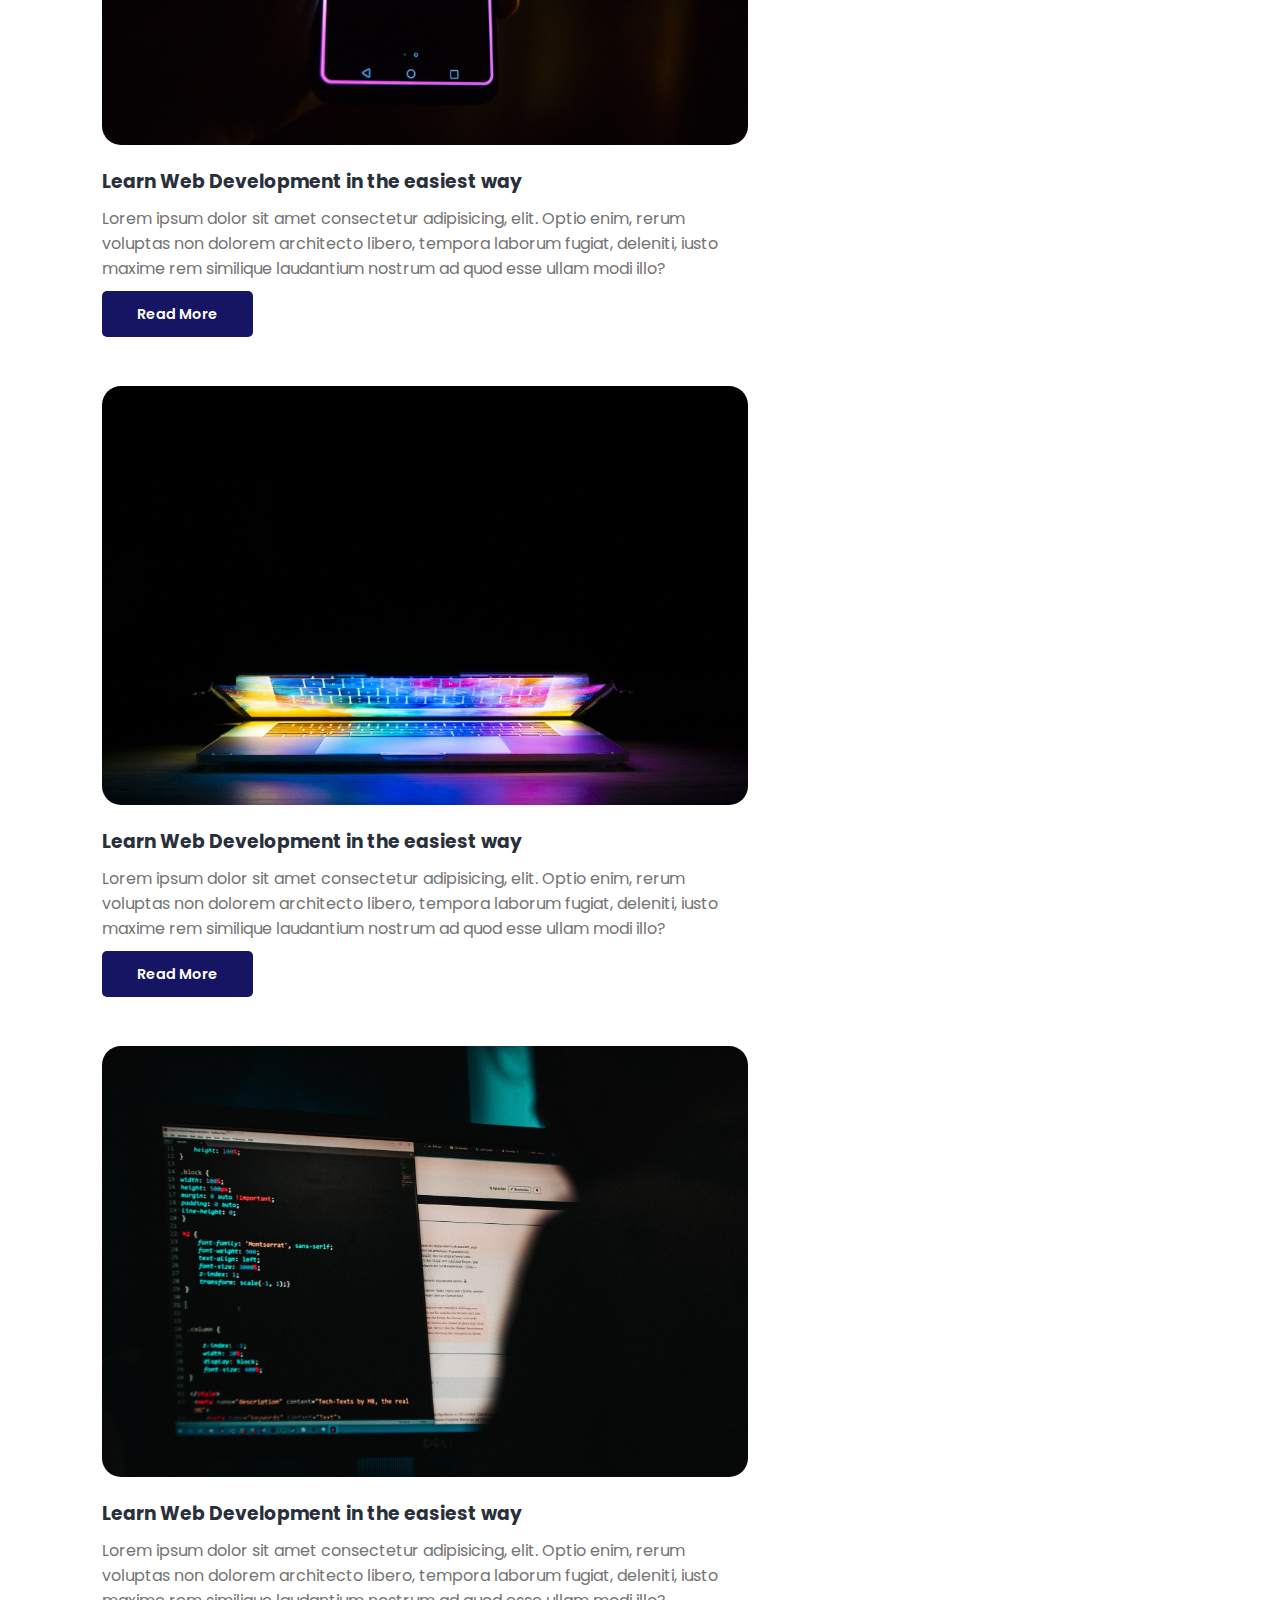
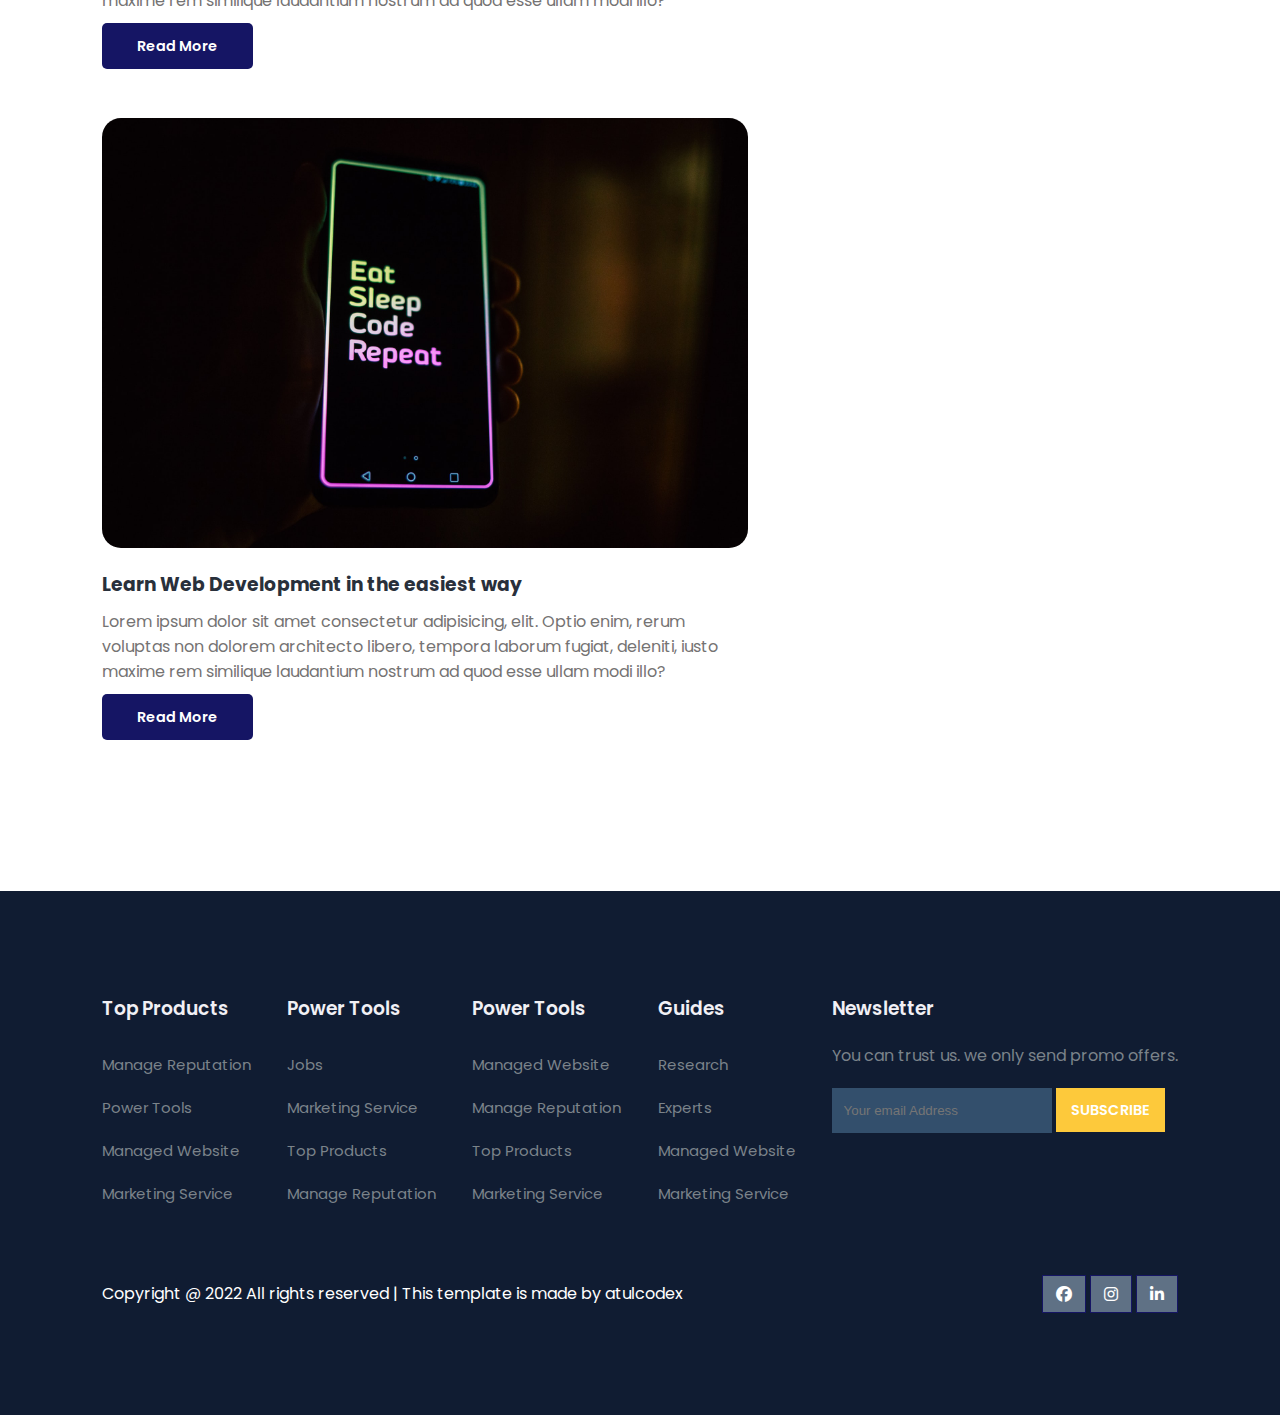
<file: samplepage/blog.html>
<!DOCTYPE html>
<html lang="en">

<head>
    <meta charset="UTF-8">
    <meta name="viewport" content="width=device-width, initial-scale=1.0">
    <title>Blogs</title>

    <!-- font Awesome CDN link -->
    <link rel="stylesheet" href="https://cdnjs.cloudflare.com/ajax/libs/font-awesome/6.1.1/css/all.min.css" />

    <!-- External CSS -->
    <link rel="stylesheet" href="style.css">
    <link rel="stylesheet" href="about.css">
    <link rel="stylesheet" href="blog.css">

    <!-- JQuery CDN link -->
    <script src="https://code.jquery.com/jquery-3.6.0.min.js" integrity="sha256-/xUj+3OJU5yExlq6GSYGSHk7tPXikynS7ogEvDej/m4=" crossorigin="anonymous"></script>
</head>

<body>
    <!-- Navigation start -->
    <nav>
        <a href="index.html" class="active">
            <img src="img/Untitled.png" class="logo" alt="">
        </a>

        <div class="navigation">
            <ul>
                <i id="menu-close" class="fas fa-times"></i>
                <li><a href="index.html">Home</a></li>
                <li><a href="about.html">About Us</a></li>
                <li><a href="blog.html" class="active">Blog</a></li>
                <li><a href="courses.html">Courses</a></li>
                <li><a href="contact.html">Contact</a></li>
            </ul>

            <img src="img/menu.png" id="menu-btn" alt="">
        </div>
    </nav>
    <!-- Navigation ends -->


    <!-- Hero section starts from here -->
    <section id="about-home">
        <h2>
            Blogs.
        </h2>
    </section>
    <!-- Hero section ends from here -->


    <!-- Blog container starts from here -->
    <section id="blog-container">
        <div class="blogs">
            <div class="post">
                <img src="img/b1.jpg" alt="">
                <h3>Learn Web Development in the easiest way</h3>
                <p>
                    Lorem ipsum dolor sit amet consectetur adipisicing, elit. Optio enim, rerum voluptas non dolorem architecto libero, tempora laborum fugiat, deleniti, iusto maxime rem similique laudantium nostrum ad quod esse ullam modi illo?
                </p>
                <a href="post.html">Read More</a>
            </div>

            <div class="post">
                <img src="img/b2.jpg" alt="">
                <h3>Learn Web Development in the easiest way</h3>
                <p>
                    Lorem ipsum dolor sit amet consectetur adipisicing, elit. Optio enim, rerum voluptas non dolorem architecto libero, tempora laborum fugiat, deleniti, iusto maxime rem similique laudantium nostrum ad quod esse ullam modi illo?
                </p>
                <a href="post.html">Read More</a>
            </div>

            <div class="post">
                <img src="img/b3.jpg" alt="">
                <h3>Learn Web Development in the easiest way</h3>
                <p>
                    Lorem ipsum dolor sit amet consectetur adipisicing, elit. Optio enim, rerum voluptas non dolorem architecto libero, tempora laborum fugiat, deleniti, iusto maxime rem similique laudantium nostrum ad quod esse ullam modi illo?
                </p>
                <a href="post.html">Read More</a>
            </div>

            <div class="post">
                <img src="img/b1.jpg" alt="">
                <h3>Learn Web Development in the easiest way</h3>
                <p>
                    Lorem ipsum dolor sit amet consectetur adipisicing, elit. Optio enim, rerum voluptas non dolorem architecto libero, tempora laborum fugiat, deleniti, iusto maxime rem similique laudantium nostrum ad quod esse ullam modi illo?
                </p>
                <a href="post.html">Read More</a>
            </div>

            <div class="post">
                <img src="img/b2.jpg" alt="">
                <h3>Learn Web Development in the easiest way</h3>
                <p>
                    Lorem ipsum dolor sit amet consectetur adipisicing, elit. Optio enim, rerum voluptas non dolorem architecto libero, tempora laborum fugiat, deleniti, iusto maxime rem similique laudantium nostrum ad quod esse ullam modi illo?
                </p>
                <a href="post.html">Read More</a>
            </div>
        </div>
        <div class="cate">
            <h2>Categories</h2>
            <hr>
            <a href="#">Web Development</a>
            <hr>
            <a href="#">Web Design</a>
            <hr>
            <a href="#">App Development</a>
            <hr>
            <a href="#">Frontend Web</a>
            <hr>
            <a href="#">Python Programming</a>
            <hr>
            <a href="#">Javascript hacks</a>
        </div>
    </section>
    <!-- Blog container ends from here -->


    <!-- Footer section starts from here -->
    <footer>
        <div class="footer-col">
            <h3>Top Products</h3>
            <li>Manage Reputation</li>
            <li>Power Tools</li>
            <li>Managed Website</li>
            <li>Marketing Service</li>
        </div>

        <div class="footer-col">
            <h3>Power Tools</h3>
            <li>Jobs</li>
            <li>Marketing Service</li>
            <li>Top Products</li>
            <li>Manage Reputation</li>
        </div>

        <div class="footer-col">
            <h3>Power Tools</h3>
            <li>Managed Website</li>
            <li>Manage Reputation</li>
            <li>Top Products</li>
            <li>Marketing Service</li>
        </div>

        <div class="footer-col">
            <h3>Guides</h3>
            <li>Research</li>
            <li>Experts</li>
            <li>Managed Website</li>
            <li>Marketing Service</li>
        </div>

        <div class="footer-col">
            <h3>Newsletter</h3>
            <p>You can trust us. we only send promo offers.</p>

            <div class="subscribe">
                <input type="email" placeholder="Your email Address">
                <a href="#" class="yellow">SUBSCRIBE</a>
            </div>
        </div>

        <div class="copyright">
            <p>
                Copyright @ 2022 All rights reserved | This template is made by <a href="https://atulcodex.com" target="_blank">atulcodex</a>
            </p>
            <div class="pro-links">
                <i class="fab fa-facebook"></i>
                <i class="fab fa-instagram"></i>
                <i class="fab fa-linkedin-in"></i>
            </div>
        </div>
    </footer>
    <!-- Footer section ends from here -->

    <script>
        // Show menu links on burger click
        $('#menu-btn').click(function() {
            $('nav .navigation ul').addClass('active')
        });

        // Hide navbar on click function
        $('#menu-close').click(function() {
            $('nav .navigation ul').removeClass('active')
        });
    </script>
</body>

</html>
</file>
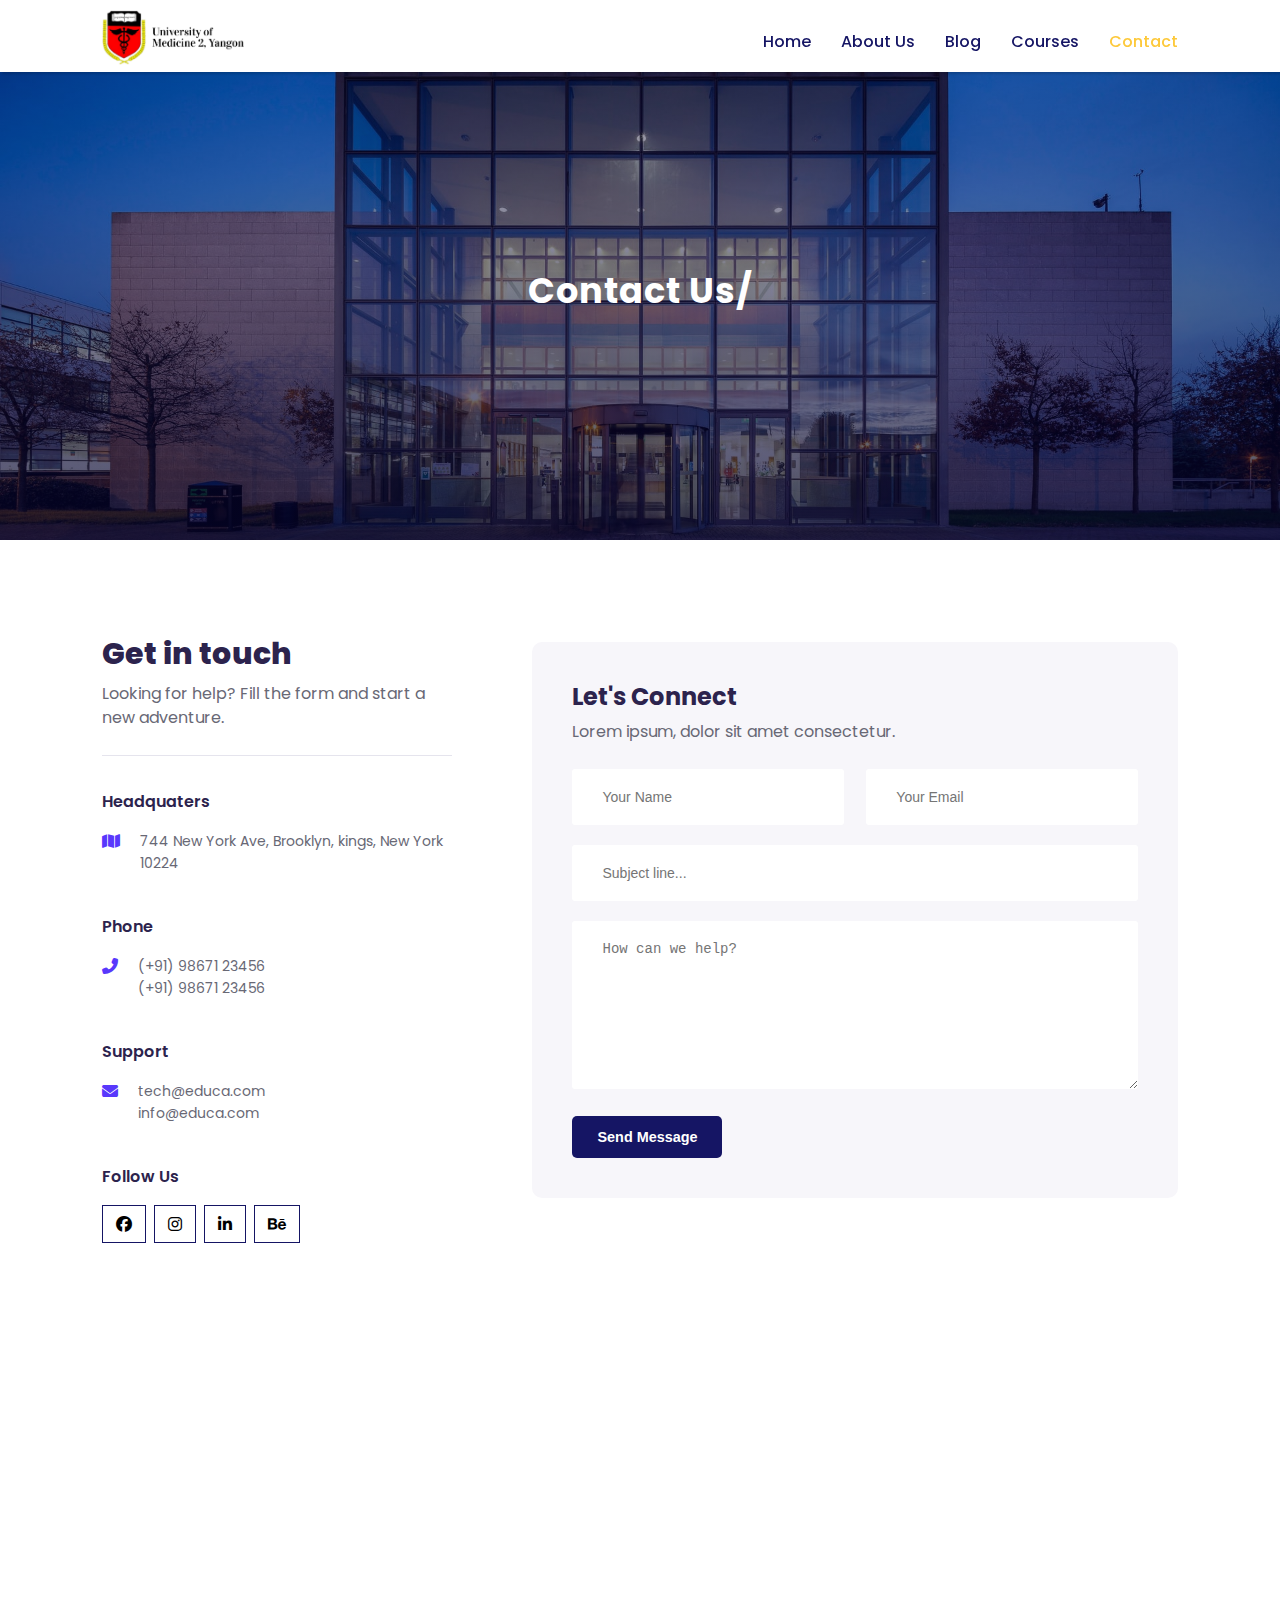
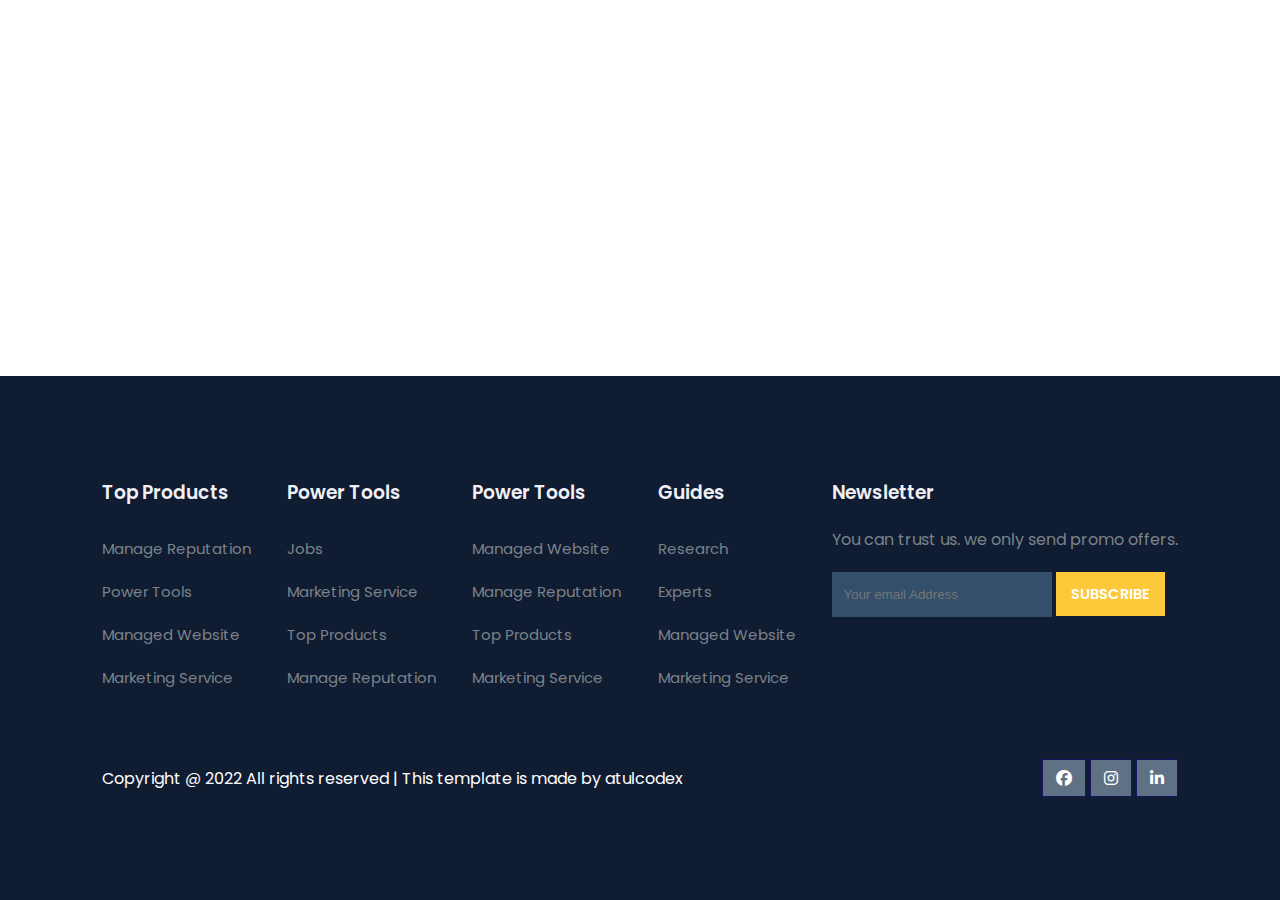
<file: samplepage/contact.html>
<!DOCTYPE html>
<html lang="en">

<head>
    <meta charset="UTF-8">
    <meta name="viewport" content="width=device-width, initial-scale=1.0">
    <title>Contact Us</title>

    <!-- font Awesome CDN link -->
    <link rel="stylesheet" href="https://cdnjs.cloudflare.com/ajax/libs/font-awesome/6.1.1/css/all.min.css" />

    <!-- External CSS -->
    <link rel="stylesheet" href="style.css">
    <link rel="stylesheet" href="about.css">
    <link rel="stylesheet" href="course-inner.css">
    <link rel="stylesheet" href="contact.css">

    <!-- JQuery CDN link -->
    <script src="https://code.jquery.com/jquery-3.6.0.min.js" integrity="sha256-/xUj+3OJU5yExlq6GSYGSHk7tPXikynS7ogEvDej/m4=" crossorigin="anonymous"></script>
</head>

<body>
    <!-- Navigation start -->
    <nav>
        <a href="index.html" class="active">
            <img src="img/Untitled.png" class="logo" alt="">
        </a>

        <div class="navigation">
            <ul>
                <i id="menu-close" class="fas fa-times"></i>
                <li><a href="index.html">Home</a></li>
                <li><a href="about.html">About Us</a></li>
                <li><a href="blog.html">Blog</a></li>
                <li><a href="courses.html">Courses</a></li>
                <li><a href="contact.html" class="active">Contact</a></li>
            </ul>

            <img src="img/menu.png" id="menu-btn" alt="">
        </div>
    </nav>
    <!-- Navigation ends -->


    <!-- Hero section starts from here -->
    <section id="about-home">
        <h2>
            Contact Us/
        </h2>
    </section>
    <!-- Hero section ends from here -->


    <section id="contact">
        <div class="getin">
            <h2>Get in touch</h2>
            <p>Looking for help? Fill the form and start a new adventure.</p>

            <div class="getin-details">
                <h3>Headquaters</h3>
                <div>
                    <i class="fa-solid fa-map get"></i>
                    <p>744 New York Ave, Brooklyn, kings, New York 10224</p>
                </div>

                <h3>Phone</h3>
                <div>
                    <i class="fas fa-phone-alt get"></i>
                    <p>(+91) 98671 23456 <br> (+91) 98671 23456</p>
                </div>

                <h3>Support</h3>
                <div>
                    <i class="fa-solid fa-envelope get"></i>
                    <p>tech@educa.com <br> info@educa.com </p>
                </div>

                <h3>Follow Us</h3>
                <div class="pro-links">
                    <i class="fab fa-facebook"></i>
                    <i class="fab fa-instagram"></i>
                    <i class="fab fa-linkedin-in"></i>
                    <i class="fab fa-behance"></i>
                </div>
            </div>
        </div>

        <div class="form">
            <h4>Let's Connect</h4>
            <p>Lorem ipsum, dolor sit amet consectetur.</p>
            <div class="form-row">
                <input type="text" placeholder="Your Name">
                <input type="email" placeholder="Your Email">
            </div>
            <div class="form-col">
                <input type="text" placeholder="Subject line...">
            </div>
            <div class="form-col">
                <textarea name="" id="" cols="30" rows="8" placeholder="How can we help?"></textarea>
            </div>

            <div class="form-col">
                <button>Send Message</button>
            </div>
        </div>
    </section>


    <section id="map">
        <iframe src="https://www.google.com/maps/embed?pb=!1m18!1m12!1m3!1d30711686.029386617!2d64.41853642919325!3d20.009139591170264!2m3!1f0!2f0!3f0!3m2!1i1024!2i768!4f13.1!3m3!1m2!1s0x30635ff06b92b791%3A0xd78c4fa1854213a6!2sIndia!5e0!3m2!1sen!2sin!4v1652012148253!5m2!1sen!2sin"
            style="border:0;" allowfullscreen="" loading="lazy" referrerpolicy="no-referrer-when-downgrade"></iframe>
    </section>


    <!-- Footer section starts from here -->
    <footer>
        <div class="footer-col">
            <h3>Top Products</h3>
            <li>Manage Reputation</li>
            <li>Power Tools</li>
            <li>Managed Website</li>
            <li>Marketing Service</li>
        </div>

        <div class="footer-col">
            <h3>Power Tools</h3>
            <li>Jobs</li>
            <li>Marketing Service</li>
            <li>Top Products</li>
            <li>Manage Reputation</li>
        </div>

        <div class="footer-col">
            <h3>Power Tools</h3>
            <li>Managed Website</li>
            <li>Manage Reputation</li>
            <li>Top Products</li>
            <li>Marketing Service</li>
        </div>

        <div class="footer-col">
            <h3>Guides</h3>
            <li>Research</li>
            <li>Experts</li>
            <li>Managed Website</li>
            <li>Marketing Service</li>
        </div>

        <div class="footer-col">
            <h3>Newsletter</h3>
            <p>You can trust us. we only send promo offers.</p>

            <div class="subscribe">
                <input type="email" placeholder="Your email Address">
                <a href="#" class="yellow">SUBSCRIBE</a>
            </div>
        </div>

        <div class="copyright">
            <p>
                Copyright @ 2022 All rights reserved | This template is made by <a href="https://atulcodex.com" target="_blank">atulcodex</a>
            </p>
            <div class="pro-links">
                <i class="fab fa-facebook"></i>
                <i class="fab fa-instagram"></i>
                <i class="fab fa-linkedin-in"></i>
            </div>
        </div>
    </footer>
    <!-- Footer section ends from here -->

    <script>
        // Show menu links on burger click
        $('#menu-btn').click(function() {
            $('nav .navigation ul').addClass('active')
        });

        // Hide navbar on click function
        $('#menu-close').click(function() {
            $('nav .navigation ul').removeClass('active')
        });
    </script>
</body>

</html>
</file>
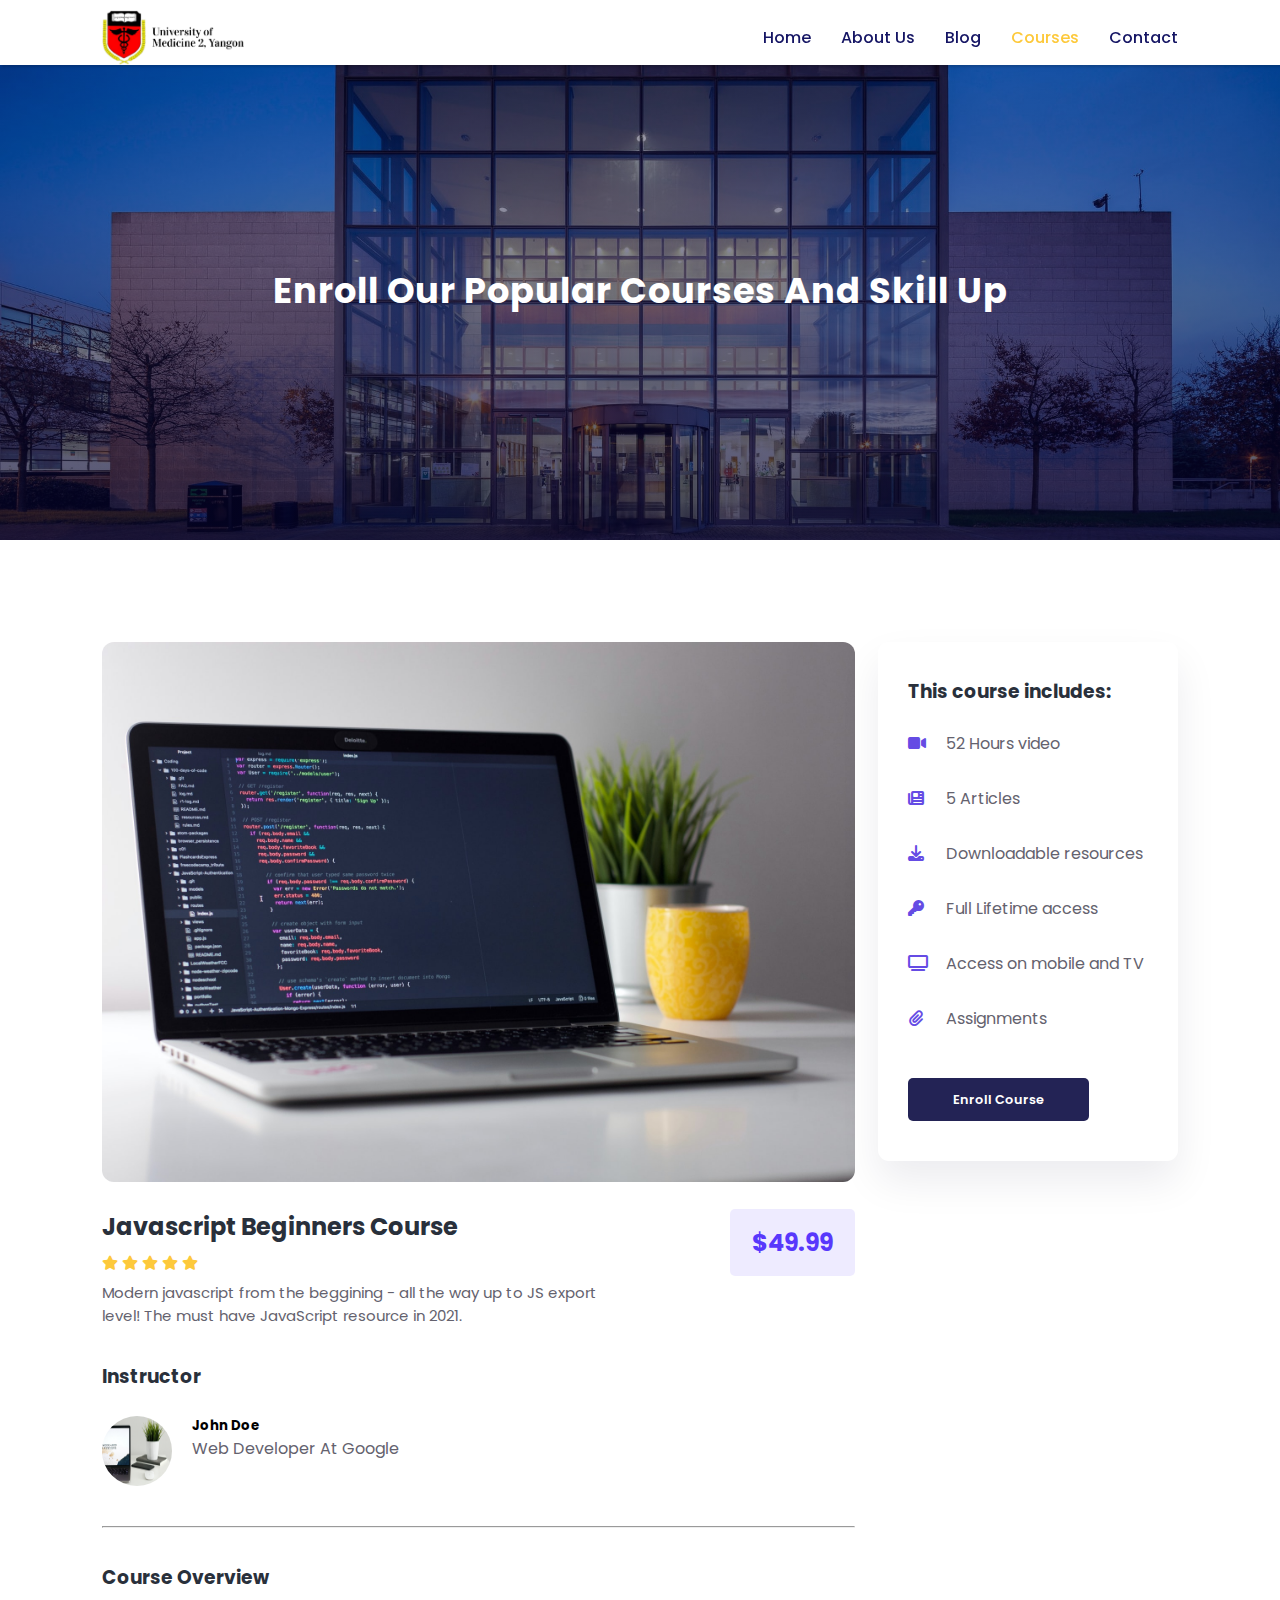
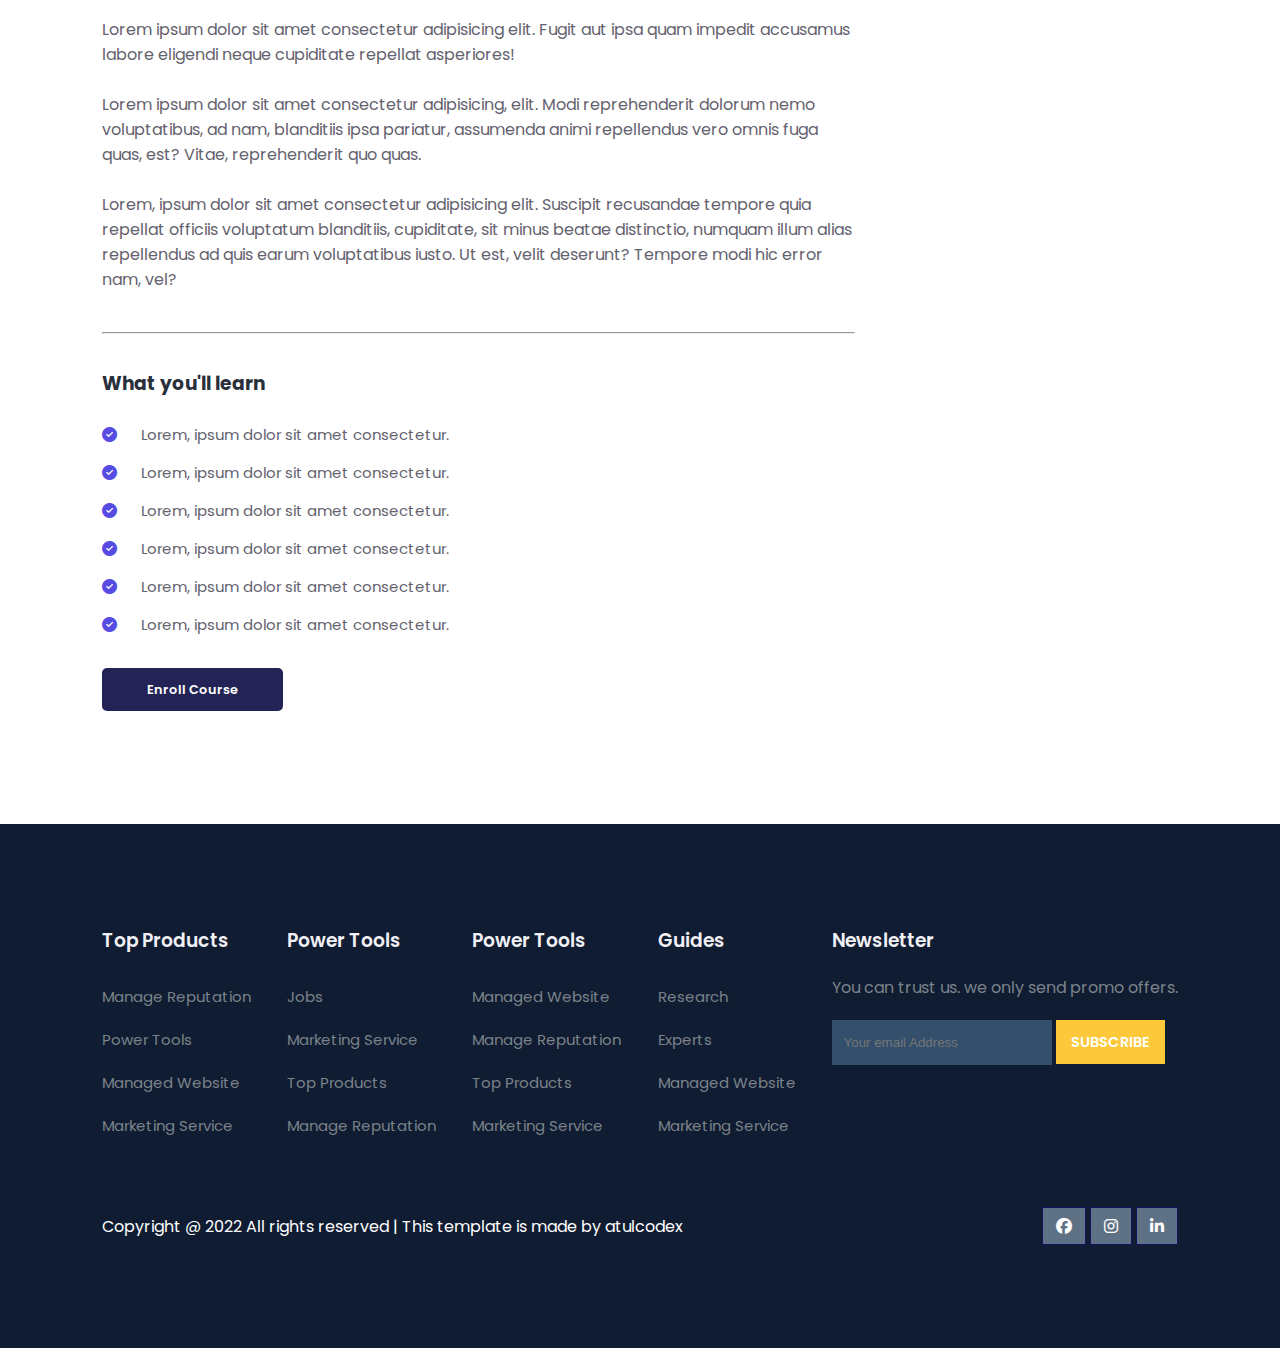
<file: samplepage/course-inner.html>
<!DOCTYPE html>
<html lang="en">

<head>
    <meta charset="UTF-8">
    <meta name="viewport" content="width=device-width, initial-scale=1.0">
    <title>Courses</title>

    <!-- font Awesome CDN link -->
    <link rel="stylesheet" href="https://cdnjs.cloudflare.com/ajax/libs/font-awesome/6.1.1/css/all.min.css" />

    <!-- External CSS -->
    <link rel="stylesheet" href="style.css">
    <link rel="stylesheet" href="about.css">
    <link rel="stylesheet" href="course-inner.css">

    <!-- JQuery CDN link -->
    <script src="https://code.jquery.com/jquery-3.6.0.min.js" integrity="sha256-/xUj+3OJU5yExlq6GSYGSHk7tPXikynS7ogEvDej/m4=" crossorigin="anonymous"></script>
</head>

<body>
    <!-- Navigation start -->
    <nav>
        <img src="img/Untitled.png" class="logo" alt="">

        <div class="navigation">
            <ul>
                <i id="menu-close" class="fas fa-times"></i>
                <li><a href="index.html">Home</a></li>
                <li><a href="about.html">About Us</a></li>
                <li><a href="blog.html">Blog</a></li>
                <li><a href="courses.html" class="active">Courses</a></li>
                <li><a href="contact.html">Contact</a></li>
            </ul>

            <img src="img/menu.png" id="menu-btn" alt="">
        </div>
    </nav>
    <!-- Navigation ends -->


    <!-- Hero section starts from here -->
    <section id="about-home">
        <h2>
            Enroll Our Popular Courses And Skill Up
        </h2>
    </section>
    <!-- Hero section ends from here -->


    <!-- Course body section starts -->
    <section id="course-inner">
        <div class="overview">
            <img class="course-img" src="img/c1.jpg" alt="">

            <div class="course-head">
                <div class="c-name">
                    <h2>Javascript Beginners Course</h2>

                    <div class="star">
                        <i class="fa-solid fa-star"></i>
                        <i class="fa-solid fa-star"></i>
                        <i class="fa-solid fa-star"></i>
                        <i class="fa-solid fa-star"></i>
                        <i class="fa-solid fa-star"></i>
                    </div>

                    <p>
                        Modern javascript from the beggining - all the way up to JS export level! The must have JavaScript resource in 2021.
                    </p>
                </div>
                <span>$49.99</span>
            </div>

            <h3>Instructor</h3>
            <div class="tutor">
                <img src="img/c4.jpg" alt="">
                <div class="tutor-det">
                    <h5>John Doe</h5>
                    <p>Web Developer At Google</p>
                </div>
            </div>

            <hr>

            <h3>Course Overview</h3>

            <p>
                Lorem ipsum dolor sit amet consectetur adipisicing elit. Fugit aut ipsa quam impedit accusamus labore eligendi neque cupiditate repellat asperiores!
            </p>
            <br>
            <p>
                Lorem ipsum dolor sit amet consectetur adipisicing, elit. Modi reprehenderit dolorum nemo voluptatibus, ad nam, blanditiis ipsa pariatur, assumenda animi repellendus vero omnis fuga quas, est? Vitae, reprehenderit quo quas.
            </p>
            <br>
            <p>
                Lorem, ipsum dolor sit amet consectetur adipisicing elit. Suscipit recusandae tempore quia repellat officiis voluptatum blanditiis, cupiditate, sit minus beatae distinctio, numquam illum alias repellendus ad quis earum voluptatibus iusto. Ut est, velit
                deserunt? Tempore modi hic error nam, vel?
            </p>

            <hr>

            <h3>What you'll learn</h3>

            <div class="learn">
                <p>
                    <i class="far fa-check-circle"></i> Lorem, ipsum dolor sit amet consectetur.
                </p>
                <p>
                    <i class="far fa-check-circle"></i> Lorem, ipsum dolor sit amet consectetur.
                </p>
                <p>
                    <i class="far fa-check-circle"></i> Lorem, ipsum dolor sit amet consectetur.
                </p>
                <p>
                    <i class="far fa-check-circle"></i> Lorem, ipsum dolor sit amet consectetur.
                </p>
                <p>
                    <i class="far fa-check-circle"></i> Lorem, ipsum dolor sit amet consectetur.
                </p>
                <p>
                    <i class="far fa-check-circle"></i> Lorem, ipsum dolor sit amet consectetur.
                </p>

                <div class="enroll-btn">
                    <a href="#" class="blue">Enroll Course</a>
                </div>
            </div>
        </div>

        <div class="enroll">
            <h3>This course includes:</h3>

            <p>
                <i class="fa-solid fa-video"></i> 52 Hours video
            </p>
            <p>
                <i class="fa-solid fa-newspaper"></i> 5 Articles
            </p>
            <p>
                <i class="fa-solid fa-download"></i> Downloadable resources
            </p>
            <p>
                <i class="fa-solid fa-key"></i> Full Lifetime access
            </p>
            <p>
                <i class="fa-solid fa-tv"></i> Access on mobile and TV
            </p>
            <p>
                <i class="fa-solid fa-paperclip"></i> Assignments
            </p>

            <div class="enroll-btn">
                <a href="#" class="blue">Enroll Course</a>
            </div>
        </div>
    </section>
    <!-- Course body section starts -->


    <!-- Footer section starts from here -->
    <footer>
        <div class="footer-col">
            <h3>Top Products</h3>
            <li>Manage Reputation</li>
            <li>Power Tools</li>
            <li>Managed Website</li>
            <li>Marketing Service</li>
        </div>

        <div class="footer-col">
            <h3>Power Tools</h3>
            <li>Jobs</li>
            <li>Marketing Service</li>
            <li>Top Products</li>
            <li>Manage Reputation</li>
        </div>

        <div class="footer-col">
            <h3>Power Tools</h3>
            <li>Managed Website</li>
            <li>Manage Reputation</li>
            <li>Top Products</li>
            <li>Marketing Service</li>
        </div>

        <div class="footer-col">
            <h3>Guides</h3>
            <li>Research</li>
            <li>Experts</li>
            <li>Managed Website</li>
            <li>Marketing Service</li>
        </div>

        <div class="footer-col">
            <h3>Newsletter</h3>
            <p>You can trust us. we only send promo offers.</p>

            <div class="subscribe">
                <input type="email" placeholder="Your email Address">
                <a href="#" class="yellow">SUBSCRIBE</a>
            </div>
        </div>

        <div class="copyright">
            <p>
                Copyright @ 2022 All rights reserved | This template is made by <a href="https://atulcodex.com" target="_blank">atulcodex</a>
            </p>
            <div class="pro-links">
                <i class="fab fa-facebook"></i>
                <i class="fab fa-instagram"></i>
                <i class="fab fa-linkedin-in"></i>
            </div>
        </div>
    </footer>
    <!-- Footer section ends from here -->

    <script>
        // Show menu links on burger click
        $('#menu-btn').click(function() {
            $('nav .navigation ul').addClass('active')
        });

        // Hide navbar on click function
        $('#menu-close').click(function() {
            $('nav .navigation ul').removeClass('active')
        });
    </script>
</body>

</html>
</file>
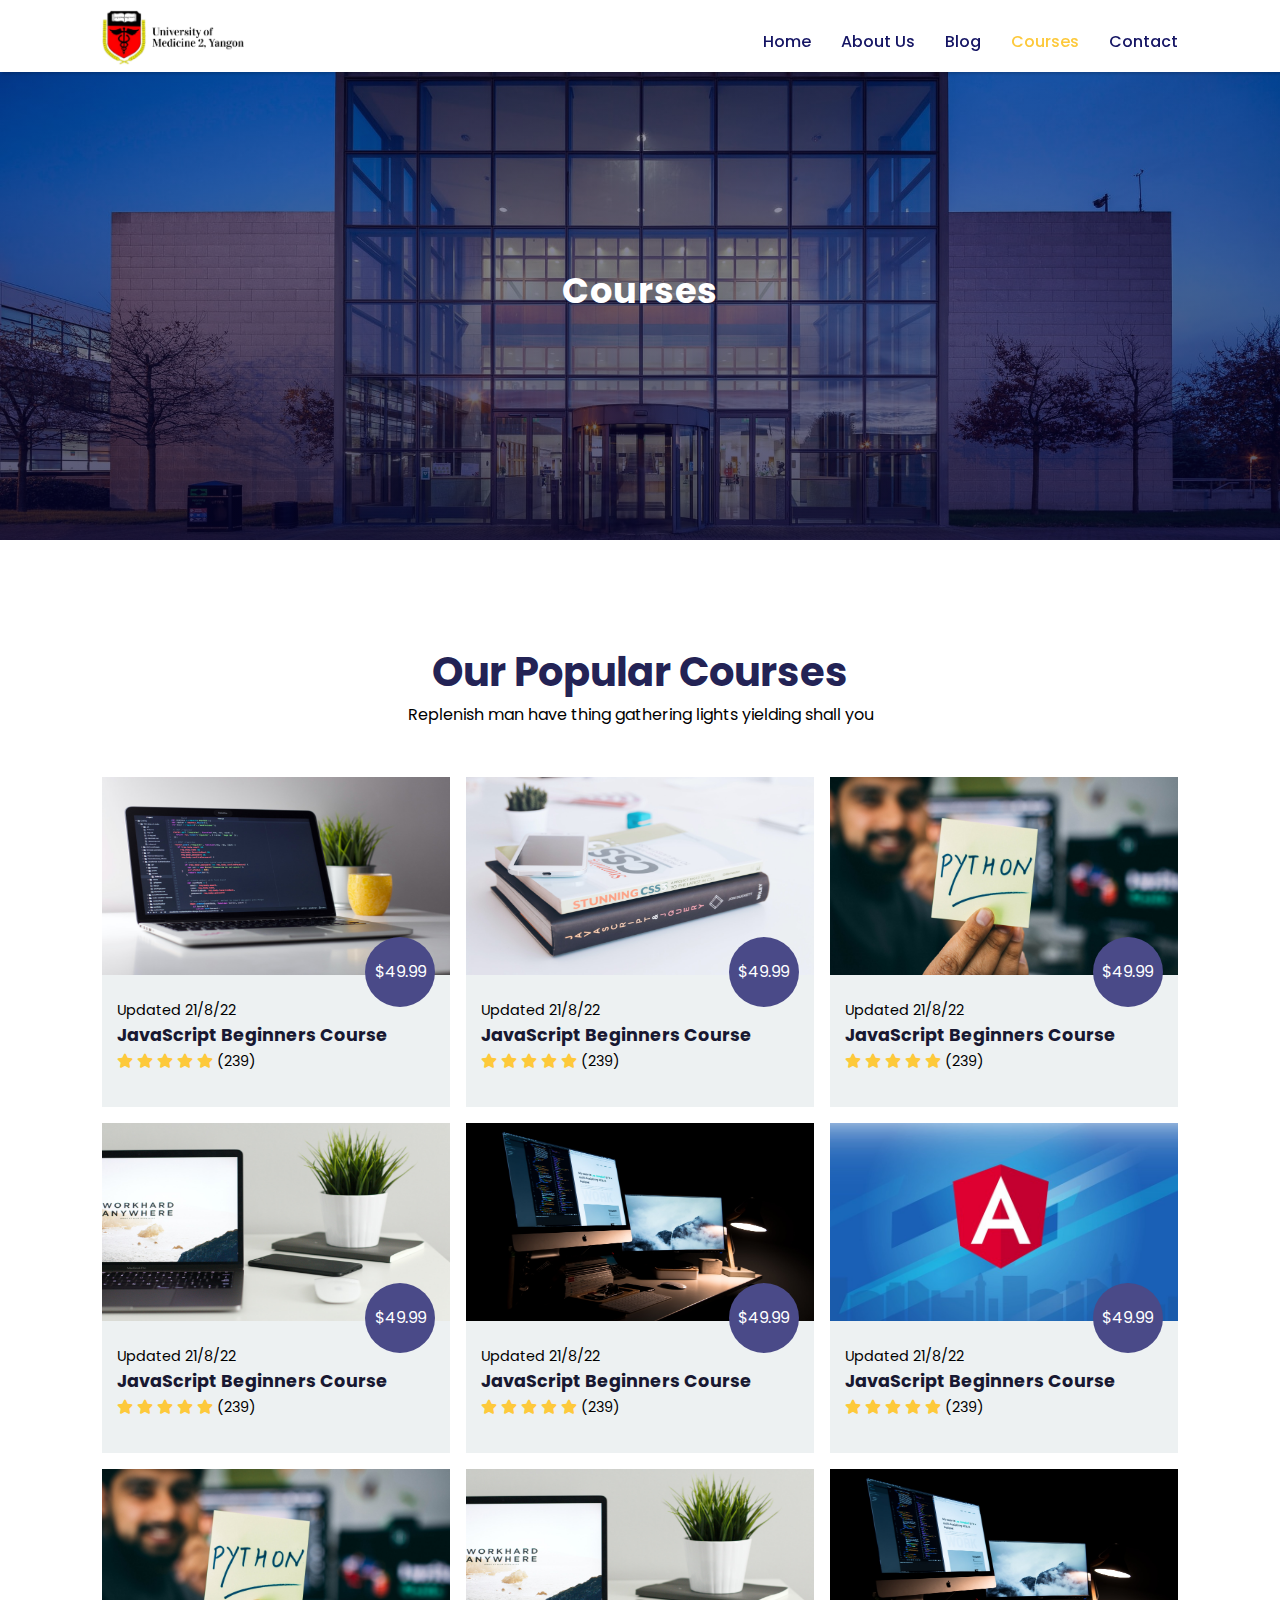
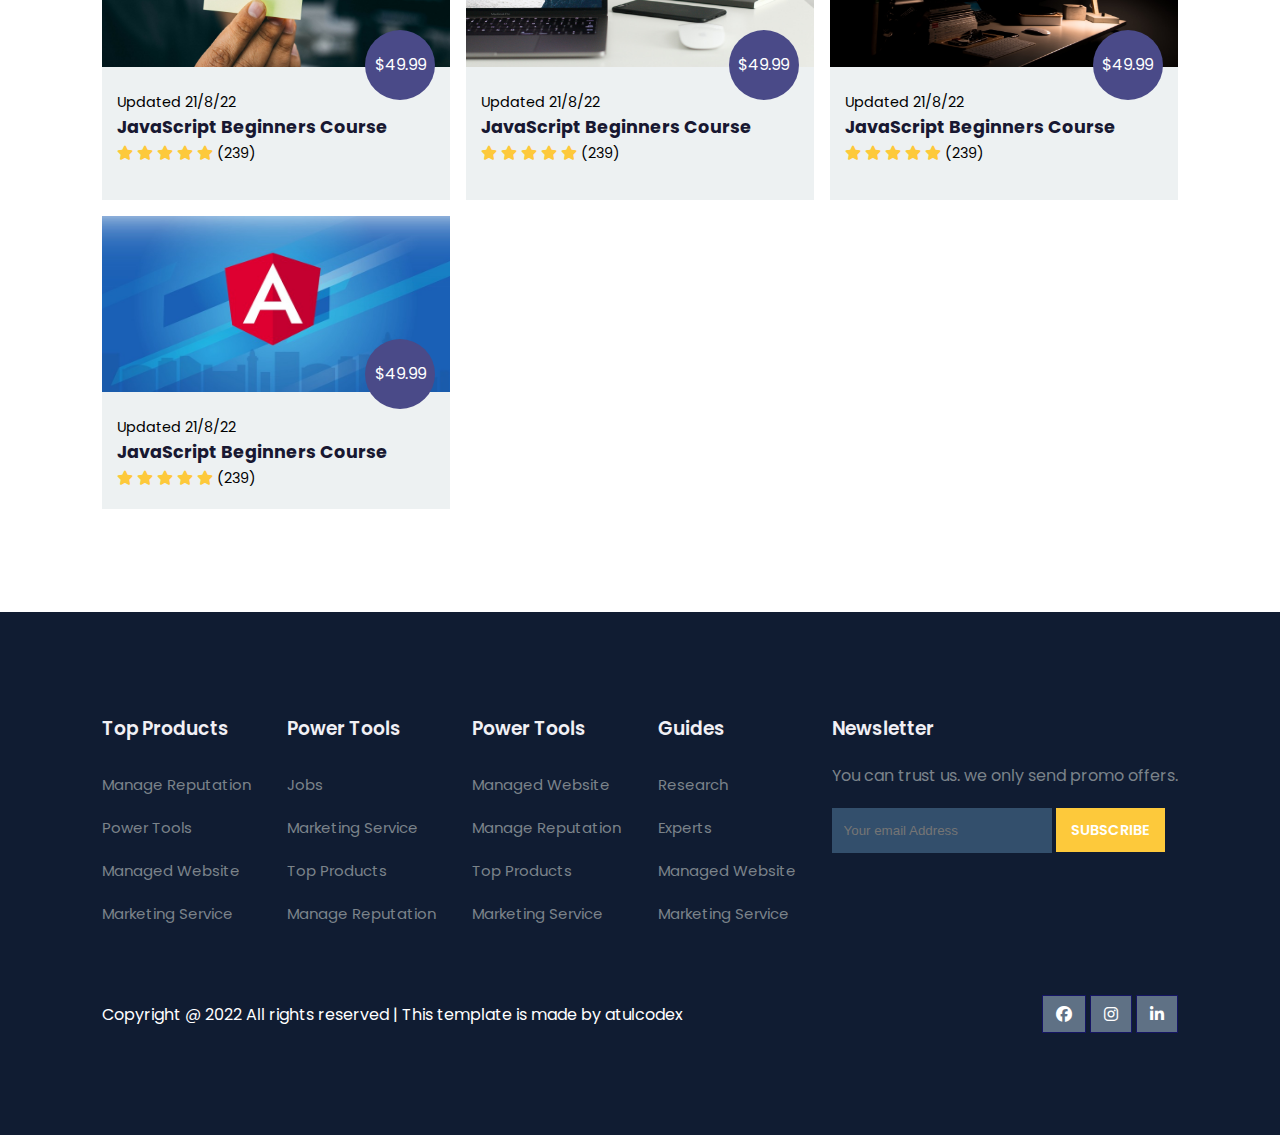
<file: samplepage/courses.html>
<!DOCTYPE html>
<html lang="en">

<head>
    <meta charset="UTF-8">
    <meta name="viewport" content="width=device-width, initial-scale=1.0">
    <title>Courses</title>

    <!-- font Awesome CDN link -->
    <link rel="stylesheet" href="https://cdnjs.cloudflare.com/ajax/libs/font-awesome/6.1.1/css/all.min.css" />

    <!-- External CSS -->
    <link rel="stylesheet" href="style.css">
    <link rel="stylesheet" href="about.css">

    <!-- JQuery CDN link -->
    <script src="https://code.jquery.com/jquery-3.6.0.min.js" integrity="sha256-/xUj+3OJU5yExlq6GSYGSHk7tPXikynS7ogEvDej/m4=" crossorigin="anonymous"></script>
</head>

<body>
    <!-- Navigation start -->
    <nav>
        <a href="index.html" class="active">
            <img src="img/Untitled.png" class="logo" alt="">
        </a>

        <div class="navigation">
            <ul>
                <i id="menu-close" class="fas fa-times"></i>
                <li><a href="index.html">Home</a></li>
                <li><a href="about.html">About Us</a></li>
                <li><a href="blog.html">Blog</a></li>
                <li><a href="courses.html" class="active">Courses</a></li>
                <li><a href="contact.html">Contact</a></li>
            </ul>

            <img src="img/menu.png" id="menu-btn" alt="">
        </div>
    </nav>
    <!-- Navigation ends -->


    <!-- Hero section starts from here -->
    <section id="about-home">
        <h2>
            Courses
        </h2>
    </section>
    <!-- Hero section ends from here -->

    <!-- Courses section starts from here -->
    <section id="course">
        <h1>Our Popular Courses</h1>
        <p>Replenish man have thing gathering lights yielding shall you</p>

        <div class="course-box">
            <div onclick="window.location.href='course-inner.html'" class="courses">
                <img src="img/c1.jpg" alt="">
                <div class="details">
                    <span>Updated 21/8/22</span>
                    <h6>JavaScript Beginners Course</h6>

                    <div class="star">
                        <i class="fa-solid fa-star"></i>
                        <i class="fa-solid fa-star"></i>
                        <i class="fa-solid fa-star"></i>
                        <i class="fa-solid fa-star"></i>
                        <i class="fa-solid fa-star"></i>

                        <span>(239)</span>
                    </div>
                </div>
                <div class="cost">$49.99</div>
            </div>

            <div class="courses">
                <img src="img/c2.jpg" alt="">
                <div class="details">
                    <span>Updated 21/8/22</span>
                    <h6>JavaScript Beginners Course</h6>

                    <div class="star">
                        <i class="fa-solid fa-star"></i>
                        <i class="fa-solid fa-star"></i>
                        <i class="fa-solid fa-star"></i>
                        <i class="fa-solid fa-star"></i>
                        <i class="fa-solid fa-star"></i>

                        <span>(239)</span>
                    </div>
                </div>
                <div class="cost">$49.99</div>
            </div>

            <div class="courses">
                <img src="img/c3.jpg" alt="">
                <div class="details">
                    <span>Updated 21/8/22</span>
                    <h6>JavaScript Beginners Course</h6>

                    <div class="star">
                        <i class="fa-solid fa-star"></i>
                        <i class="fa-solid fa-star"></i>
                        <i class="fa-solid fa-star"></i>
                        <i class="fa-solid fa-star"></i>
                        <i class="fa-solid fa-star"></i>

                        <span>(239)</span>
                    </div>
                </div>
                <div class="cost">$49.99</div>
            </div>

            <div class="courses">
                <img src="img/c4.jpg" alt="">
                <div class="details">
                    <span>Updated 21/8/22</span>
                    <h6>JavaScript Beginners Course</h6>

                    <div class="star">
                        <i class="fa-solid fa-star"></i>
                        <i class="fa-solid fa-star"></i>
                        <i class="fa-solid fa-star"></i>
                        <i class="fa-solid fa-star"></i>
                        <i class="fa-solid fa-star"></i>

                        <span>(239)</span>
                    </div>
                </div>
                <div class="cost">$49.99</div>
            </div>

            <div class="courses">
                <img src="img/c5.jpg" alt="">
                <div class="details">
                    <span>Updated 21/8/22</span>
                    <h6>JavaScript Beginners Course</h6>

                    <div class="star">
                        <i class="fa-solid fa-star"></i>
                        <i class="fa-solid fa-star"></i>
                        <i class="fa-solid fa-star"></i>
                        <i class="fa-solid fa-star"></i>
                        <i class="fa-solid fa-star"></i>

                        <span>(239)</span>
                    </div>
                </div>
                <div class="cost">$49.99</div>
            </div>

            <div class="courses">
                <img src="img/c6.jpg" alt="">
                <div class="details">
                    <span>Updated 21/8/22</span>
                    <h6>JavaScript Beginners Course</h6>

                    <div class="star">
                        <i class="fa-solid fa-star"></i>
                        <i class="fa-solid fa-star"></i>
                        <i class="fa-solid fa-star"></i>
                        <i class="fa-solid fa-star"></i>
                        <i class="fa-solid fa-star"></i>

                        <span>(239)</span>
                    </div>
                </div>
                <div class="cost">$49.99</div>
            </div>

            <div class="courses">
                <img src="img/c3.jpg" alt="">
                <div class="details">
                    <span>Updated 21/8/22</span>
                    <h6>JavaScript Beginners Course</h6>

                    <div class="star">
                        <i class="fa-solid fa-star"></i>
                        <i class="fa-solid fa-star"></i>
                        <i class="fa-solid fa-star"></i>
                        <i class="fa-solid fa-star"></i>
                        <i class="fa-solid fa-star"></i>

                        <span>(239)</span>
                    </div>
                </div>
                <div class="cost">$49.99</div>
            </div>

            <div class="courses">
                <img src="img/c4.jpg" alt="">
                <div class="details">
                    <span>Updated 21/8/22</span>
                    <h6>JavaScript Beginners Course</h6>

                    <div class="star">
                        <i class="fa-solid fa-star"></i>
                        <i class="fa-solid fa-star"></i>
                        <i class="fa-solid fa-star"></i>
                        <i class="fa-solid fa-star"></i>
                        <i class="fa-solid fa-star"></i>

                        <span>(239)</span>
                    </div>
                </div>
                <div class="cost">$49.99</div>
            </div>

            <div class="courses">
                <img src="img/c5.jpg" alt="">
                <div class="details">
                    <span>Updated 21/8/22</span>
                    <h6>JavaScript Beginners Course</h6>

                    <div class="star">
                        <i class="fa-solid fa-star"></i>
                        <i class="fa-solid fa-star"></i>
                        <i class="fa-solid fa-star"></i>
                        <i class="fa-solid fa-star"></i>
                        <i class="fa-solid fa-star"></i>

                        <span>(239)</span>
                    </div>
                </div>
                <div class="cost">$49.99</div>
            </div>

            <div class="courses">
                <img src="img/c6.jpg" alt="">
                <div class="details">
                    <span>Updated 21/8/22</span>
                    <h6>JavaScript Beginners Course</h6>

                    <div class="star">
                        <i class="fa-solid fa-star"></i>
                        <i class="fa-solid fa-star"></i>
                        <i class="fa-solid fa-star"></i>
                        <i class="fa-solid fa-star"></i>
                        <i class="fa-solid fa-star"></i>

                        <span>(239)</span>
                    </div>
                </div>
                <div class="cost">$49.99</div>
            </div>
        </div>
    </section>
    <!-- Courses section ends from here -->

    <!-- Footer section starts from here -->
    <footer>
        <div class="footer-col">
            <h3>Top Products</h3>
            <li>Manage Reputation</li>
            <li>Power Tools</li>
            <li>Managed Website</li>
            <li>Marketing Service</li>
        </div>

        <div class="footer-col">
            <h3>Power Tools</h3>
            <li>Jobs</li>
            <li>Marketing Service</li>
            <li>Top Products</li>
            <li>Manage Reputation</li>
        </div>

        <div class="footer-col">
            <h3>Power Tools</h3>
            <li>Managed Website</li>
            <li>Manage Reputation</li>
            <li>Top Products</li>
            <li>Marketing Service</li>
        </div>

        <div class="footer-col">
            <h3>Guides</h3>
            <li>Research</li>
            <li>Experts</li>
            <li>Managed Website</li>
            <li>Marketing Service</li>
        </div>

        <div class="footer-col">
            <h3>Newsletter</h3>
            <p>You can trust us. we only send promo offers.</p>

            <div class="subscribe">
                <input type="email" placeholder="Your email Address">
                <a href="#" class="yellow">SUBSCRIBE</a>
            </div>
        </div>

        <div class="copyright">
            <p>
                Copyright @ 2022 All rights reserved | This template is made by <a href="https://atulcodex.com" target="_blank">atulcodex</a>
            </p>
            <div class="pro-links">
                <i class="fab fa-facebook"></i>
                <i class="fab fa-instagram"></i>
                <i class="fab fa-linkedin-in"></i>
            </div>
        </div>
    </footer>
    <!-- Footer section ends from here -->

    <script>
        // Show menu links on burger click
        $('#menu-btn').click(function() {
            $('nav .navigation ul').addClass('active')
        });

        // Hide navbar on click function
        $('#menu-close').click(function() {
            $('nav .navigation ul').removeClass('active')
        });
    </script>
</body>

</html>
</file>
<file: style.css>
@import url('https://fonts.googleapis.com/css2?family=Inter:wght@100;200;300;400;500&family=Poppins:ital,wght@0,100;0,200;0,300;0,400;0,500;0,600;0,700;0,800;0,900;1,700;1,800;1,900&display=swap');

*
{
	margin: 0;
	padding: 0;
	box-sizing: border-box;
}

body
{
	font-family: 'Poppins', sans-serif;
}

h1
{
	font-size: 2.5rem;
	font-weight: 700;
	color: rgb(35, 35, 85);
}

span
{
	font-size: .9rem;
}

h6
{
	font-size: 1.1rem;
	color: rgb(24, 24, 49);
}


/*------------- Navigation style start ------------*/
nav
{
	position: fixed;
	width: 100%;
	background-color: #fff;
	display: flex;
	justify-content: space-between;
	align-items: center;
	padding: 1vw 8vw;
	box-shadow: 2px 2px 10px rgba(0, 0, 0, 0.15);
	z-index: 1;
}

nav .logo
{
	width: 150px;
	cursor: pointer;
}

nav .navigation
{
	display: flex;
}

#menu-btn
{
	width: 30px;
	height: 30px;
	display: none;
}

#menu-close
{
	display: none;
}

nav .navigation ul
{
	display: flex;
	justify-content: flex-end;
	align-items: center;
}

nav .navigation ul li
{
	list-style: none;
	margin-left: 30px;
}

nav .navigation ul li a
{
	text-decoration: none;
	color: rgb(21, 21, 100);
	font-size: 16px;
	font-weight: 500;
	transition: 0.3s ease;
}

nav .navigation ul li a.active,
nav .navigation ul li a:hover
{
	color: #FDC93B;

}
/*------------- Navigation style end ------------*/



/*------------- Hero section styling start --------------*/
#home
{
	background-image: linear-gradient(rgba(9, 5, 54, 0.3), rgba(5,4,46,0.7)), url("img/back.jpg");
	width: 100%;
	height: 100vh;
	background-size: cover;
	background-position: center center;
	display: flex;
	flex-direction: column;
	justify-content: center;
	align-items: center;
	text-align: center;
	padding-top: 40px;
}

#home h2
{
	color: #fff;
	font-size: 2.2rem;
	letter-spacing: 1px;
}

#home p
{
	width: 50%;
	color: #fff;
	font-size: 0.9rem;
	line-height: 25px;
}

#home .btn
{
	margin-top: 30px;
}

#home a
{
	text-decoration: none;
	font-size: 0.9rem;
	padding: 13px 35px;
	background-color: #fff;
	font-weight: 600;
	border-radius: 5px;
}

#home a.blue
{
	color: #fff;
	background: rgb(21, 21, 100);
	transition: 0.3s ease;
}

#home a.blue:hover
{
	color: rgb(21, 21, 100);
	background: #fff;
}

#home a.yellow
{
	color: #fff;
	background: #fdc938;
	transition: 0.3s ease;
}

#home a.yellow:hover
{
	color: rgb(21, 21, 100);
	background: #fff;
}
/*------------- Hero section styling end --------------*/


/*------------- Features section styling start -------------*/
#features
{
	padding: 5vw 8vw 0 8vw;
	text-align: center;
}

#features .fea-base
{
	display: grid;
	grid-template-columns: repeat(auto-fit, minmax(320px, 1fr));
	grid-gap: 1rem;
	margin-top: 50px;
}

#features .fea-box
{
	background: #edf1f2;
	text-align: start;
	padding: 1.2rem;
	border-radius: 6px;
}

#features .fea-box i
{
	font-size: 2.3rem;
	color: rgb(44, 44, 80);
}

#features .fea-box h3
{
	font-size: 1.2rem;
	font-weight: 600;
	color: rgb(46, 46, 59);
	padding: 13px 0 7px 0;
}

#features .fea-box p
{
	font-size: 1rem;
	font-weight: 400;
	color: rgb(70, 70, 87);
}
/*------------- Features section styling end -------------*/


/*------------- Courses section styling start ------------*/
#course
{
	padding: 8vw 8vw 8vw 8vw;
	text-align: center;
}

#course .course-box
{
	display: grid;
	grid-template-columns: repeat(auto-fit, minmax(320px, 1fr));
	grid-gap: 1rem;
	margin-top: 50px;
}

#course .courses
{
	text-align: start;
	background: #edf1f2;
	height: 100%;
	position: relative;
}

#course .courses img
{
	width: 100%;
	height: 60%;
	background-size: cover;
	background-position: center;
}

#course .courses .details
{
	padding: 15px 15px 0 15px;
}

#course .courses .details i
{
	color: #fdc93b;
	font-size: .9rem;
}

#course .courses .cost
{
	background-color: rgb(74, 74, 136);
	color: #fff;
	line-height: 70px;
	width: 70px;
	height: 70px;
	text-align: center;
	border-radius: 50%;
	position: absolute;
	right: 15px;
	bottom: 100px;
}
/*------------- Courses section styling end ------------*/


/*------------- Registration section styling start ----------*/
#registration
{
	padding: 6vw 8vw 6vw 8vw;
	background-image: linear-gradient(rgba(99,112,168,0.5), rgba(81,91,233,0.5)),url("img/signup.jpg");
	width: 100%;
	height: 100%;
	background-size: cover;
	background-position: center;
	display: flex;
	justify-content: space-between;
	align-items: center;
}

#registration .reminder, #registration .reminder h1
{
	color: #fff;
}

#registration .reminder .time
{
	display: flex;
	margin-top: 40px;
}

#registration .reminder .time .date
{
	text-align: center;
	padding: 13px 33px;
	background: rgba(255, 255, 255, 0.25);
	backdrop-filter: blur(4px);
	box-shadow: 0 8px 32px 0 rgba(31, 38, 135, 0.37);
	border-radius: 10px;
	margin: 0 5px 10px 5px;
	border: 1px solid rgba(255, 255, 255, 0.18);
	font-size: 1.1rem;
	font-weight: 600;
}

#registration .form
{
	background: #fff;
	border-radius: 8px;
	display: flex;
	flex-direction: column;
	padding: 40px;
	box-shadow: 0 8px 32px 0 rgba(31, 38, 135, 0.37);
}

#registration .form input
{
	margin: 15px 0;
	padding: 15px 10px;
	border: 1px solid rgb(84, 40, 241);
	outline: none;
}

#registration .form input::placeholder
{
	color: #413c3c;
	font-weight: 500;
	font-size: 0.9rem;
}

#registration .form .btn
{
	margin-top: 20px;
}

#registration .form a.yellow
{
	text-decoration: none;
	font-size: 0.9rem;
	padding: 13px 35px;
	background-color: #fff;
	font-weight: 600;
	border-radius: 5px;
	color: #fff;
	background: #fdc938;
	transition: 0.3s ease;
}

#registration .form a.yellow:hover
{
	color: rgb(21, 21, 100);
	background: #fff;
}
/*------------- Registration section styling end ----------*/



/*------------- Experts section styling starts ----------*/
#experts
{
	padding: 8vw 8vw 8vw 8vw;
	text-align: center;
}

#experts .expert-box
{
	display: grid;
	grid-template-columns: repeat(auto-fit, minmax(250px, 1fr));
	grid-gap: 1rem;
	margin-top: 50px;
}

#experts .expert-box .profile
{
	background: #fafaf1;
	padding: 30px 10px;
	box-shadow: rgba(17, 17, 26, 0.05) 0px 1px 0px, rgba(17, 17, 26, 0.1) 0px 0px 8px;
}

#experts .expert-box .profile:hover
{
	box-shadow: rgba(0, 0, 0, 0.1) 0px 10px 50px;
}

.pro-links
{
	margin-top: 10px;
}

.pro-links i
{
	padding: 10px 13px;
	border: 1px solid rgb(21, 21, 100);
	cursor: pointer;
	transition: 0.3s ease;
}

.pro-links i:hover
{
	background: rgb(21, 21, 100);
	color: #fff;
}
/*------------- Experts section styling ends ----------*/



/*------------- Footer section styling starts ------------*/
footer
{
	padding: 8vw;
	background-color: #101c32;
	display: flex;
	justify-content: space-between;
	align-items: flex-start;
	flex-wrap: wrap;
}

footer .footer-col
{
	padding-bottom: 40px;
}

footer h3
{
	color: rgb(241, 240, 245);
	font-weight: 600;
	padding-bottom: 20px;
}

footer li
{
	list-style: none;
	color: #7b838a;
	padding: 10px 0;
	font-size: 15px;
	cursor: pointer;
	transition: 0.3s ease;
}

footer li:hover
{
	color: rgb(241, 240, 245);
}

footer p
{
	color: #7b838a;
}

footer .subscribe
{
	margin-top: 20px;
}

footer input
{
	width: 220px;
	padding: 15px 12px;
	background: #334F6C;
	border: none;
	outline: none;
	color: #fff;
}

footer .subscribe a
{
	text-decoration: none;
	font-size: 0.9rem;
	padding: 12px 15px;
	background-color: #fff;
	font-weight: 600;
}

footer .subscribe a.yellow
{
	color: #fff;
	background: #fdc93b;
	transition: 0.3s ease;
}

footer .subscribe a.yellow:hover
{
	color: rgb(21, 21, 100);
	background: #fff;
}

footer .copyright
{
	margin-top: 20px;
	width: 100%;
	display: flex;
	justify-content: space-between;
	align-items: center;
	flex-wrap: wrap;
}

footer .copyright p, footer .copyright p > a
{
	color: #fff;
	text-decoration: none;
}

footer .copyright .pro-links
{
	margin-top: 0px;
}

footer .copyright .pro-links i
{
	background-color: #5f7185;
	color: #fff;
}

footer .copyright .pro-links i:hover
{
	background: #fdc93b;
	color: #2c2c2c;
}
/*------------- Footer section styling ends ------------*/



/*---------------------------------------------------------*/
/*-------------------- Ipad screen styling ----------------*/
/*---------------------------------------------------------*/
@media screen and (max-width: 789px)
{
	nav
	{
		padding: 15px 20px;
	}

	nav img
	{
		width: 130px;
	}

	#menu-btn
	{
		display: initial;
	}

	#menu-close
	{
		display: initial;
		font-size: 1.6rem;
		color: #fff;
		padding: 30px 0 20px 20px;
	}

	nav .navigation ul
	{
		position: absolute;
		top: 0;
		right: -220px;
		display: flex;
		flex-direction: column;
		justify-content: flex-start;
		align-items: flex-start;
		width: 220px;
		height: 100vh;
		background: rgba(17, 20, 104, 0.45);
		backdrop-filter: blur(4.5px);
		border: 1px solid rgba(255, 255, 255, 0.18);
		transition: 0.3s ease-in;
	}

	nav .navigation ul.active
	{
		right: 0;
	}

	nav .navigation ul li
	{
		padding: 20px 0 20px 40px;
		margin-left: 0;
	}

	nav .navigation ul li a
	{
		color: #fff;
	}

	#home
	{
		padding: 0px;
	}

	#home p
	{
		width: 90%;
	}

	#features
	{
		padding: 8vw 4vw 0 4vw;
	}

	#course
	{
		padding: 8vw 4vw 8vw 4vw;
	}

	#registration
	{
		padding: 6vw 4vw 6vw 4vw;
		gap: 2.2rem;
	}

	#registration .reminder .time
	{
		display: flex;
		justify-content: space-between;
		flex-wrap: wrap;
		margin-top: 40px;
	}

	#experts
	{
		padding: 8vw 4vw 6vw 4vw;
	}

	footer .copyright .pro-links
	{
		margin-top: 20px;
	}
}


@media screen and (max-width: 475px)
{
	#registration
	{
		flex-direction: column;
	}

	.reminder p, .reminder h1
	{
		text-align: center;
	}

	.reminder h1
	{
		font-size: 1.8rem;
	}

	#registration .reminder .time
	{
		justify-content: space-evenly;
		margin-top: 20px;
	}
}
</file>
<file: samplepage/style.css>
@import url('https://fonts.googleapis.com/css2?family=Inter:wght@100;200;300;400;500&family=Poppins:ital,wght@0,100;0,200;0,300;0,400;0,500;0,600;0,700;0,800;0,900;1,700;1,800;1,900&display=swap');
* {
    margin: 0;
    padding: 0;
    box-sizing: border-box;
}

body {
    font-family: 'Poppins', sans-serif;
}

h1 {
    font-size: 2.5rem;
    font-weight: 700;
    color: rgb(35, 35, 85);
}

span {
    font-size: .9rem;
}

h6 {
    font-size: 1.1rem;
    color: rgb(24, 24, 49);
}


/*------------- Navigation style start ------------*/

nav {
    position: fixed;
    width: 100%;
    background-color: #fff;
    display: flex;
    justify-content: space-between;
    align-items: center;
    padding: 10px 8vw;
    padding-bottom: 0px;
    box-shadow: 2px 2px 2px rgba(0, 0, 0, 0.15);
    z-index: 500;
}

nav .logo {
    width: auto;
    height: auto;
    max-height: 55.45px;
    cursor: pointer;
}

div .ipomoea {
    display: flex;
    font-size: 20px;
    ul {
        list-style-type: none;
        margin: 0;
        padding: 0;
    }
}

nav .navigation {
    display: flex;
}

#menu-btn {
    width: 30px;
    height: 30px;
    display: none;
}

#menu-close {
    display: none;
}

nav .navigation ul {
    display: flex;
    justify-content: flex-end;
    align-items: center;
}

nav .navigation ul li {
    list-style: none;
    margin-left: 30px;
}

nav .navigation ul li a {
    text-decoration: none;
    color: rgb(21, 21, 100);
    font-size: 16px;
    font-weight: 500;
    transition: 0.3s ease;
}

nav .navigation ul li a.active,
nav .navigation ul li a:hover {
    color: #FDC93B;
}


/*------------- Navigation style end ------------*/


/*------------- Hero section styling start --------------*/

#home {
    background-image: linear-gradient(rgba(9, 5, 54, 0.3), rgba(5, 4, 46, 0.7)), url("img/back.jpg");
    width: 100%;
    height: 100vh;
    background-size: cover;
    background-position: center center;
    display: flex;
    flex-direction: column;
    justify-content: center;
    align-items: center;
    text-align: center;
    padding-top: 0px;
}

#home h2 {
    color: #fff;
    font-size: 2.2rem;
    letter-spacing: 1px;
}

#home p {
    width: 50%;
    color: #fff;
    font-size: 0.9rem;
    line-height: 25px;
}

#home .btn {
    margin-top: 30px;
}

#home a {
    text-decoration: none;
    font-size: 0.9rem;
    padding: 13px 35px;
    background-color: #fff;
    font-weight: 600;
    border-radius: 5px;
}

#home a.blue {
    color: #fff;
    background: rgb(21, 21, 100);
    font-size: 10px;
    transition: 0.3s ease;
}

#home a.blue:hover {
    color: rgb(21, 21, 100);
    background: #fff;
}

#home a.yellow {
    color: #fff;
    background: #fdc938;
    font-size: 10px;
    transition: 0.3s ease;
}

#home a.yellow:hover {
    color: rgb(21, 21, 100);
    background: #fff;
}


/*------------- Hero section styling end --------------*/


/*------------- Features section styling start -------------*/

#features {
    padding: 5vw 8vw 0 8vw;
    text-align: center;
}

#features .fea-base {
    display: grid;
    grid-template-columns: repeat(auto-fit, minmax(320px, 1fr));
    grid-gap: 1rem;
    margin-top: 50px;
}

#features .fea-box {
    background: #edf1f2;
    text-align: start;
    padding: 1.2rem;
    border-radius: 6px;
}

#features .fea-box i {
    font-size: 2.3rem;
    color: rgb(44, 44, 80);
}

#features .fea-box h3 {
    font-size: 1.2rem;
    font-weight: 600;
    color: rgb(46, 46, 59);
    padding: 13px 0 7px 0;
}

#features .fea-box p {
    font-size: 1rem;
    font-weight: 400;
    color: rgb(70, 70, 87);
}


/*------------- Features section styling end -------------*/


/*------------- Courses section styling start ------------*/

#course {
    padding: 8vw 8vw 8vw 8vw;
    text-align: center;
}

#course .course-box {
    display: grid;
    grid-template-columns: repeat(auto-fit, minmax(320px, 1fr));
    grid-gap: 1rem;
    margin-top: 50px;
}

#course .courses {
    text-align: start;
    background: #edf1f2;
    height: 100%;
    position: relative;
}

#course .courses img {
    width: 100%;
    height: 60%;
    background-size: cover;
    background-position: center;
}

#course .courses .details {
    padding: 15px 15px 0 15px;
}

#course .courses .details i {
    color: #fdc93b;
    font-size: .9rem;
}

#course .courses .cost {
    background-color: rgb(74, 74, 136);
    color: #fff;
    line-height: 70px;
    width: 70px;
    height: 70px;
    text-align: center;
    border-radius: 50%;
    position: absolute;
    right: 15px;
    bottom: 100px;
}


/*------------- Courses section styling end ------------*/


/*------------- Registration section styling start ----------*/

#registration {
    padding: 6vw 8vw 6vw 8vw;
    background-image: linear-gradient(rgba(99, 112, 168, 0.5), rgba(81, 91, 233, 0.5)), url("img/signup.jpg");
    width: 100%;
    height: 100%;
    background-size: cover;
    background-position: center;
    display: flex;
    justify-content: space-between;
    align-items: center;
}

#registration .reminder,
#registration .reminder h1 {
    color: #fff;
}

#registration .reminder .time {
    display: flex;
    margin-top: 40px;
}

#registration .reminder .time .date {
    text-align: center;
    padding: 13px 33px;
    background: rgba(255, 255, 255, 0.25);
    backdrop-filter: blur(4px);
    box-shadow: 0 8px 32px 0 rgba(31, 38, 135, 0.37);
    border-radius: 10px;
    margin: 0 5px 10px 5px;
    border: 1px solid rgba(255, 255, 255, 0.18);
    font-size: 1.1rem;
    font-weight: 600;
}

#registration .form {
    background: #fff;
    border-radius: 8px;
    display: flex;
    flex-direction: column;
    padding: 40px;
    box-shadow: 0 8px 32px 0 rgba(31, 38, 135, 0.37);
}

#registration .form input {
    margin: 15px 0;
    padding: 15px 10px;
    border: 1px solid rgb(84, 40, 241);
    outline: none;
}

#registration .form input::placeholder {
    color: #413c3c;
    font-weight: 500;
    font-size: 0.9rem;
}

#registration .form .btn {
    margin-top: 20px;
}

#registration .form a.yellow {
    text-decoration: none;
    font-size: 0.9rem;
    padding: 13px 35px;
    background-color: #fff;
    font-weight: 600;
    border-radius: 5px;
    color: #fff;
    background: #fdc938;
    transition: 0.3s ease;
}

#registration .form a.yellow:hover {
    color: rgb(21, 21, 100);
    background: #fff;
}


/*------------- Registration section styling end ----------*/


/*------------- Experts section styling starts ----------*/

#experts {
    padding: 8vw 8vw 8vw 8vw;
    text-align: center;
}

#experts .expert-box {
    display: grid;
    grid-template-columns: repeat(auto-fit, minmax(250px, 1fr));
    grid-gap: 1rem;
    margin-top: 50px;
}

#experts .expert-box .profile {
    background: #fafaf1;
    padding: 30px 10px;
    box-shadow: rgba(17, 17, 26, 0.05) 0px 1px 0px, rgba(17, 17, 26, 0.1) 0px 0px 8px;
}

#experts .expert-box .profile:hover {
    box-shadow: rgba(0, 0, 0, 0.1) 0px 10px 50px;
}

.pro-links {
    margin-top: 10px;
}

.pro-links i {
    padding: 10px 13px;
    border: 1px solid rgb(21, 21, 100);
    cursor: pointer;
    transition: 0.3s ease;
}

.pro-links i:hover {
    background: rgb(21, 21, 100);
    color: #fff;
}


/*------------- Experts section styling ends ----------*/


/*------------- Footer section styling starts ------------*/

footer {
    padding: 8vw;
    background-color: #101c32;
    display: flex;
    justify-content: space-between;
    align-items: flex-start;
    flex-wrap: wrap;
}

footer .footer-col {
    padding-bottom: 40px;
}

footer h3 {
    color: rgb(241, 240, 245);
    font-weight: 600;
    padding-bottom: 20px;
}

footer li {
    list-style: none;
    color: #7b838a;
    padding: 10px 0;
    font-size: 15px;
    cursor: pointer;
    transition: 0.3s ease;
}

footer li:hover {
    color: rgb(241, 240, 245);
}

footer p {
    color: #7b838a;
}

footer .subscribe {
    margin-top: 20px;
}

footer input {
    width: 220px;
    padding: 15px 12px;
    background: #334F6C;
    border: none;
    outline: none;
    color: #fff;
}

footer .subscribe a {
    text-decoration: none;
    font-size: 0.9rem;
    padding: 12px 15px;
    background-color: #fff;
    font-weight: 600;
}

footer .subscribe a.yellow {
    color: #fff;
    background: #fdc93b;
    transition: 0.3s ease;
}

footer .subscribe a.yellow:hover {
    color: rgb(21, 21, 100);
    background: #fff;
}

footer .copyright {
    margin-top: 20px;
    width: 100%;
    display: flex;
    justify-content: space-between;
    align-items: center;
    flex-wrap: wrap;
}

footer .copyright p,
footer .copyright p>a {
    color: #fff;
    text-decoration: none;
}

footer .copyright .pro-links {
    margin-top: 0px;
}

footer .copyright .pro-links i {
    background-color: #5f7185;
    color: #fff;
}

footer .copyright .pro-links i:hover {
    background: #fdc93b;
    color: #2c2c2c;
}


/*------------- Footer section styling ends ------------*/


/*---------------------------------------------------------*/


/*-------------------- Ipad screen styling ----------------*/


/*---------------------------------------------------------*/

@media screen and (max-width: 789px) {
    nav {
        padding: 15px 20px;
    }
    nav img {
        width: 130px;
    }
    #menu-btn {
        display: initial;
    }
    #menu-close {
        display: initial;
        font-size: 1.6rem;
        color: #fff;
        padding: 30px 0 20px 20px;
    }
    nav .navigation ul {
        position: absolute;
        top: 0;
        right: -220px;
        display: flex;
        flex-direction: column;
        justify-content: flex-start;
        align-items: flex-start;
        width: 220px;
        height: 100vh;
        background: rgba(17, 20, 104, 0.45);
        backdrop-filter: blur(4.5px);
        border: 1px solid rgba(255, 255, 255, 0.18);
        transition: 0.3s ease-in;
    }
    nav .navigation ul.active {
        right: 0;
    }
    nav .navigation ul li {
        padding: 20px 0 20px 40px;
        margin-left: 0;
    }
    nav .navigation ul li a {
        color: #fff;
    }
    #home {
        padding-top: 80px;
    }
    #home p {
        width: 90%;
    }
    #features {
        padding: 8vw 4vw 0 4vw;
    }
    #course {
        padding: 8vw 4vw 8vw 4vw;
    }
    #registration {
        padding: 6vw 4vw 6vw 4vw;
        gap: 2.2rem;
    }
    #registration .reminder .time {
        display: flex;
        justify-content: space-between;
        flex-wrap: wrap;
        margin-top: 40px;
    }
    #experts {
        padding: 8vw 4vw 6vw 4vw;
    }
    footer .copyright .pro-links {
        margin-top: 20px;
    }
}

@media screen and (max-width: 475px) {
    #registration {
        flex-direction: column;
    }
    .reminder p,
    .reminder h1 {
        text-align: center;
    }
    .reminder h1 {
        font-size: 1.8rem;
    }
    #registration .reminder .time {
        justify-content: space-evenly;
        margin-top: 20px;
    }
}
</file>
<file: UniSample/stylesheet.css>
* {
    margin: 0;
    padding: 0;
}
/* header */
.header {
    min-height: 100vh;
    width: 100%;
    background-image: linear-gradient(rgba(4, 9, 30, 0.7), rgba(4, 9, 30, 0.7)),
        url("img/banner.png");
    background-position: center;
    background-size: cover;
    position: relative;
}

nav {
    display: flex;
    padding: 2% 6%;
    justify-content: space-between;
    align-items: center;
}

nav img {
    width: 150px;
}

.nav-links {
    flex: 1;
    text-align: right;
}

.nav-links ul li {
    list-style: none;
    display: inline-block;
    padding: 8px 12px;
    position: relative;
}

.nav-links ul li a {
    color: #fff;
    text-decoration: none;
    font-size: 13px;
}

.nav-links ul li::after {
    content: "";
    width: 0%;
    height: 2px;
    background: rgb(51, 255, 0);
    display: block;
    margin: auto;
    transition: 0.5s;
}

.nav-links ul li:hover::after {
    width: 100%;
}

.text-box {
    width: 90%;
    color: #fff;
    position: absolute;
    top: 50%;
    left: 50%;
    transform: translate(-50%, -50%);
    text-align: center;
}

.text-box h1 {
    font-size: 70px;
}

.text-box p {
    margin: 15px;
    font-size: 20px;
}

.hero-btn {
    display: inline-block;
    text-decoration: none;
    color: #fff;
    border: 1px solid #fff;
    padding: 12px 34px;
    font-size: 13px;
    background: transparent;
    position: relative;
    cursor: pointer;
}

.hero-btn:hover {
    border: 1px solid #f44336;
    background: red;
    transition: 1s;
}
/* course */
.Course{
    width: 80%;
    margin: auto;
    text-align: center;
    padding-top: 40px;
}
h1{
    font-size: 40px;
    font-weight: 600;
}
p{
    color: black;
    font-size: 20px;
    font-weight: 300;
    line-height: 22px;
    padding: 10px;
}
.row{
    margin-top: 5px;
    display: flex;
    justify-content: space-between;
}
.course-col {
    flex-basis: 31%;
    background: #d4dbcd;
    border-radius: 10px;
    margin-bottom: 5%;
    padding: 20px 12px;
    box-sizing: border-box;
    transition: box-shadow 0.5s;
     /* Added transition property */
}

h3 {
    text-align: center;
    font-weight: 600;
    margin: 10px 0;
}

.course-col:hover {
    box-shadow: 0 0 20px 0px rgba(0, 0, 0, 0.2);
}
 /* Campus  */
.Campus {
    width: 80%;
    margin: auto;
    text-align: center;
    padding-top: 50px;
}
.campus-col{
 flex-basis: 32%;   
 border-radius: 10px;
 margin-bottom: 30px;
 position: relative;
 overflow: hidden;
}
.campus-col img{
    width: 100%;
    display: block;
}
.layer{
    background: transparent;
    height: 100%;
    width: 100%;
    position: absolute;
    top: 0;
    left: 0;
    transition: 0.5s;
}
.layer:hover{
    background: rgba(226, 0, 0, 0.7);
}
.layer h3{
width: 100%;
font-weight: 500;
color: #fff;
font-size: 26px;
bottom: 0;
left: 50%;
transform: translateX(-50%);
position: absolute;
opacity: 0;
transition: 0.5s;
}
.layer:hover h3{
    bottom: 49%;
    opacity: 1;
}
/* <!-- Facilities --> */
.facilities{
    width: 80%;
    margin: auto;
    text-align: center;
    padding-top: 100px;
}
.facilities-col{
    flex-basis:31%;
    border-radius: 10px;
    margin-bottom: 5%;
    text-align: left;
}
.facilities-col img{
    width: 100%;
    border-radius: 10px;
}
.facilities-col p{
    padding: 0;
}
.facilities-col h3{
   margin-top: 16px;
   margin-bottom: 15px;
   text-align: left;
}
/* Testimonials */
.Testimonials{
    width: 80%;
    margin: auto;
    padding-top: 100px;
    text-align: center;
}
.testimonial-col{
    flex-basis: 44%;
    border-radius: 10px;
    margin-bottom: 5%;
    text-align: left;
    background: rgb(226 0 0 / 29%);
    padding: 25px;
    cursor:pointer ;
    display: flex;
}
.testimonial-col img{
    height: 40px;
    margin-left: 5px;
    margin-right: 30px;
    border-radius: 50%;
}
.testimonial-col p{
    padding: 0;
}
.testimonial-col h3{
    margin-top: 15px;
    text-align: left;
}
 .testimonial-col .fa {
    color: #f44336;
}
/* Call To Action */
.cta{
margin: 100px auto;
width: 80%;
background-image: linear-gradient(rgba(0,0,0,0.7),rgba(0,0,0,0.7)),url(img/banner2.jpg);
background-position: center;
background-size: cover;
border-radius: 10px;
text-align: center;
padding: 100px 0;
}
.cta h1{
    color: #fff;
    margin-bottom: 40px;
    padding: 0;
}
/* Footer */

    /* footer */
    #footer {
        padding: 120px 0 100px;
        background: #efefef;
        position: relative;
    }
    
    .footer-row {
        width: 80%;
        margin: 0 auto;
        display: flex;
        justify-content: space-between;
        flex-wrap: wrap;

    
    }
    
    .footer-left,
    .footer-right {
        flex-basis: 45%;
        padding: 10px;
        margin-bottom: 20px;

    }
    
    .footer-right {
        text-align: right;

    }
    
    .footer-row h1 {
        margin: 10px 0;
   
    }
    
    .footer-row p {
        line-height: 35px;
    
    }
    
    .footer-left .far,
    .footer-right .fas {
        font-size: 20px;
        color: #009688;
        margin: 10px;
    }
    
    .footer-img img {
        width: 60%;
        opacity: 0.1;
        position: absolute;
        left: 50%;
        top: 40%;
        padding-top: 25px;
        transform: translate(-50%, -50%);
    }
    
    .social-links {
        text-align: center;
        position: absolute;
        left: 50%;
        transform: translateX(-50%);
        top: 70%;
        z-index: 9999;
    
    }
    
    .social-links .fab {
        height: 40px;
        width: 40px;
        font-size: 20px;
        line-height: 40px;
        border: 1px solid #009688;
        margin: 40px 5px 0;
        color: #009688;
        cursor: pointer;
        transition: .5s
    }
    
    .social-links .fab:hover {
        color: #fff;
        background: #009688;
        transform: translateY(-7px);
    
    }
    
    .social-links p {
        font-size: 20px;
        margin-top: 12px;
    }
    .title-text {
        text-align: center;
      }
      .title-text p{
    color: #000000;
    font-size: 50px;
    line-height: 35px;
    margin-top: -100px;
}
</file>
<file: about.css>
#about-home
{
	background-image: linear-gradient(rgba(9, 5, 54, 0.3), rgba(5,4,46,0.7)), url("img/back1.jpg");
	width: 100%;
	height: 60vh;
	background-size: cover;
	background-position: center center;
	display: flex;
	flex-direction: column;
	justify-content: center;
	align-items: center;
	text-align: center;
	padding-top: 40px;
}

#about-home h2
{
	color: #fff;
	font-size: 2.2rem;
	letter-spacing: 1px;
}

#about-container
{
	display: flex;
	align-items: center;
	padding: 8vw 8vw 2vw 8vw;
}

#about-container .about-img
{
	width: 60%;
	padding-right: 60px;
}

#about-container .about-img img
{
	width: 100%;
}

#about-container .about-text
{
	width: 40%;
}

#about-container .about-text h2
{
	color: #29303B;
	padding-bottom: 15px;
}

#about-container .about-text p
{
	color: #686F7A;
	font-weight: 300;
}

#about-container .about-text .about-fe
{
	display: flex;
	justify-content: space-between;
	align-items: flex-start;
	margin-top: 30px;
}

#about-container .about-text .about-fe img
{
	width: 50px;
	background-size: cover;
	background-position: center;
	margin-right: 20px;
}

#about-container .about-text .about-fe .fe-text
{
	width: 90%;
}

#about-container .about-text .about-fe .fe-text h5
{
	font-size: 16px;
	color: #29303B;
}



/*------------------- Trust section starts from here ---------------*/
#trust
{
	text-align: center;
	padding: 8vw;
}

#trust .trust-img
{
	margin-top: 60px;
	display: flex;
	justify-content: space-between;
}

#trust .trust-img img
{
	width: 90px;
	height: auto;
}
/*------------------- Trust section ends from here ---------------*/




/*------------------------------------------------------------------*/
/*------------------- Tablet screen starts from here ---------------*/
/*------------------------------------------------------------------*/
@media screen and (max-width: 768px)
{
	#about-container
	{
		padding: 8vw 4vw 2vw 4vw;
	}

	#about-container .about-img
	{
		padding-right: 30px;
	}

	#trust .trust-img img
	{
		width: 50px;
		height: auto;
	}
}


/*------------------------------------------------------------------*/
/*------------------- Smartphone screen starts from here ---------------*/
/*------------------------------------------------------------------*/
@media screen and (max-width: 475px)
{
	#about-container
	{
		flex-direction: column-reverse;
	}

	#about-container .about-img
	{
		width: 100%;
		padding: 0;
	}

	#about-container .about-text
	{
		width: 100%;
		padding-bottom: 20px;
	}

	#trust .trust-img
	{
		margin-top: 40px;
		flex-wrap: wrap;
	}

	#trust .trust-img img
	{
		width: 60px;
		margin: 10px 15px;
		height: auto;
	}
}
</file>
<file: blog.css>
#blog-container
{
	display: flex;
	align-items: flex-start;
	justify-content: space-between;
	padding: 8vw;
}

#blog-container .blogs
{
	width: 60%;
}

#blog-container .blogs img
{
	width: 100%;
	border-radius: 19px;
}

#blog-container .blogs .post
{
	padding-bottom: 60px;
}

#blog-container .blogs .post h3
{
	color: #29303B;
	padding: 15px 0 10px 0;
}

#blog-container .blogs .post p
{
	color: #757373;
	padding-bottom: 20px;
}

#blog-container .blogs .post a
{
	text-decoration: none;
	font-size: 0.9rem;
	padding: 13px 35px;
	background-color: rgb(21, 21, 100);
	color: #fff;
	border-radius: 5px;
	font-weight: 600;
}

#blog-container .cate
{
	width: 30%;
}

#blog-container .cate h2
{
	padding-bottom: 7px;
}

#blog-container .cate a
{
	text-decoration: none;
	color: #757373;
	font-weight: 500;
	line-height: 45px;
}


/*------------------------------------------------------*/
/*------------------- For tablet screen ----------------*/
/*------------------------------------------------------*/
@media (max-width: 789px)
{
	#blog-container
	{
		padding: 8vw 4vw;
	}
}




/*------------------------------------------------------*/
/*------------------- For mobile screen ----------------*/
/*------------------------------------------------------*/
@media screen and (max-width: 475px)
{
	#blog-container
	{
		flex-direction: column;
	}

	#blog-container .blogs
	{
		width: 100%;
	}

	#blog-container .cate
	{
		width: 100%;
	}
}
</file>
<file: course-inner.css>
#course-inner
{
	display: flex;
	justify-content: space-between;
	align-items: flex-start;
	padding: 8vw;
}

#course-inner h3
{
	padding: 35px 0 25px 0;
	color: #29303B;
}

#course-inner p
{
	color: #64626e;
}

#course-inner hr
{
	height: 1px;
	background: rgba(236, 226, 229, 0.5);
	margin-top: 40px;
}

#course-inner .overview
{
	width: 70%;
}


#course-inner .overview .course-img
{
	width: 100%;
	height: 60vh;
	object-fit: cover;
	border-radius: 12px;
	margin-bottom: 20px;
}

#course-inner .overview .course-head
{
	display: flex;
	align-items: flex-start;
	justify-content: space-between;
}

#course-inner .overview .course-head .c-name
{
	width: 70%;
}

#course-inner .overview .course-head .c-name h2
{
	color: #29303B;
}

#course-inner .overview .course-head .c-name .star
{
	margin: 6px 0;
}

#course-inner .overview .course-head .c-name .star i
{
	color: #FDC93B;
	font-size: 0.9rem;
}

#course-inner .overview .course-head .c-name p
{
	font-size: 15px;
}

#course-inner .overview .course-head span
{
	padding: 16px 22px;
	border-radius: 5px;
	color: #5838fc;
	font-size: 24px;
	font-weight: 700;
	background-color: rgba(88, 56, 252, 0.1);
}

#course-inner .learn p
{
	font-size: 15px;
	padding-bottom: 15px;
}

#course-inner .learn p i
{
	color: #564ce4;
	font-weight: 700;
	margin-right: 20px;
}

#course-inner .tutor
{
	display: flex;
}

#course-inner .tutor img
{
	width: 70px;
	height: 70px;
	border-radius: 50%;
	margin-right: 20px;
}

#course-inner .enroll
{
	width: 300px;
	padding: 0 30px 30px 30px;
	border-radius: 11px;
	box-shadow: 0px 20px 40px 0 rgb(11 2 55 / 8%);
}

#course-inner .enroll h3
{
	padding-bottom: 10px;
}

#course-inner .enroll p
{
	padding-bottom: 15px;
	color: #64626e;
	margin: 15px 0;
}

#course-inner .enroll p i
{
	color: #654ce4;
	/*font-weight: 500;*/
	margin-right: 18px;
	width: 16px;
	height: 16px;
	line-height: 16px;
	text-align: center;
}


.enroll-btn
{
	padding: 25px 0 20px 0;
	margin: auto;
	/*text-align:  center;*/
}

.enroll-btn a
{
	text-decoration: none;
	font-size: .8rem;
	padding: 13px 45px;
	border-radius: 5px;
	font-weight: 600;
	background-color: #232355;
	color: #ffffff;
}



@media screen and (max-width: 769px)
{
	#course-inner
	{
		display: flex;
		flex-direction: column;
		justify-content: center;
		align-items: flex-start;
		padding: 8vw 4vw;
	}

	#course-inner .overview
	{
		width: 100%;
	}

	#course-inner .overview .course-img 
	{
		width: 100%;
		height: auto;
		object-fit: cover;
		border-radius: 12px;
		margin-bottom: 20px;
	}

	#course-inner .enroll
	{
		margin-top: 25px;
	}
}





/*----------------------------------------------------*/
/*----------------- Mobile screen styling ------------*/
/*----------------------------------------------------*/
@media screen and (max-width: 475px)
{
	#course-inner .overview .course-head .c-name
	{
		width: 50%;
	}

	#course-inner .overview .course-head .c-name h2
	{
		font-size: 16px;
	}

	#course-inner .enroll 
	{
		width: 100%;
	}
}
</file>
<file: contact.css>
#contact
{
	padding: 8vw;
	display: flex;
	justify-content: space-between;
	align-items: flex-start;
}


#contact .getin
{
	width: 350px;
}

#contact .getin h2
{
	color: #2c234d;
	font-size: 30px;
	font-weight: 800;
	line-height: .8;
	margin-bottom: 16px;
}

#contact .getin p
{
	color: #686875;
	line-height: 24px;
	margin-bottom: 33px;
	padding-bottom: 25px;
	border-bottom: 1px solid #e5e4ed;
}

#contact .getin h3
{
	color: #2c234d;
	font-size: 16px;
	font-weight: 600;
	line-height: 26px;
	margin-bottom: 15px;
}

#contact .getin .getin-details div
{
	display: flex;
}

#contact .getin .getin-details div .get
{
	font-size: 16px;
	line-height: 22px;
	color: #5838fc;
	margin-right: 20px;
}

#contact .getin .getin-details div p
{
	font-size: 14px;
	border-bottom: none;
	line-height: 22px;
	margin-bottom: 15px;
}

#contact .getin .getin-details .pro-links i
{
	margin-right: 8px;
}

#contact .form
{
	width: 60%;
	background: #f7f6fa;
	padding: 40px;
	border-radius: 10px;
}

#contact .form h4
{
	font-size: 24px;
	color: #2c234d;
	line-height: 30px;
	margin-bottom: 8px;
}

#contact .form p
{
	color: #686875;
	line-height: 24px;
	padding-bottom: 25px;
}

#contact .form .form-row
{
	display: flex;
	justify-content: space-between;
	width: 100%;
}

#contact .form .form-row input
{
	width: 48%;
	font-size: 14px;
	font-weight: 400;
	border-radius: 3px;
	border: none;
	background: #fff;
	color: #7e7c87;
	outline: none;
	padding: 20px 30px;
	margin-bottom: 20px;
}

#contact .form .form-col input,
#contact .form .form-col textarea
{
	width: 100%;
	font-size: 14px;
	font-weight: 400;
	border-radius: 3px;
	border: none;
	background: #fff;
	color: #7e7c87;
	outline: none;
	padding: 20px 30px;
	margin-bottom: 20px;
}


#contact .form button
{
	font-size: .9rem;
	padding: 13px 25px;
	background: rgb(21, 21, 100);
	border-radius: 5px;
	outline: none;
	border: none;
	font-weight: 600;
	cursor: pointer;
	color: #fff;
}

#map
{
	width: 100%;
	height: 70vh;
}

#map iframe
{
	width: 100%;
	height: 100%;
}


/*-------------------------------------------------------*/
/*------------- Tablet screen styling -------------------*/
/*-------------------------------------------------------*/
@media screen and (max-width: 769px)
{
	#contact
	{
		padding: 8vw 4vw;
	}

	#contact .getin
	{
		width: 250px;
	}
}


/*---------------------------------------------------------*/
/*-------------- Mobile screen styling -------------------*/
/*---------------------------------------------------------*/
@media screen and (max-width: 475px)
{
	#contact
	{
		flex-direction: column;
		align-items: flex-start;
		justify-content: flex-start;
	}

	#contact .getin
	{
		width: 100%;
		margin-bottom: 30px;
	}

	#contact .form
	{
		width: 100%;
		padding: 40px 30px;
	}

	#contact .form .form-row
	{
		flex-direction: column;
	}

	#contact .form .form-row input
	{
		width: 100%;
	}
}
</file>
<file: post.css>
#blog-container .blogpost
{
	width: 60%;
	margin: auto !important;
}

#blog-container .blogpost p
{
	text-align: justify;
}



/*------------------------------------------------------*/
/*------------------ For Tablet screen -----------------*/
/*------------------------------------------------------*/
@media screen and (max-width: 789px)
{
	#blog-container .blogpost
	{
		padding-top: 30px;
		width: 100%;
	}

	#blog-container .blogpost img
	{
		width: 100%;
		height: 50vh;
		object-fit: cover;
	}
}



/*------------------------------------------------------*/
/*------------------ For Mobile screen -----------------*/
/*------------------------------------------------------*/
@media screen and (max-width: 475px)
{
	#blog-container .blogpost
	{
		padding-top: 70px;
		width: 100%;
	}

	#blog-container .blogpost img
	{
		width: 100%;
		height: 50vh;
		object-fit: cover;
	}
}
</file>
<file: samplepage/about.css>
#about-home
{
	background-image: linear-gradient(rgba(9, 5, 54, 0.3), rgba(5,4,46,0.7)), url("img/back1.jpg");
	width: 100%;
	height: 60vh;
	background-size: cover;
	background-position: center center;
	display: flex;
	flex-direction: column;
	justify-content: center;
	align-items: center;
	text-align: center;
	padding-top: 40px;
}

#about-home h2
{
	color: #fff;
	font-size: 2.2rem;
	letter-spacing: 1px;
}

#about-container
{
	display: flex;
	align-items: center;
	padding: 8vw 8vw 2vw 8vw;
}

#about-container .about-img
{
	width: 60%;
	padding-right: 60px;
}

#about-container .about-img img
{
	width: 100%;
}

#about-container .about-text
{
	width: 40%;
}

#about-container .about-text h2
{
	color: #29303B;
	padding-bottom: 15px;
}

#about-container .about-text p
{
	color: #686F7A;
	font-weight: 300;
}

#about-container .about-text .about-fe
{
	display: flex;
	justify-content: space-between;
	align-items: flex-start;
	margin-top: 30px;
}

#about-container .about-text .about-fe img
{
	width: 50px;
	background-size: cover;
	background-position: center;
	margin-right: 20px;
}

#about-container .about-text .about-fe .fe-text
{
	width: 90%;
}

#about-container .about-text .about-fe .fe-text h5
{
	font-size: 16px;
	color: #29303B;
}



/*------------------- Trust section starts from here ---------------*/
#trust
{
	text-align: center;
	padding: 8vw;
}

#trust .trust-img
{
	margin-top: 60px;
	display: flex;
	justify-content: space-between;
}

#trust .trust-img img
{
	width: 90px;
	height: auto;
}
/*------------------- Trust section ends from here ---------------*/




/*------------------------------------------------------------------*/
/*------------------- Tablet screen starts from here ---------------*/
/*------------------------------------------------------------------*/
@media screen and (max-width: 768px)
{
	#about-container
	{
		padding: 8vw 4vw 2vw 4vw;
	}

	#about-container .about-img
	{
		padding-right: 30px;
	}

	#trust .trust-img img
	{
		width: 50px;
		height: auto;
	}
}


/*------------------------------------------------------------------*/
/*------------------- Smartphone screen starts from here ---------------*/
/*------------------------------------------------------------------*/
@media screen and (max-width: 475px)
{
	#about-container
	{
		flex-direction: column-reverse;
	}

	#about-container .about-img
	{
		width: 100%;
		padding: 0;
	}

	#about-container .about-text
	{
		width: 100%;
		padding-bottom: 20px;
	}

	#trust .trust-img
	{
		margin-top: 40px;
		flex-wrap: wrap;
	}

	#trust .trust-img img
	{
		width: 60px;
		margin: 10px 15px;
		height: auto;
	}
}
</file>
<file: samplepage/blog.css>
#blog-container
{
	display: flex;
	align-items: flex-start;
	justify-content: space-between;
	padding: 8vw;
}

#blog-container .blogs
{
	width: 60%;
}

#blog-container .blogs img
{
	width: 100%;
	border-radius: 19px;
}

#blog-container .blogs .post
{
	padding-bottom: 60px;
}

#blog-container .blogs .post h3
{
	color: #29303B;
	padding: 15px 0 10px 0;
}

#blog-container .blogs .post p
{
	color: #757373;
	padding-bottom: 20px;
}

#blog-container .blogs .post a
{
	text-decoration: none;
	font-size: 0.9rem;
	padding: 13px 35px;
	background-color: rgb(21, 21, 100);
	color: #fff;
	border-radius: 5px;
	font-weight: 600;
}

#blog-container .cate
{
	width: 30%;
}

#blog-container .cate h2
{
	padding-bottom: 7px;
}

#blog-container .cate a
{
	text-decoration: none;
	color: #757373;
	font-weight: 500;
	line-height: 45px;
}


/*------------------------------------------------------*/
/*------------------- For tablet screen ----------------*/
/*------------------------------------------------------*/
@media (max-width: 789px)
{
	#blog-container
	{
		padding: 8vw 4vw;
	}
}




/*------------------------------------------------------*/
/*------------------- For mobile screen ----------------*/
/*------------------------------------------------------*/
@media screen and (max-width: 475px)
{
	#blog-container
	{
		flex-direction: column;
	}

	#blog-container .blogs
	{
		width: 100%;
	}

	#blog-container .cate
	{
		width: 100%;
	}
}
</file>
<file: samplepage/course-inner.css>
#course-inner
{
	display: flex;
	justify-content: space-between;
	align-items: flex-start;
	padding: 8vw;
}

#course-inner h3
{
	padding: 35px 0 25px 0;
	color: #29303B;
}

#course-inner p
{
	color: #64626e;
}

#course-inner hr
{
	height: 1px;
	background: rgba(236, 226, 229, 0.5);
	margin-top: 40px;
}

#course-inner .overview
{
	width: 70%;
}


#course-inner .overview .course-img
{
	width: 100%;
	height: 60vh;
	object-fit: cover;
	border-radius: 12px;
	margin-bottom: 20px;
}

#course-inner .overview .course-head
{
	display: flex;
	align-items: flex-start;
	justify-content: space-between;
}

#course-inner .overview .course-head .c-name
{
	width: 70%;
}

#course-inner .overview .course-head .c-name h2
{
	color: #29303B;
}

#course-inner .overview .course-head .c-name .star
{
	margin: 6px 0;
}

#course-inner .overview .course-head .c-name .star i
{
	color: #FDC93B;
	font-size: 0.9rem;
}

#course-inner .overview .course-head .c-name p
{
	font-size: 15px;
}

#course-inner .overview .course-head span
{
	padding: 16px 22px;
	border-radius: 5px;
	color: #5838fc;
	font-size: 24px;
	font-weight: 700;
	background-color: rgba(88, 56, 252, 0.1);
}

#course-inner .learn p
{
	font-size: 15px;
	padding-bottom: 15px;
}

#course-inner .learn p i
{
	color: #564ce4;
	font-weight: 700;
	margin-right: 20px;
}

#course-inner .tutor
{
	display: flex;
}

#course-inner .tutor img
{
	width: 70px;
	height: 70px;
	border-radius: 50%;
	margin-right: 20px;
}

#course-inner .enroll
{
	width: 300px;
	padding: 0 30px 30px 30px;
	border-radius: 11px;
	box-shadow: 0px 20px 40px 0 rgb(11 2 55 / 8%);
}

#course-inner .enroll h3
{
	padding-bottom: 10px;
}

#course-inner .enroll p
{
	padding-bottom: 15px;
	color: #64626e;
	margin: 15px 0;
}

#course-inner .enroll p i
{
	color: #654ce4;
	/*font-weight: 500;*/
	margin-right: 18px;
	width: 16px;
	height: 16px;
	line-height: 16px;
	text-align: center;
}


.enroll-btn
{
	padding: 25px 0 20px 0;
	margin: auto;
	/*text-align:  center;*/
}

.enroll-btn a
{
	text-decoration: none;
	font-size: .8rem;
	padding: 13px 45px;
	border-radius: 5px;
	font-weight: 600;
	background-color: #232355;
	color: #ffffff;
}



@media screen and (max-width: 769px)
{
	#course-inner
	{
		display: flex;
		flex-direction: column;
		justify-content: center;
		align-items: flex-start;
		padding: 8vw 4vw;
	}

	#course-inner .overview
	{
		width: 100%;
	}

	#course-inner .overview .course-img 
	{
		width: 100%;
		height: auto;
		object-fit: cover;
		border-radius: 12px;
		margin-bottom: 20px;
	}

	#course-inner .enroll
	{
		margin-top: 25px;
	}
}





/*----------------------------------------------------*/
/*----------------- Mobile screen styling ------------*/
/*----------------------------------------------------*/
@media screen and (max-width: 475px)
{
	#course-inner .overview .course-head .c-name
	{
		width: 50%;
	}

	#course-inner .overview .course-head .c-name h2
	{
		font-size: 16px;
	}

	#course-inner .enroll 
	{
		width: 100%;
	}
}
</file>
<file: samplepage/contact.css>
#contact
{
	padding: 8vw;
	display: flex;
	justify-content: space-between;
	align-items: flex-start;
}


#contact .getin
{
	width: 350px;
}

#contact .getin h2
{
	color: #2c234d;
	font-size: 30px;
	font-weight: 800;
	line-height: .8;
	margin-bottom: 16px;
}

#contact .getin p
{
	color: #686875;
	line-height: 24px;
	margin-bottom: 33px;
	padding-bottom: 25px;
	border-bottom: 1px solid #e5e4ed;
}

#contact .getin h3
{
	color: #2c234d;
	font-size: 16px;
	font-weight: 600;
	line-height: 26px;
	margin-bottom: 15px;
}

#contact .getin .getin-details div
{
	display: flex;
}

#contact .getin .getin-details div .get
{
	font-size: 16px;
	line-height: 22px;
	color: #5838fc;
	margin-right: 20px;
}

#contact .getin .getin-details div p
{
	font-size: 14px;
	border-bottom: none;
	line-height: 22px;
	margin-bottom: 15px;
}

#contact .getin .getin-details .pro-links i
{
	margin-right: 8px;
}

#contact .form
{
	width: 60%;
	background: #f7f6fa;
	padding: 40px;
	border-radius: 10px;
}

#contact .form h4
{
	font-size: 24px;
	color: #2c234d;
	line-height: 30px;
	margin-bottom: 8px;
}

#contact .form p
{
	color: #686875;
	line-height: 24px;
	padding-bottom: 25px;
}

#contact .form .form-row
{
	display: flex;
	justify-content: space-between;
	width: 100%;
}

#contact .form .form-row input
{
	width: 48%;
	font-size: 14px;
	font-weight: 400;
	border-radius: 3px;
	border: none;
	background: #fff;
	color: #7e7c87;
	outline: none;
	padding: 20px 30px;
	margin-bottom: 20px;
}

#contact .form .form-col input,
#contact .form .form-col textarea
{
	width: 100%;
	font-size: 14px;
	font-weight: 400;
	border-radius: 3px;
	border: none;
	background: #fff;
	color: #7e7c87;
	outline: none;
	padding: 20px 30px;
	margin-bottom: 20px;
}


#contact .form button
{
	font-size: .9rem;
	padding: 13px 25px;
	background: rgb(21, 21, 100);
	border-radius: 5px;
	outline: none;
	border: none;
	font-weight: 600;
	cursor: pointer;
	color: #fff;
}

#map
{
	width: 100%;
	height: 70vh;
}

#map iframe
{
	width: 100%;
	height: 100%;
}


/*-------------------------------------------------------*/
/*------------- Tablet screen styling -------------------*/
/*-------------------------------------------------------*/
@media screen and (max-width: 769px)
{
	#contact
	{
		padding: 8vw 4vw;
	}

	#contact .getin
	{
		width: 250px;
	}
}


/*---------------------------------------------------------*/
/*-------------- Mobile screen styling -------------------*/
/*---------------------------------------------------------*/
@media screen and (max-width: 475px)
{
	#contact
	{
		flex-direction: column;
		align-items: flex-start;
		justify-content: flex-start;
	}

	#contact .getin
	{
		width: 100%;
		margin-bottom: 30px;
	}

	#contact .form
	{
		width: 100%;
		padding: 40px 30px;
	}

	#contact .form .form-row
	{
		flex-direction: column;
	}

	#contact .form .form-row input
	{
		width: 100%;
	}
}
</file>
